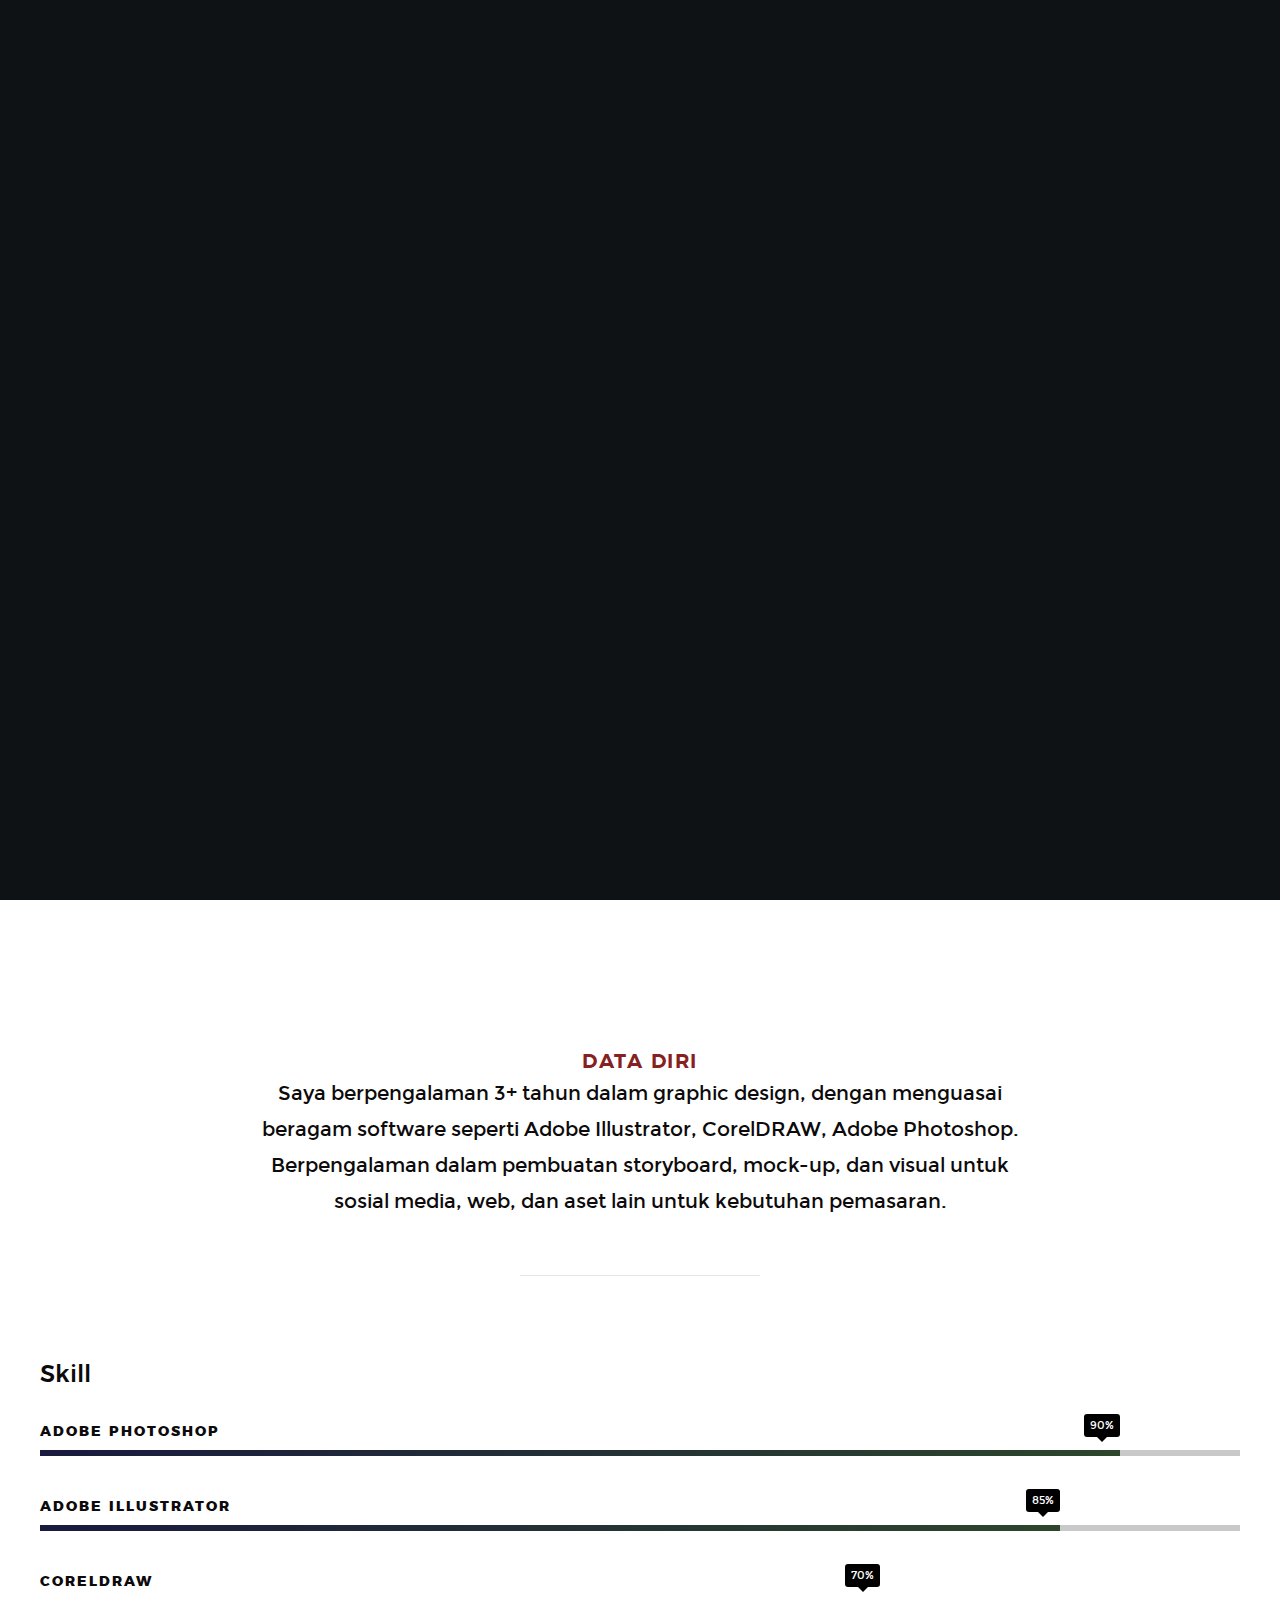
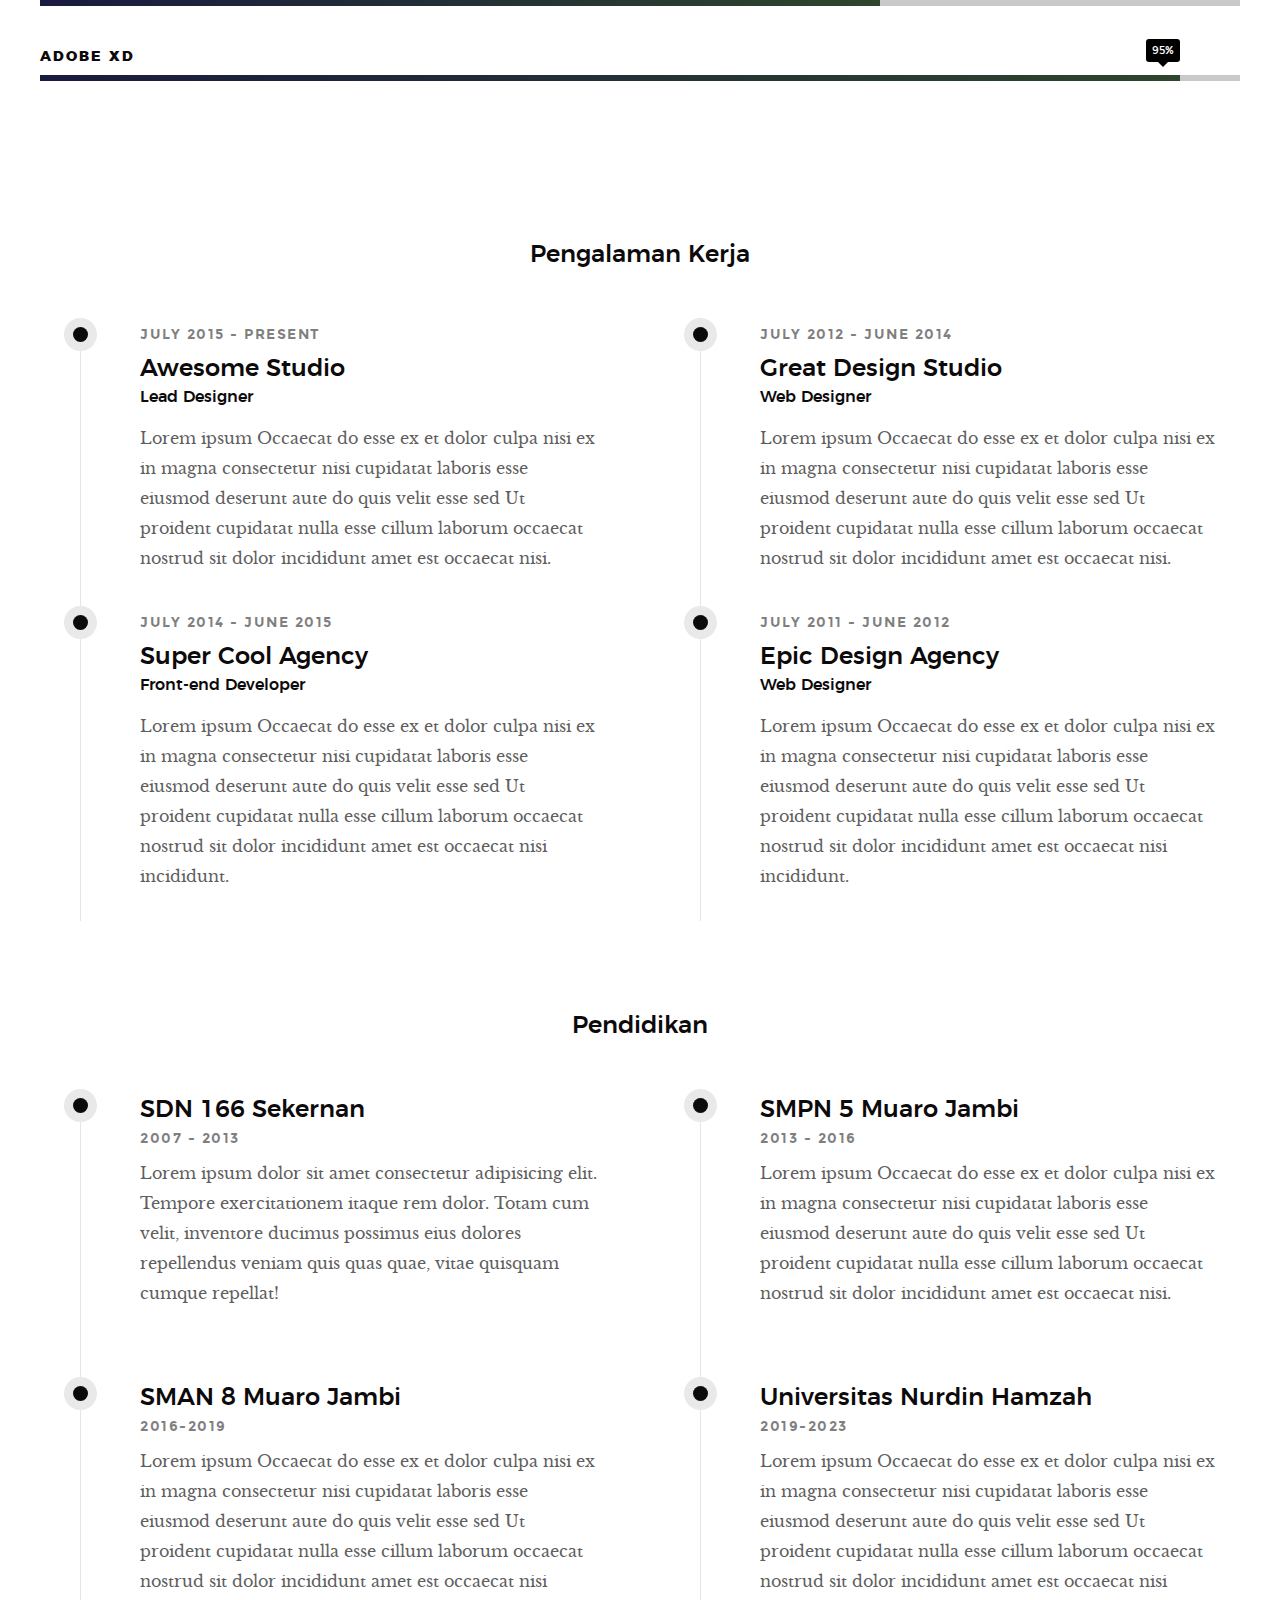
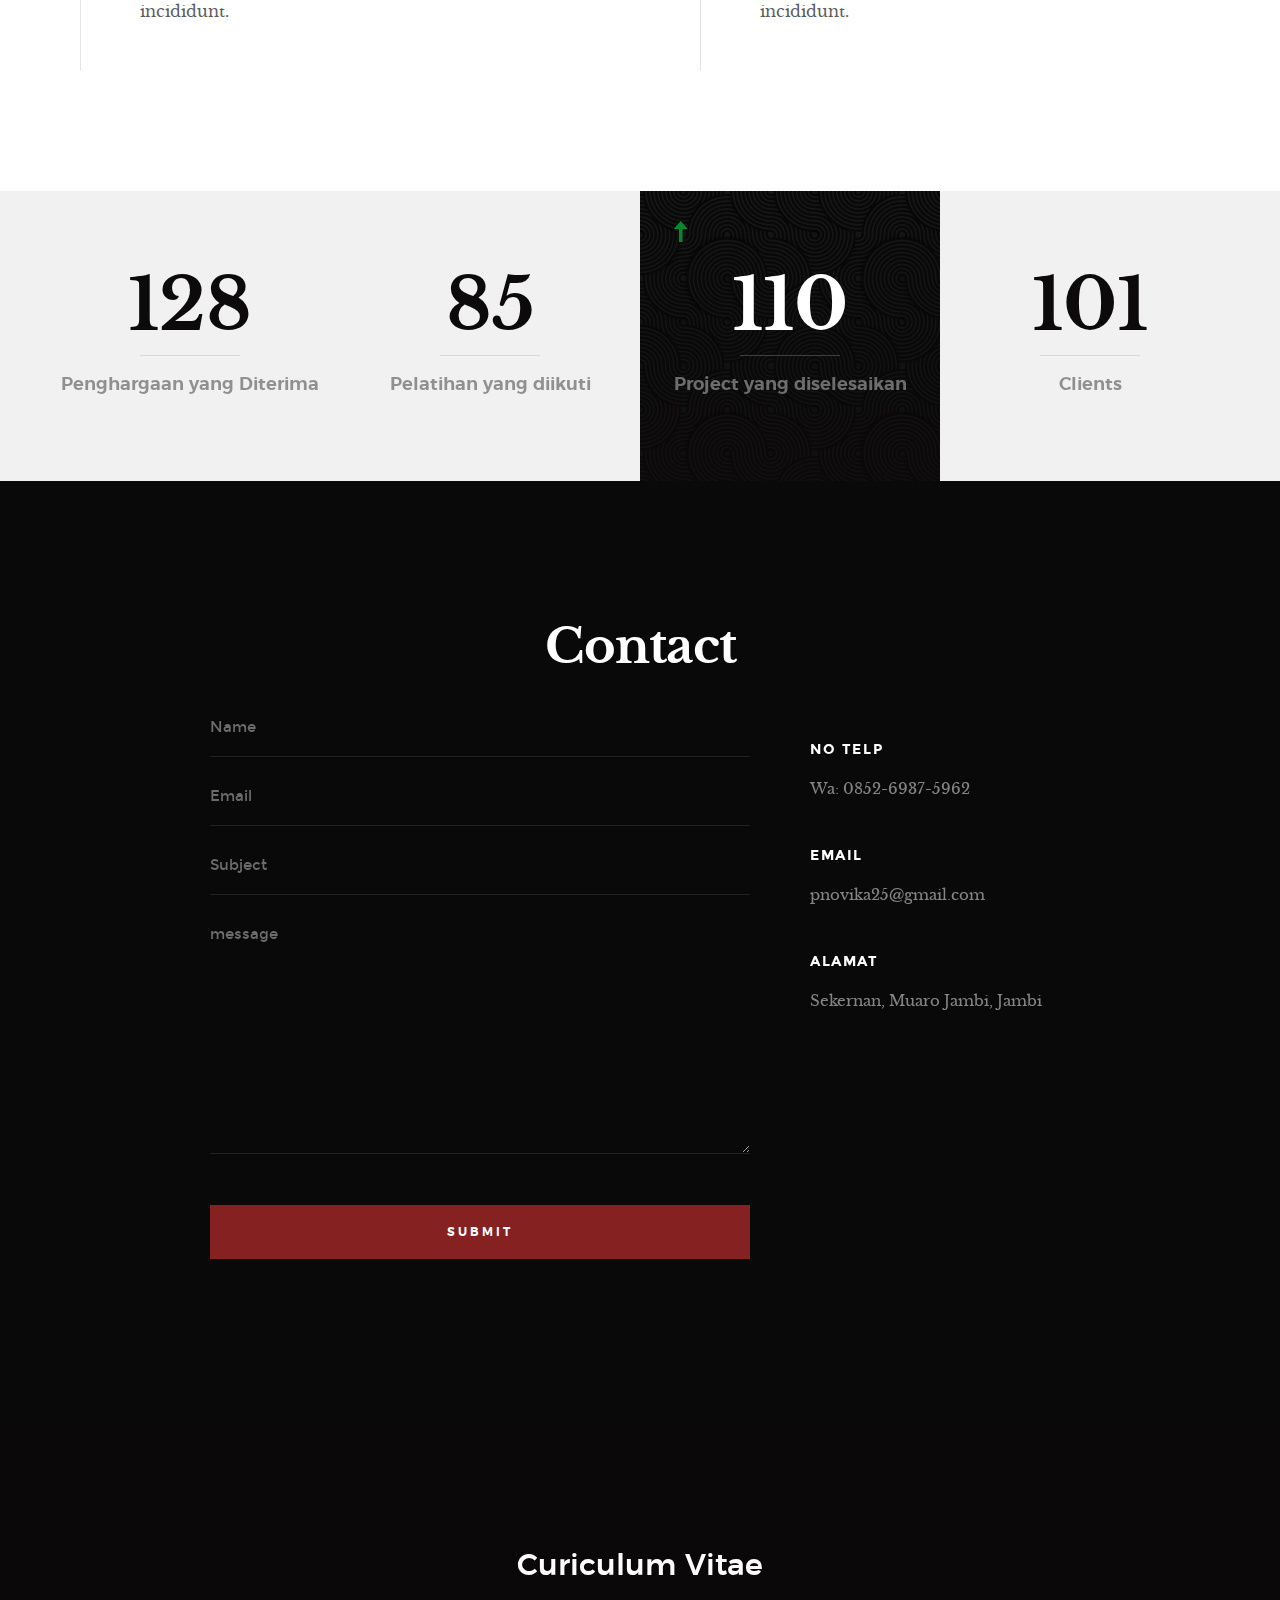
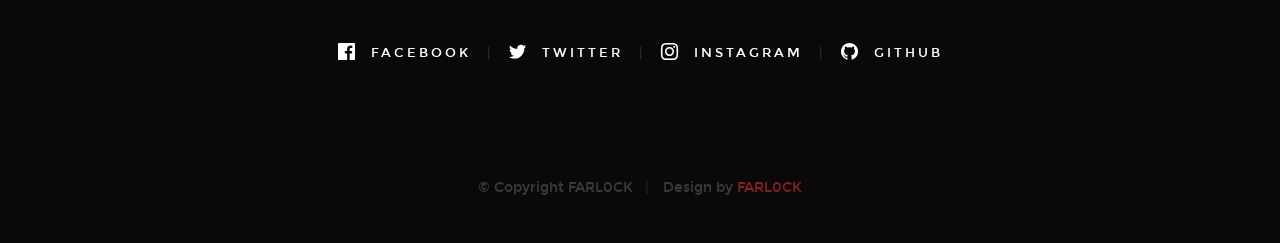
<file: cv/index.html>
<!DOCTYPE html>
<!--[if lt IE 9 ]><html class="no-js oldie" lang="en"> <![endif]-->
<!--[if IE 9 ]><html class="no-js oldie ie9" lang="en"> <![endif]-->
<!--[if (gte IE 9)|!(IE)]><!-->
<html class="no-js" lang="en">
<!--<![endif]-->

<head>

    <!--- basic page needs
    ================================================== -->
    <meta charset="utf-8">
    <title>Curiculum Vitae</title>
    <meta name="description" content="">
    <meta name="author" content="">

    <!-- mobile specific metas
    ================================================== -->
    <meta name="viewport" content="width=device-width, initial-scale=1">

    <!-- CSS
    ================================================== -->
    <link rel="stylesheet" href="css/base.css">
    <link rel="stylesheet" href="css/vendor.css">
    <link rel="stylesheet" href="css/main.css">

    <!-- script
    ================================================== -->
    <script src="js/modernizr.js"></script>
    <script src="js/pace.min.js"></script>

    <!-- favicons
    ================================================== -->
    <link rel="shortcut icon" href="favicon.ico" type="image/x-icon">
    <link rel="icon" href="favicon.ico" type="image/x-icon">

</head>

<body id="top">

    <!-- header
    ================================================== -->
    <header class="s-header">

        <nav class="header-nav-wrap">
            <ul class="header-nav">
                <li class="current"><a class="smoothscroll"  href="#home" title="home">Home</a></li>
                <li><a class="smoothscroll"  href="#about" title="about">Data Diri</a></li>
                <li><a class="smoothscroll"  href="#works" title="works">Pengalaman Kerja</a></li>
                <li><a class="smoothscroll"  href="#contact" title="contact">Contact</a></li>
            </ul>
        </nav>

        <a class="header-menu-toggle" href="#0"><span>Menu</span></a>

    </header> <!-- end s-header -->


   <!-- home
   ================================================== -->
   <section id="home" class="s-home page-hero target-section" data-parallax="scroll" data-image-src="images/hero-bg.jpeg" data-natural-width=828 data-natural-height=1472 data-position-y=center>

        <div class="overlay"></div>
        <div class="shadow-overlay"></div>

        <div class="home-content">

            <div class="row home-content__main">

                <h3 style="color: white;">Assalammualaikum</h3>

                <h1>
                   Saya Novika Putri <br>
                Saya bekerja di bidang graphic & UI/UX 
                </h1>

                <div class="home-content__buttons">
                    <a href="#works" class="smoothscroll btn btn--stroke">
                        My Project
                    </a>
                    <a href="#about" class="smoothscroll btn btn--stroke">
                        More About Me
                    </a>
                </div>

                <div class="home-content__scroll">
                    <a href="#about" class="scroll-link smoothscroll">
                        <span>Scroll Down</span>
                    </a>
                </div>

            </div>

        </div> <!-- end home-content -->

        <ul class="home-social">
            <li>
                <a href="#"><i class="im im-facebook" aria-hidden="true"></i><span>Facebook</span></a>
            </li>
            <li>
                <a href="#"><i class="im im-twitter" aria-hidden="true"></i><span>Twiiter</span></a>
            </li>
            <li>
                <a href="#"><i class="im im-instagram" aria-hidden="true"></i><span>Instagram</span></a>
            </li>
            <li>
                <a href="#"><i class="im im-behance" aria-hidden="true"></i><span>Behance</span></a>
            </li>
            <li>
                <a href="#"><i class="im im-pinterest" aria-hidden="true"></i><span>Pinterest</span></a>
            </li>
        </ul> 
        <!-- end home-social -->

    </section> <!-- end s-home -->


    <!-- about
    ================================================== -->
    <section id="about" class="s-about target-section">
        
        <div class="row narrow section-intro has-bottom-sep">
            <div class="col-full text-center">
                <h3>Data Diri</h3>
                <p class="lead">Saya berpengalaman 3+ tahun dalam graphic design, dengan menguasai beragam 
                    software seperti Adobe Illustrator, CorelDRAW, Adobe Photoshop. Berpengalaman dalam 
                    pembuatan storyboard, mock-up, dan visual untuk sosial media, web, dan aset lain untuk kebutuhan pemasaran.</p>
            </div>
        </div>

        <div class="row about-content">


            <div >
                <h3>Skill</h3>

                <ul class="skill-bars">
                    <li>
                    <div class="progress percent90"><span>90%</span></div>
                    <strong>Adobe Photoshop</strong>
                    </li>
                    <li>
                    <div class="progress percent85"><span>85%</span></div>
                    <strong>Adobe Illustrator</strong>
                    </li>
                    <li>
                    <div class="progress percent70"><span>70%</span></div>
                    <strong>CorelDRAW</strong>
                    </li>
                    <li>
                    <div class="progress percent95"><span>95%</span></div>
                    <strong>Adobe XD</strong>
                    </li>
                    
                </ul>
            </div>

        </div>
        <div id="works" class="row about-content about-content--timeline">

            <div class="col-full text-center">
                <h3>Pengalaman Kerja</h3>
            </div>

            <div class="col-six tab-full left">
                <div class="timeline">

                    <div class="timeline__block">
                        <div class="timeline__bullet"></div>
                        <div class="timeline__header">
                            <p class="timeline__timeframe">July 2015 - Present</p>
                            <h3>Awesome Studio</h3>
                            <h5>Lead Designer</h5>
                        </div>
                        <div class="timeline__desc">
                            <p>Lorem ipsum Occaecat do esse ex et dolor culpa nisi ex in magna consectetur nisi cupidatat laboris esse eiusmod deserunt aute do quis velit esse sed Ut proident cupidatat nulla esse cillum laborum occaecat nostrud sit dolor incididunt amet est occaecat nisi.</p>
                        </div>
                    </div> <!-- end timeline__block -->

                    <div class="timeline__block">
                        <div class="timeline__bullet"></div>
                        <div class="timeline__header">
                            <p class="timeline__timeframe">July 2014 - June 2015</p>
                            <h3>Super Cool Agency</h3>
                            <h5>Front-end Developer</h5>
                        </div>
                        <div class="timeline__desc">	
                            <p>Lorem ipsum Occaecat do esse ex et dolor culpa nisi ex in magna consectetur nisi cupidatat laboris esse eiusmod deserunt aute do quis velit esse sed Ut proident cupidatat nulla esse cillum laborum occaecat nostrud sit dolor incididunt amet est occaecat nisi incididunt.</p>
                        </div>
                    </div> <!-- end timeline__block -->

                </div> <!-- end timeline -->
            </div> <!-- end left -->

            <div class="col-six tab-full right">
                <div class="timeline">

                    <div class="timeline__block">
                        <div class="timeline__bullet"></div>
                        <div class="timeline__header">
                            <p class="timeline__timeframe">July 2012 - June 2014</p>
                            <h3>Great Design Studio</h3>
                            <h5>Web Designer</h5>
                        </div>
                        <div class="timeline__desc">
                            <p>Lorem ipsum Occaecat do esse ex et dolor culpa nisi ex in magna consectetur nisi cupidatat laboris esse eiusmod deserunt aute do quis velit esse sed Ut proident cupidatat nulla esse cillum laborum occaecat nostrud sit dolor incididunt amet est occaecat nisi.</p>
                        </div>
                    </div> <!-- end timeline__block -->

                    <div class="timeline__block">
                        <div class="timeline__bullet"></div>
                        <div class="timeline__header">
                            <p class="timeline__timeframe">July 2011 - June 2012</p>
                            <h3>Epic Design Agency</h3>
                            <h5>Web Designer</h5>
                        </div>
                        <div class="timeline__desc">
                            <p>Lorem ipsum Occaecat do esse ex et dolor culpa nisi ex in magna consectetur nisi cupidatat laboris esse eiusmod deserunt aute do quis velit esse sed Ut proident cupidatat nulla esse cillum laborum occaecat nostrud sit dolor incididunt amet est occaecat nisi incididunt.</p>
                        </div>
                    </div> <!-- end timeline__block -->

                </div> <!-- end timeline -->
            </div> <!-- end right -->

        </div> 
        
        <div id="works" class="row about-content about-content--timeline">

            <div class="col-full text-center">
                <h3>Pendidikan</h3>
            </div>

            <div class="col-six tab-full left">
                <div class="timeline">

                    <div class="timeline__block">
                        <div class="timeline__bullet"></div>
                        <div class="timeline__header">
                            
                            <h3>SDN 166 Sekernan</h3>
                            <p class="timeline__timeframe">2007 - 2013</p>
                        </div>
                        <div class="timeline__desc">
                            <p>Lorem ipsum dolor sit amet consectetur adipisicing elit. Tempore exercitationem itaque rem dolor. Totam cum velit, inventore ducimus possimus eius dolores repellendus veniam quis quas quae, vitae quisquam cumque repellat!</p>
                        </div>
                    </div> <!-- end timeline__block -->

                    <div class="timeline__block">
                        <div class="timeline__bullet"></div>
                        <div class="timeline__header">
                            <h3>SMAN 8 Muaro Jambi</h3>
                            <p class="timeline__timeframe">2016-2019</p>

                        </div>
                        <div class="timeline__desc">	
                            <p>Lorem ipsum Occaecat do esse ex et dolor culpa nisi ex in magna consectetur nisi cupidatat laboris esse eiusmod deserunt aute do quis velit esse sed Ut proident cupidatat nulla esse cillum laborum occaecat nostrud sit dolor incididunt amet est occaecat nisi incididunt.</p>
                        </div>
                    </div> <!-- end timeline__block -->

                </div> <!-- end timeline -->
            </div> <!-- end left -->

            <div class="col-six tab-full right">
                <div class="timeline">

                    <div class="timeline__block">
                        <div class="timeline__bullet"></div>
                        <div class="timeline__header">
                            <h3>SMPN 5 Muaro Jambi</h3>
                            <p class="timeline__timeframe">2013 - 2016</p>
                        </div>
                        <div class="timeline__desc">
                            <p>Lorem ipsum Occaecat do esse ex et dolor culpa nisi ex in magna consectetur nisi cupidatat laboris esse eiusmod deserunt aute do quis velit esse sed Ut proident cupidatat nulla esse cillum laborum occaecat nostrud sit dolor incididunt amet est occaecat nisi.</p>
                        </div>
                    </div> <!-- end timeline__block -->

                    <div class="timeline__block">
                        <div class="timeline__bullet"></div>
                        <div class="timeline__header">
                            <h3>Universitas Nurdin Hamzah</h3>
                            <p class="timeline__timeframe">2019-2023</p>
                        </div>
                        <div class="timeline__desc">
                            <p>Lorem ipsum Occaecat do esse ex et dolor culpa nisi ex in magna consectetur nisi cupidatat laboris esse eiusmod deserunt aute do quis velit esse sed Ut proident cupidatat nulla esse cillum laborum occaecat nostrud sit dolor incididunt amet est occaecat nisi incididunt.</p>
                        </div>
                    </div> <!-- end timeline__block -->

                </div> <!-- end timeline -->
            </div> <!-- end right -->

        </div>
        <!-- end about-content timeline -->

    </section> <!-- end about -->
    

    <!-- works
    ================================================== -->


    <!-- testimonials
    ================================================== -->


    <!-- blog
    ================================================== -->


    <!-- s-cta
    ================================================== -->


    <!-- s-stats
    ================================================== -->
    <section id="stats" class="s-stats">
        <div class="row block-1-4 block-tab-1-2 block-mob-full stats">

            <div class="col-block stats__col ">
                <div class="stats__count">
                    128
                </div>
                <h4>
                    Penghargaan yang Diterima</h4>
            </div>
            <div class="col-block stats__col">
                <div class="stats__count">
                    85
                </div>
                <h4>Pelatihan yang diikuti</h4>
            </div>
            <div class="col-block stats__col stats__col--highlight">
                <div class="stats__upsign">
                    <a href="#"><i class="im im-arrow-up" aria-hidden="true"></i></a>
                </div>
                <div class="stats__count">
                    110
                </div>
                <h4>Project yang diselesaikan</h4>
            </div>
            <div class="col-block stats__col">
                <div class="stats__count">
                    101
                </div>
                <h4>Clients</h4> 
            </div>

        </div>
    </section> <!-- end s-stats -->


    <!-- s-stats
    ================================================== -->
    <section id="contact" class="s-contact target-section">

        <div class="overlay"></div>

        <div class="row narrow section-intro">
            <div class="col-full">
                <h1>Contact</h1>

            </div>
        </div>

        <div class="row contact__main">
            <div class="col-eight tab-full contact__form">
                <form name="contactForm" id="contactForm" method="post" action="">
                    <fieldset>
    
                    <div class="form-field">
                        <input name="contactName" type="text" id="contactName" placeholder="Name" value="" minlength="2" required="" aria-required="true" class="full-width">
                    </div>
                    <div class="form-field">
                        <input name="contactEmail" type="email" id="contactEmail" placeholder="Email" value="" required="" aria-required="true" class="full-width">
                    </div>
                    <div class="form-field">
                        <input name="contactSubject" type="text" id="contactSubject" placeholder="Subject" value="" class="full-width">
                    </div>
                    <div class="form-field">
                        <textarea name="contactMessage" id="contactMessage" placeholder="message" rows="10" cols="50" required="" aria-required="true" class="full-width"></textarea>
                    </div>
                    <div class="form-field">
                        <button class="full-width btn--primary">Submit</button>
                        <div class="submit-loader">
                            <div class="text-loader">Sending...</div>
                            <div class="s-loader">
                                <div class="bounce1"></div>
                                <div class="bounce2"></div>
                                <div class="bounce3"></div>
                            </div>
                        </div>
                    </div>
    
                    </fieldset>
                </form>
                        
            </div>
            <div class="col-four tab-full contact__infos">
                <h4 class="h06">No Telp</h4>
                <p>Wa: 0852-6937-5962
                </p>

                <h4 class="h06">Email</h4>
                <p>pnovika25@gmail.com
                </p>

                <h4 class="h06">Alamat</h4>
                <p>
                Sekernan, Muaro Jambi, Jambi
                </p>
            </div>

        </div>

    </section> <!-- end s-contact -->


    <!-- footer
    ================================================== -->
    <footer>
        <div class="row">
            <div class="col-full">

                <div class="footer-logo">
                    <h2 style="color: white;">Curiculum Vitae</h2>
                </div>

                <ul class="footer-social">
                    <li><a href="#0">
                        <i class="im im-facebook" aria-hidden="true"></i>
                        <span>Facebook</span>
                    </a></li>
                    <li><a href="#0">
                        <i class="im im-twitter" aria-hidden="true"></i>
                        <span>Twitter</span>
                    </a></li>
                    <li><a href="#0">
                        <i class="im im-instagram" aria-hidden="true"></i>
                        <span>Instagram</span>
                    </a></li>
                    <li><a href="#0">
                        <i class="im im-github" aria-hidden="true"></i>
                        <span>Github</span>
                    </a></li>
                </ul>
                    
            </div>
        </div>

        <div class="row footer-bottom">

            <div class="col-twelve">
                <div class="copyright">
                    <span>© Copyright FARL0CK</span> 
                    <span>Design by <a href="https://github.com/FARL0CK">FARL0CK</a></span>	
                </div>

                <div class="go-top">
                <a class="smoothscroll" title="Back to Top" href="#top"><i class="im im-arrow-up" aria-hidden="true"></i></a>
                </div>
            </div>

        </div> <!-- end footer-bottom -->

    </footer> <!-- end footer -->


    <!-- photoswipe background
    ================================================== -->
    <div aria-hidden="true" class="pswp" role="dialog" tabindex="-1">

        <div class="pswp__bg"></div>
        <div class="pswp__scroll-wrap">

            <div class="pswp__container">
                <div class="pswp__item"></div>
                <div class="pswp__item"></div>
                <div class="pswp__item"></div>
            </div>

            <div class="pswp__ui pswp__ui--hidden">
                <div class="pswp__top-bar">
                    <div class="pswp__counter"></div><button class="pswp__button pswp__button--close" title="Close (Esc)"></button> <button class="pswp__button pswp__button--share" title=
                    "Share"></button> <button class="pswp__button pswp__button--fs" title="Toggle fullscreen"></button> <button class="pswp__button pswp__button--zoom" title=
                    "Zoom in/out"></button>
                    <div class="pswp__preloader">
                        <div class="pswp__preloader__icn">
                            <div class="pswp__preloader__cut">
                                <div class="pswp__preloader__donut"></div>
                            </div>
                        </div>
                    </div>
                </div>
                <div class="pswp__share-modal pswp__share-modal--hidden pswp__single-tap">
                    <div class="pswp__share-tooltip"></div>
                </div><button class="pswp__button pswp__button--arrow--left" title="Previous (arrow left)"></button> <button class="pswp__button pswp__button--arrow--right" title=
                "Next (arrow right)"></button>
                <div class="pswp__caption">
                    <div class="pswp__caption__center"></div>
                </div>
            </div>

        </div>

    </div><!-- end photoSwipe background -->

    <div id="preloader">
        <div id="loader"></div>
    </div>


    <!-- Java Script
    ================================================== -->
    <script src="js/jquery-3.2.1.min.js"></script>
    <script src="js/plugins.js"></script>
    <script src="js/main.js"></script>

</body>

</html>
</file>
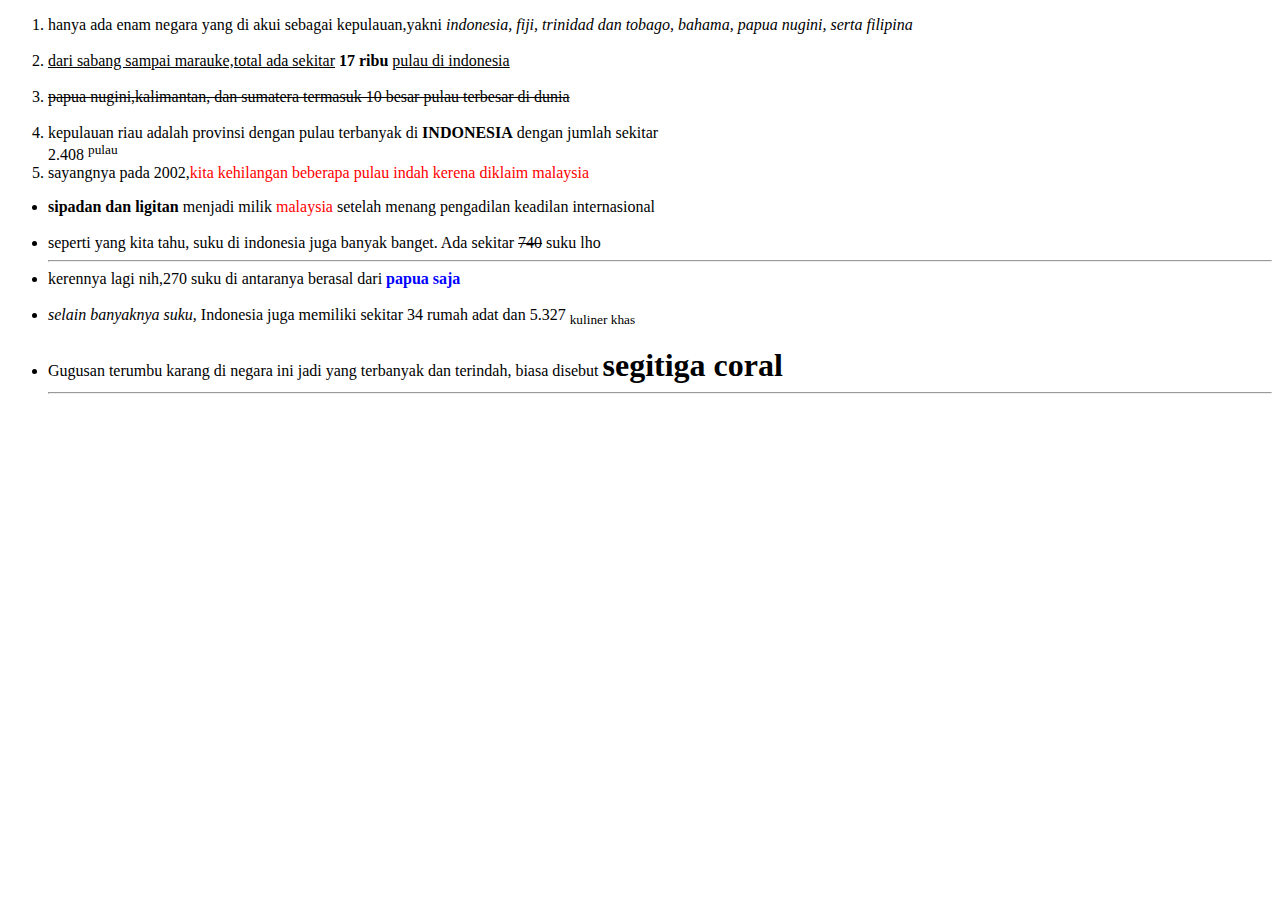
<file: pertemuan 3 _ latihan 1/index.html>
<!DOCTYPE html>
<html lang="en">
<head>
    <meta charset="UTF-8">
    <meta http-equiv="X-UA-Compatible" content="IE=edge">
    <meta name="viewport" content="width=device-width, initial-scale=1.0">
    <title>Document</title>
</head>
<body>
    <ol>
        <li>hanya ada enam negara yang di akui sebagai kepulauan,yakni <i>indonesia, fiji, trinidad dan tobago, bahama, papua nugini, serta filipina</i></li>
    <br>
        <li><u>dari sabang sampai marauke,total ada sekitar</u> <b>17 ribu</b> <u>pulau di indonesia</u></li>
    <br>
        <li><strike>papua nugini,kalimantan, dan sumatera termasuk 10 besar pulau terbesar di dunia</strike></li>
    <br>
        <li>kepulauan riau adalah provinsi dengan pulau terbanyak di <b>INDONESIA</b> dengan jumlah sekitar</li>2.408 <sup>pulau</sup>
    <br>
        <li>sayangnya pada 2002,<font color ="red">kita kehilangan beberapa pulau indah kerena diklaim malaysia</font></li>
    </ol>
    <ul>
        <li> <b>sipadan dan ligitan </b> menjadi milik <font color="#ff0000"> malaysia</font> setelah menang pengadilan keadilan internasional</li>
    <br>
        <li>seperti yang kita tahu, suku di indonesia juga banyak banget. Ada sekitar <strike> 740</strike> suku lho</li>
    <hr>
        <li>kerennya lagi nih,270 suku di antaranya berasal dari <font color="blue"><b>papua saja</b></font></li>
    <br>
        <li><i>selain banyaknya suku,</i> Indonesia juga memiliki sekitar 34 rumah adat dan 5.327 <sub>kuliner khas</sub></li>
    <br>
        <li>Gugusan terumbu karang di negara ini jadi yang terbanyak dan terindah, biasa disebut <font size="6"> <b>segitiga coral</b></font></li>
    <hr>
    </ul>
</body>
</html>
</file>
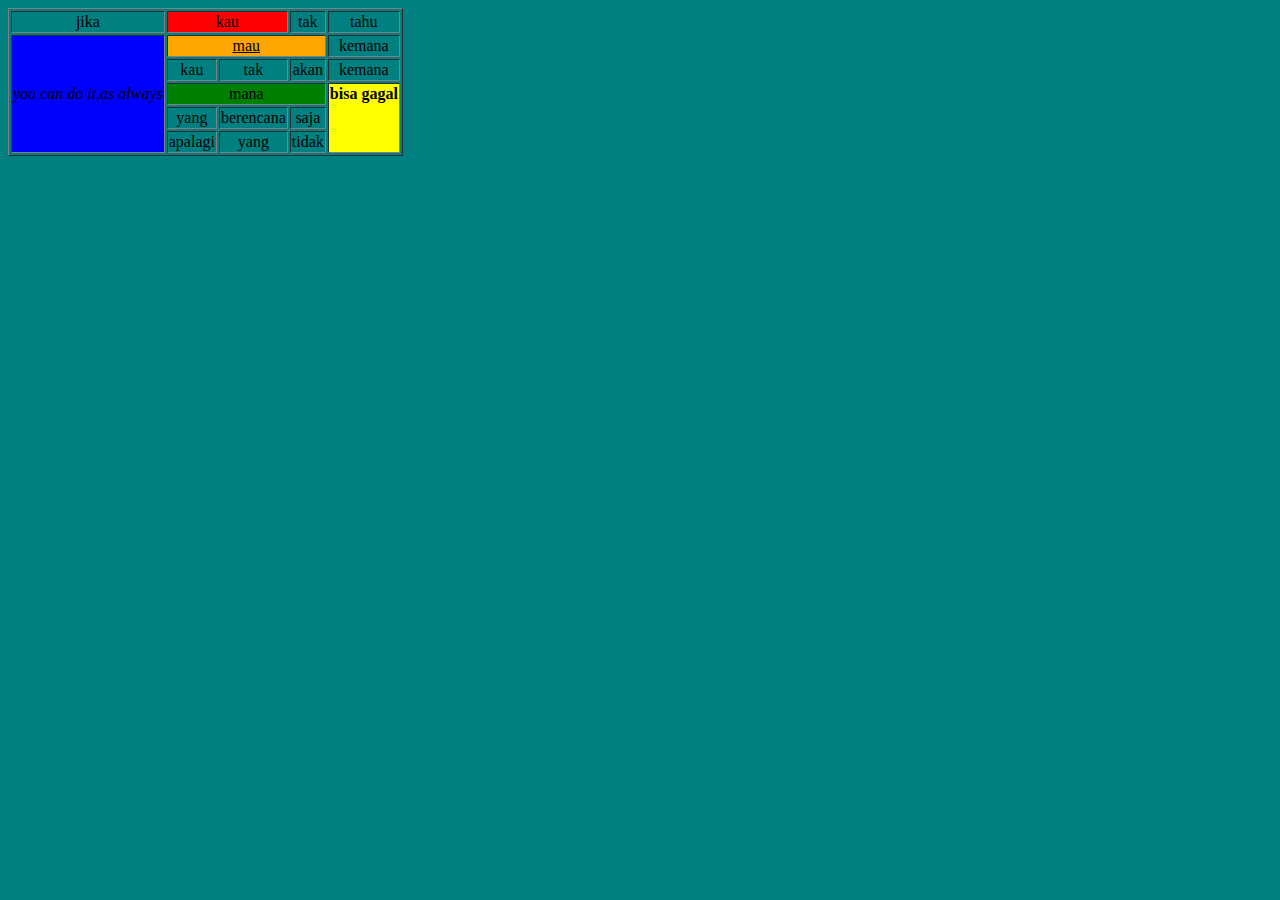
<file: pertemuan 4 _ latihan 2/index.html>
<!DOCTYPE html>
<html lang="en">
<head>
    <meta charset="UTF-8">
    <meta http-equiv="X-UA-Compatible" content="IE=edge">
    <meta name="viewport" content="width=device-width, initial-scale=1.0">
    <title>tabel </title>
</head>
<body>
    <style type="text/css">
  td{ 
        text-align:center;
        color:black
    </style>
    <body bgcolor="#008080">
        <table border="1">
            <tr>
                <td>jika</td>
                <td colspan="2" bgcolor="red">kau</td>
                <td>tak</td>
                <td>tahu</td>
            </tr> 
            <tr>
                <td rowspan="5" bgcolor="blue"><i>you can do it,as always </i></td>
                <td colspan="3" bgcolor="orange"><u>mau</u></td>
                <td>kemana</td>
            </tr>
            <tr>
                <td>kau</td>
                <td>tak</td>
                <td>akan</td>
                <td>kemana</td>    
            </tr>
            <tr>
             <td colspan="3" bgcolor="green">mana</td>
             <td style="color: black;" rowspan="3" bgcolor="yellow" valign="top"><b>bisa gagal</b></td>   
            </tr>
            <tr>
                <td>yang</td>
                <td>berencana</td>    
                <td>saja</td>
            </tr>
            <tr>
                <td>apalagi</td>
                <td>yang </td>
                <td>tidak</td>
            </tr>
        
    </body>
  
</body>
</html>
</file>
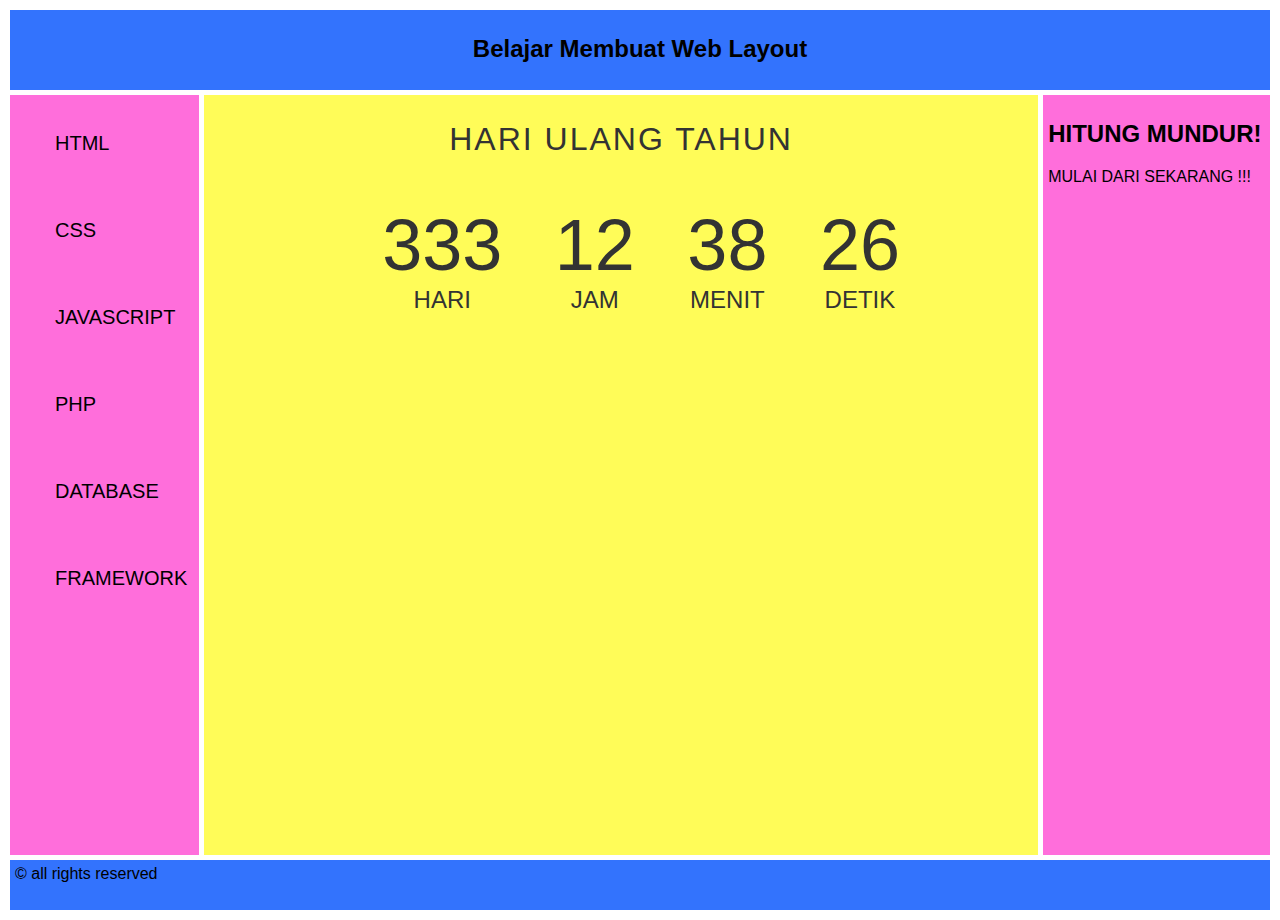
<file: pertemuan 7 _ Web Layout/index.html>
<!DOCTYPE html>
<html lang="en">

<head>
    <meta charset="UTF-8">
    <meta http-equiv="X-UA-Compatible" content="IE=edge">
    <meta name="viewport" content="width=device-width, initial-scale=1.0">
    <link rel="stylesheet" href="style.css">
    <title>Document</title>
</head>

<body>
    <header>
        <center>
            <h2>Belajar Membuat Web Layout</h2>
        </center>
    </header>

    <nav>
        <ul>
            <li><a href="#">HTML</a></li>
            <li><a href="#">CSS</a></li>
            <li><a href="#">JAVASCRIPT</a></li>
            <li><a href="#">PHP</a></li>
            <li><a href="#">DATABASE</a></li>
            <li><a href="#">FRAMEWORK</a></li>
        </ul>
    </nav>

    <section>
        <div class="container">
            <h1 id="headline">HARI ULANG TAHUN</h1>
            <div id="countdown">
                <ol>
                    <li><span id="days"></span>Hari</li>
                    <li><span id="hours"></span>Jam</li>
                    <li><span id="minutes"></span>Menit</li>
                    <li><span id="seconds"></span>Detik</li>
                </ol>
            </div>
            <div id="content" class="emoji">
                <span>🥳</span>
                <span>🎉</span>
                <span>🎂</span>
            </div>
        </div>
    </section>

    <aside>
        <h2>HITUNG MUNDUR!</h2>
        <p>MULAI DARI SEKARANG !!!</p>
    </aside>
    <footer>
        <span> &copy; all rights reserved</span>
    </footer>
</body>

<script src="main.js"></script>

</html>
</file>
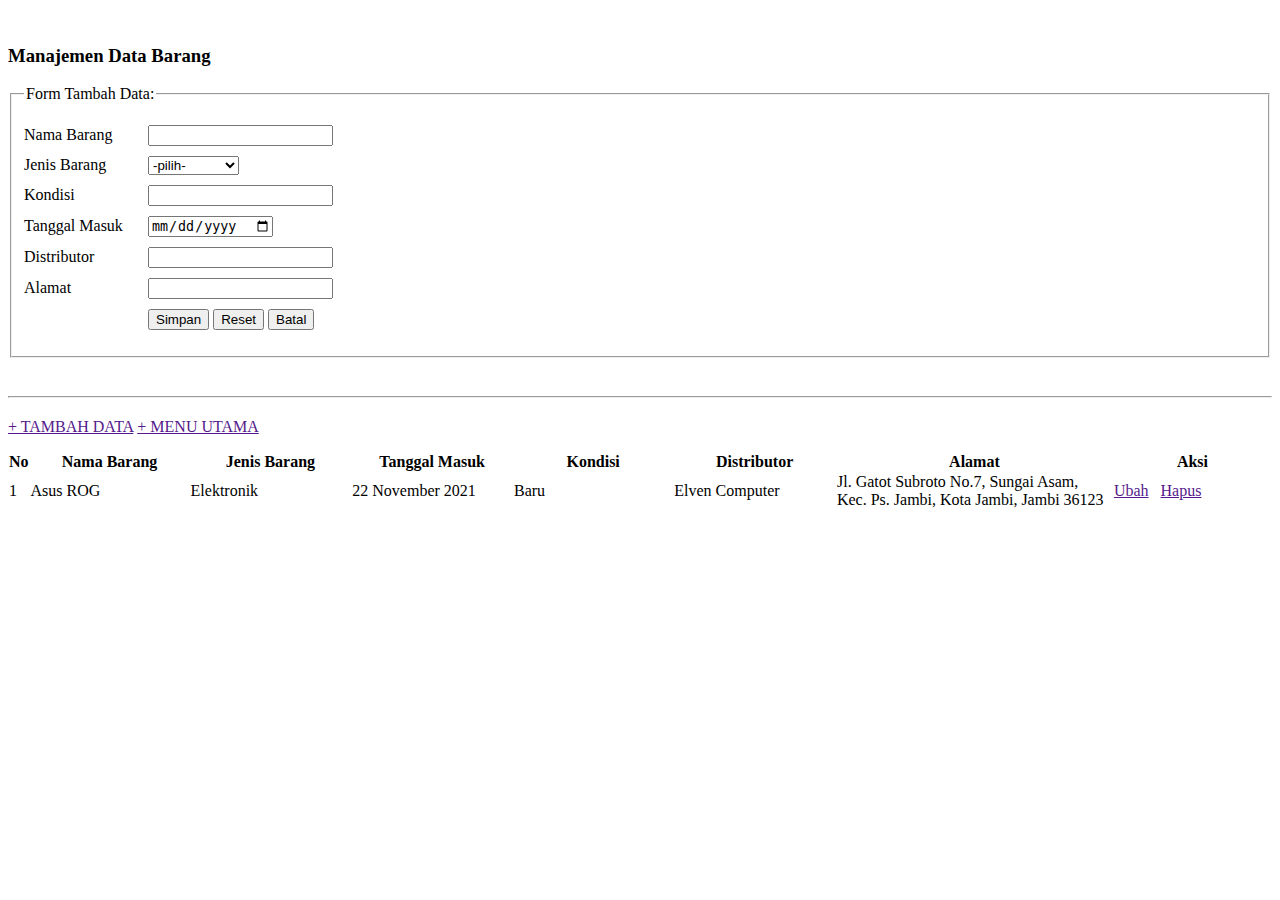
<file: pertemuan 8 _ tambah data/index.html>
<!doctype html>
<html lang="en">

<head>
    <meta charset="utf-8">
    <meta name="viewport" content="width=device-width, initial-scale=1">
    <link href="https://cdn.jsdelivr.net/npm/bootstrap@5.1.3/dist/css/bootstrap.min.css" rel="stylesheet"
        integrity="sha384-1BmE4kWBq78iYhFldvKuhfTAU6auU8tT94WrHftjDbrCEXSU1oBoqyl2QvZ6jIW3" crossorigin="anonymous">
    <link rel="stylesheet" href="style.css">
    <title>Form Barang</title>
</head>

<body>
    <br>
    <div class="container">
        <div class="row">
            <form>
                <section>
                    <h3>Manajemen Data Barang</h3>
                    <fieldset>
                        <legend>Form Tambah Data:</legend>
                        <ul>
                            <li>
                                <label for="nama_barang">
                                    <span>Nama Barang</span>
                                    <input type="text" id="nama_barang" />
                                </label>
                            </li>
                            <li>
                                <label for="jenis_barang">
                                    <span>Jenis Barang</span>
                                    <select name="pilih">
                                        <option value="buku">-pilih-</option>
                                        <option value="buku">Laptop</option>
                                        <option value="buku">Handphone</option>
                                        <option value="buku">PC</option>
                                    </select>
                                </label>
                            </li>
                            <li>
                                <label for="kondisi">
                                    <span>Kondisi</span>
                                    <input type="text" id="kondisi" />
                                </label>
                            </li>
                            <li>
                                <label for="tgl_masuk">
                                    <span>Tanggal Masuk</span>
                                    <input type="date" id="tgl_masuk" />
                                </label>
                            </li>
                            <li>
                                <label for="nama_distrbutor">
                                    <span>Distributor</span>
                                    <input type="text" id="nama_distributor" />
                                </label>
                            </li>
                            <li>
                                <label for="alamat">
                                    <span>Alamat</span>
                                    <input type="text" id="alamat" />
                                </label>
                            </li>
                            <li>
                                <label for="">
                                    <span></span>
                                    <input type="submit" value="Simpan" class="btn btn-success" />
                                    <input type="submit" value="Reset" class="btn btn-warning" />
                                    <input type="submit" value="Batal" class="btn btn-danger" />
                                </label>
                            </li>
                        </ul>
                    </fieldset>
                </section>
            </form>
            <br>
        </div>
    </div>
    <hr>
    <div class="container">
        <div class="row">
            <ul>
                <li>
                    <a href="" class="btn btn-info"> + TAMBAH DATA</a>
                    <a href="" class="btn btn-info"> + MENU UTAMA</a>
                </li>
            </ul>
            <table class="table table-bordered dataTable" id="dataTable" width="100%" cellspacing="0" role="grid"
                aria-describedby="dataTable_info" style="width: 100%;">
                <tr>
                    <th class="sorting" tabindex="0" aria-controls="dataTable" rowspan="1" colspan="1"
                        aria-label="Age: activate to sort column ascending" style="width: 10px;">No</th>
                    <th class="sorting" tabindex="0" aria-controls="dataTable" rowspan="1" colspan="1"
                        aria-label="Age: activate to sort column ascending" style="width: 170px;">Nama Barang</th>
                    <th class="sorting" tabindex="0" aria-controls="dataTable" rowspan="1" colspan="1"
                        aria-label="Age: activate to sort column ascending" style="width: 170px;">Jenis Barang</th>
                    <th class="sorting" tabindex="0" aria-controls="dataTable" rowspan="1" colspan="1"
                        aria-label="Age: activate to sort column ascending" style="width: 170px;">Tanggal Masuk</th>
                    <th class="sorting" tabindex="0" aria-controls="dataTable" rowspan="1" colspan="1"
                        aria-label="Age: activate to sort column ascending" style="width: 170px;">Kondisi</th>
                    <th class="sorting" tabindex="0" aria-controls="dataTable" rowspan="1" colspan="1"
                        aria-label="Age: activate to sort column ascending" style="width: 170px;">Distributor</th>
                    <th class="sorting" tabindex="0" aria-controls="dataTable" rowspan="1" colspan="1"
                        aria-label="Age: activate to sort column ascending" style="width: 300px;">Alamat</th>
                    <th class="sorting" tabindex="0" aria-controls="dataTable" rowspan="1" colspan="1"
                        aria-label="Age: activate to sort column ascending" style="width: 170px;">Aksi</th>
                </tr>
                <tr>
                    <td>1</td>
                    <td>Asus ROG</td>
                    <td>Elektronik</td>
                    <td>22 November 2021</td>
                    <td>Baru</td>
                    <td>Elven Computer</td>
                    <td>Jl. Gatot Subroto No.7, Sungai Asam, Kec. Ps. Jambi, Kota Jambi, Jambi 36123</td>
                    <td> <a href="" class="btn btn-info"> Ubah</a> &nbsp;
                        <a href="" class="btn btn-danger" onclick="return confirm('Anda yakin?')"> Hapus </a>
                    </td>
                </tr>
            </table>
        </div>
    </div>
    <script src="https://cdn.jsdelivr.net/npm/bootstrap@5.1.3/dist/js/bootstrap.bundle.min.js"
        integrity="sha384-ka7Sk0Gln4gmtz2MlQnikT1wXgYsOg+OMhuP+IlRH9sENBO0LRn5q+8nbTov4+1p" crossorigin="anonymous">
    </script>
</body>

</html>
</file>
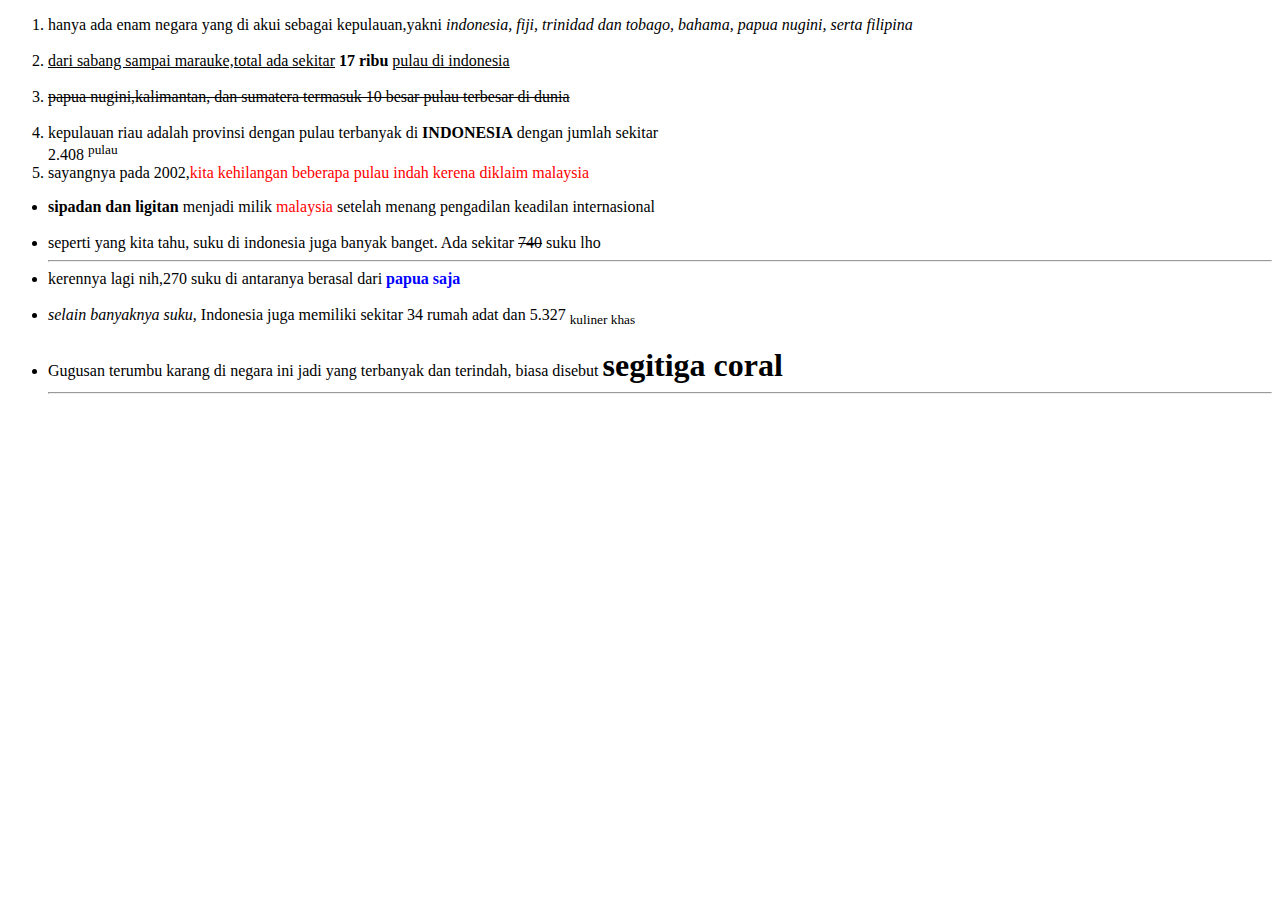
<file: latihanvika.html>
<!DOCTYPE html>
<html lang="en">
<head>
    <meta charset="UTF-8">
    <meta http-equiv="X-UA-Compatible" content="IE=edge">
    <meta name="viewport" content="width=device-width, initial-scale=1.0">
    <title>Document</title>
</head>
<body>
    <ol>
        <li>hanya ada enam negara yang di akui sebagai kepulauan,yakni <i>indonesia, fiji, trinidad dan tobago, bahama, papua nugini, serta filipina</i></li>
    <br>
        <li><u>dari sabang sampai marauke,total ada sekitar</u> <b>17 ribu</b> <u>pulau di indonesia</u></li>
    <br>
        <li><strike>papua nugini,kalimantan, dan sumatera termasuk 10 besar pulau terbesar di dunia</strike></li>
    <br>
        <li>kepulauan riau adalah provinsi dengan pulau terbanyak di <b>INDONESIA</b> dengan jumlah sekitar</li>2.408 <sup>pulau</sup>
    <br>
        <li>sayangnya pada 2002,<font color ="red">kita kehilangan beberapa pulau indah kerena diklaim malaysia</font></li>
    </ol>
    <ul>
        <li> <b>sipadan dan ligitan </b> menjadi milik <font color="#ff0000"> malaysia</font> setelah menang pengadilan keadilan internasional</li>
    <br>
        <li>seperti yang kita tahu, suku di indonesia juga banyak banget. Ada sekitar <strike> 740</strike> suku lho</li>
    <hr>
        <li>kerennya lagi nih,270 suku di antaranya berasal dari <font color="blue"><b>papua saja</b></font></li>
    <br>
        <li><i>selain banyaknya suku,</i> Indonesia juga memiliki sekitar 34 rumah adat dan 5.327 <sub>kuliner khas</sub></li>
    <br>
        <li>Gugusan terumbu karang di negara ini jadi yang terbanyak dan terindah, biasa disebut <font size="6"> <b>segitiga coral</b></font></li>
    <hr>
    </ul>
</body>
</html>
</file>
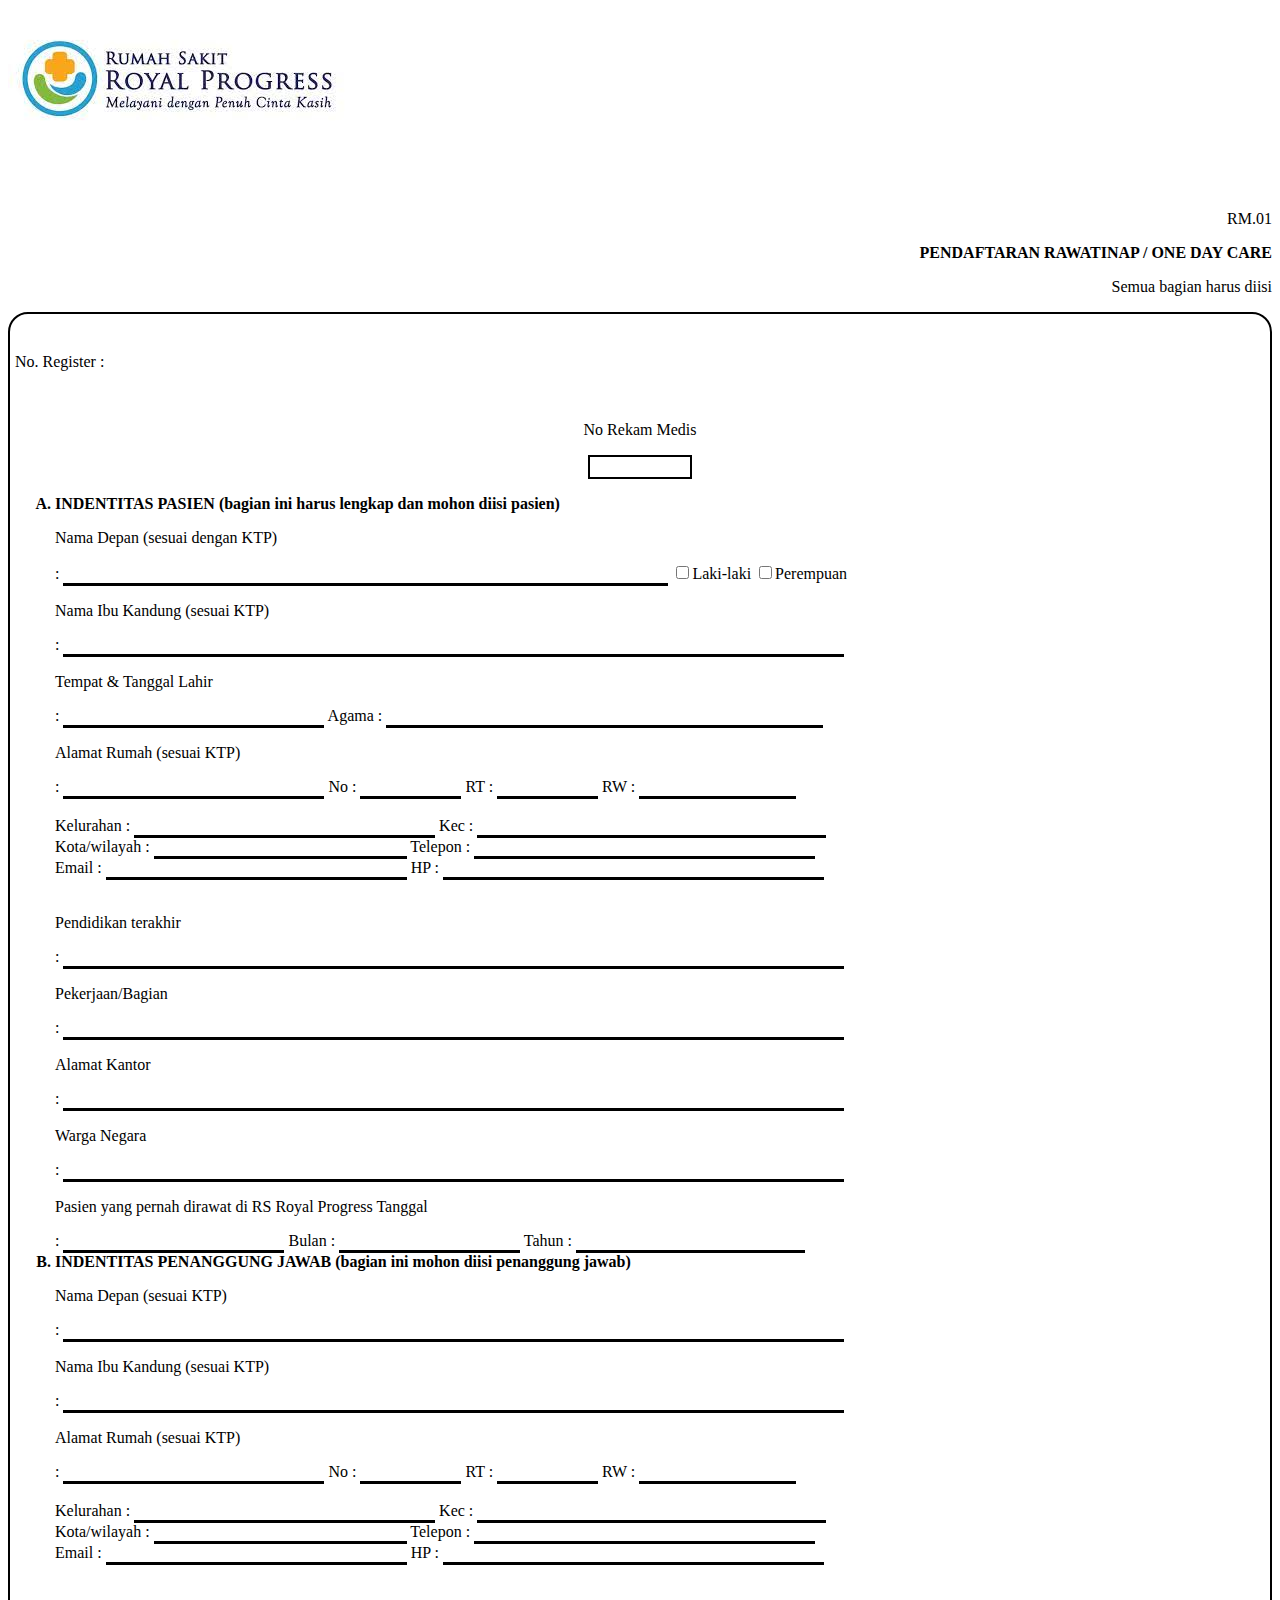
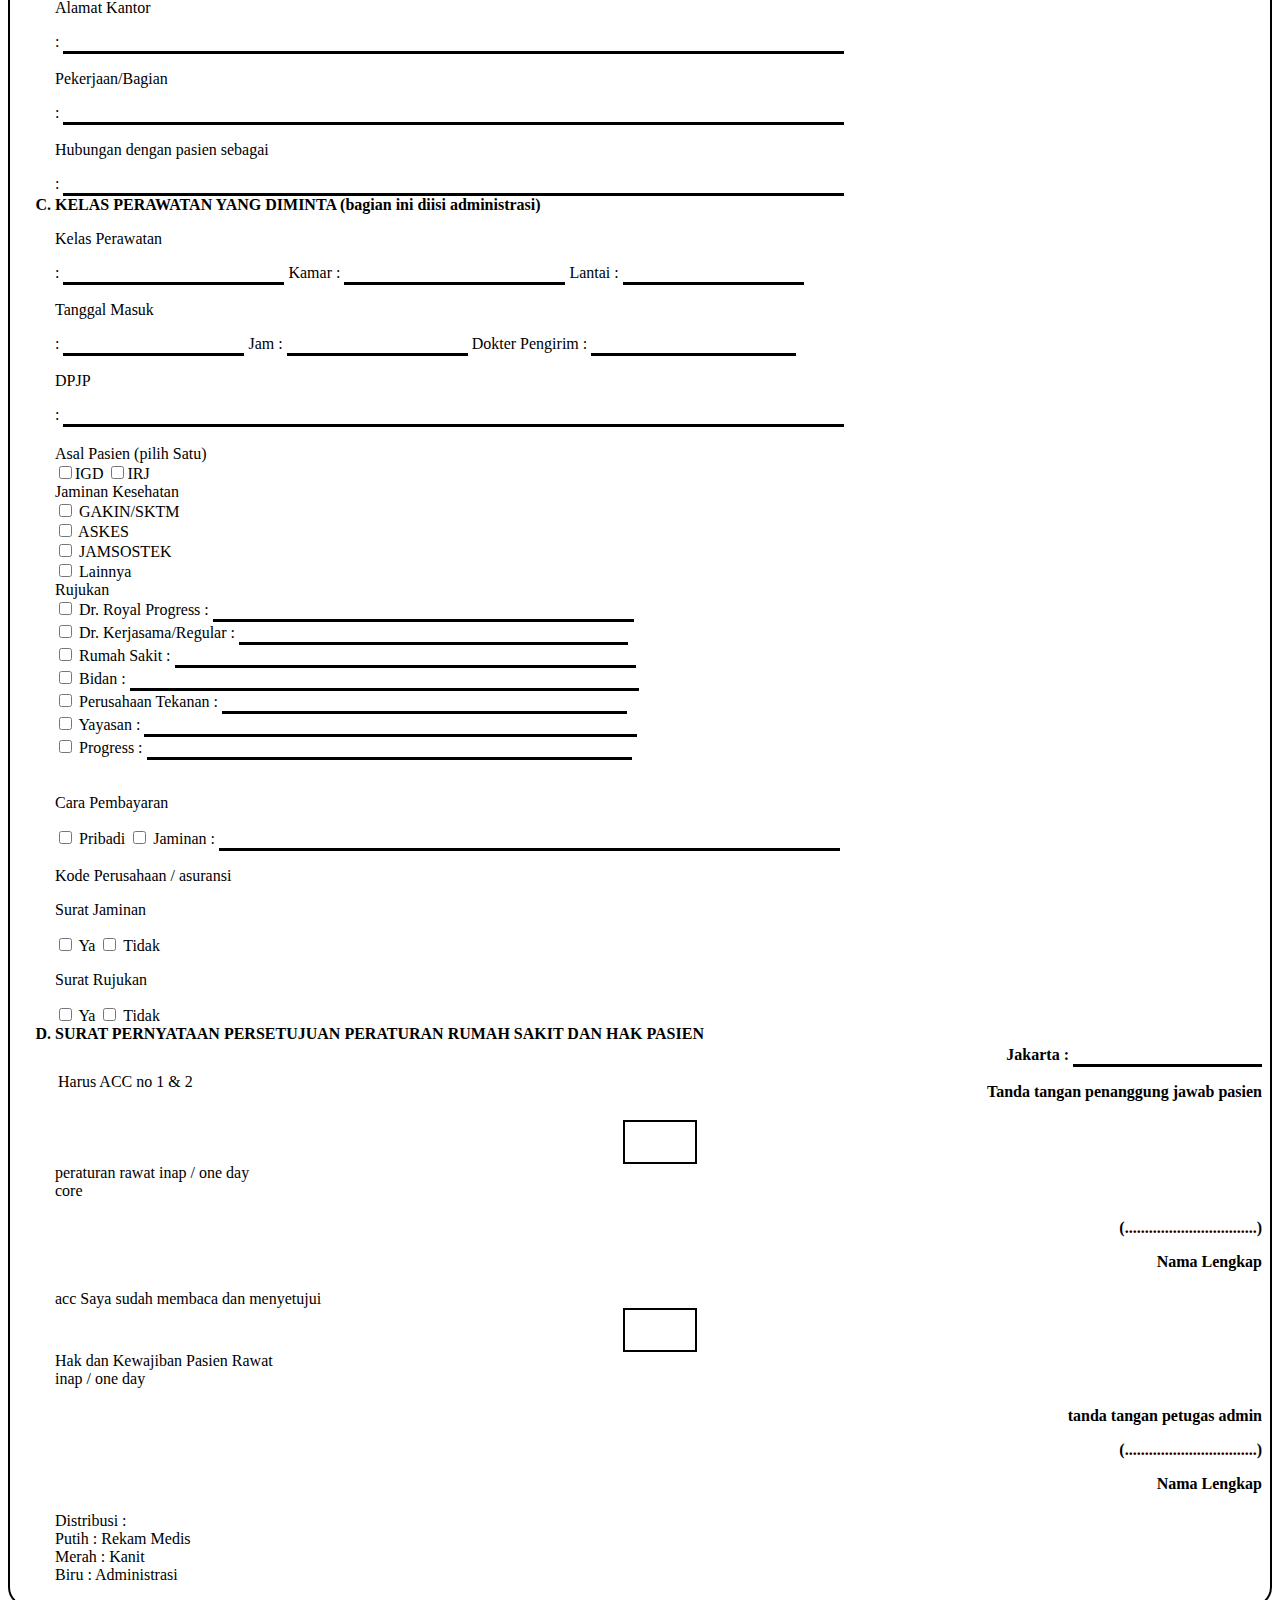
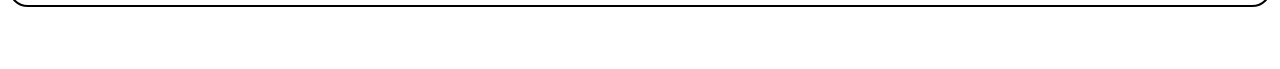
<file: quis.html>
<!doctype html>
<html lang="en">

<head>
    <meta charset="utf-8">
    <meta name="viewport" content="width=device-width, initial-scale=1">

    <link href="https://cdn.jsdelivr.net/npm/bootstrap@5.1.3/dist/css/bootstrap.min.css" rel="stylesheet"
        integrity="sha384-1BmE4kWBq78iYhFldvKuhfTAU6auU8tT94WrHftjDbrCEXSU1oBoqyl2QvZ6jIW3" crossorigin="anonymous">

    <title>Forumulir Pendaftaran Rawat Inap/ONE DAT CARE</title>
</head>

<style>
    .dalem {
        border: 2px solid rgb(0, 0, 0);
        border-radius: 20px;
        padding: 5px;
    }

    .kotak {
        width: 80px;
        padding: 10px;
        border: 2px solid rgb(0, 0, 0);
        margin: 0;
        position: right;
    }

    .kotak1 {
        width: 30px;
        padding: 20px;
        border: 2px solid rgb(0, 0, 0);
        margin: 0;
        position: right;
    }


    input.untukInput2 {
        border-bottom: 3px solid rgb(0, 0, 0);
        border-left: none;
        border-right: none;
        border-top: none;
        outline: none;
    }

    ol.a {
        list-style-type: upper-alpha;

    }

    th {
        text-align: right;
    }


    table {
        width: 100%;
    }
</style>

<body>

    <form action="" method="GET" enctype="multipart">

        <div class="container">
            <div class="row">
                <div class="col-sm-8">
                    <img src="download.jfif">
                </div>
                <div class="col-sm-4">
                    <br>
                    <br>
                    <p style="text-align: right;">RM.01</p>
                    <B>
                        <p style="text-align: right;">PENDAFTARAN RAWATINAP / ONE DAY CARE</p>
                    </B>
                    <P style="text-align: right;">Semua bagian harus diisi</P>
                </div>
            </div>
        </div>
        <div class="container ">
            <div class="row ">
                <div class="dalem">
                    <div class="container">
                        <div class="row">
                            <div class="col-sm-8">
                                <br>
                                <p> No. Register : </p>
                            </div>
                            <div class="col-sm-4">
                                <br>
                                <center>
                                    <p>No Rekam Medis</p>
                                </center>
                                <center>
                                    <p class="kotak"></p>
                                </center>
                            </div>
                        </div>
                    </div>

                    <ol class="a">
                        <b>
                            <li>INDENTITAS PASIEN (bagian ini harus lengkap dan mohon diisi pasien)</li>
                        </b>
                        <div class="container">
                            <div class="row">
                                <div class="col">
                                    <p> Nama Depan (sesuai dengan KTP)
                                    </p>
                                </div>
                                <div class="col-sm-8">
                                    : <input class="untukInput2" type="text" size="73" placeholder="" name="Input" />
                                    <input type="checkbox" name="Jenis kelamin">Laki-laki <input type="checkbox"
                                        name="Jenis Kelamin">Perempuan
                                </div>
                            </div>
                            <div class="row">
                                <div class="col">
                                    <p> Nama Ibu Kandung (sesuai KTP)
                                    </p>
                                </div>
                                <div class="col-sm-8">
                                    : <input class="untukInput2" type="text" size="95" placeholder="" name="Input" />
                                </div>
                            </div>

                            <div class="row">
                                <div class="col">
                                    <p> Tempat & Tanggal Lahir
                                    </p>
                                </div>
                                <div class="col-sm-8">
                                    : <input class="untukInput2" type="text" size="30" placeholder="" name="Input" />
                                    Agama
                                    : <input class="untukInput2" type="text" size="52" placeholder="" name="Input" />
                                </div>
                            </div>

                            <div class="row">
                                <div class="col">
                                    <p> Alamat Rumah (sesuai KTP)
                                    </p>
                                </div>
                                <div class="col-sm-8">
                                    : <input class="untukInput2" type="text" size="30" placeholder="" name="Input" />
                                    No
                                    : <input class="untukInput2" type="text" size="10" placeholder="" name="Input" />
                                    RT
                                    : <input class="untukInput2" type="text" size="10" placeholder="" name="Input" />
                                    RW
                                    : <input class="untukInput2" type="text" size="17" placeholder="" name="Input" />
                                </div>
                            </div>
                            <br>
                            <div class="row">
                                <div class="col">
                                </div>
                                <div class="col-sm-8">
                                    Kelurahan
                                    : <input class="untukInput2" type="text" size="35" placeholder="" name="Input" />
                                    Kec
                                    : <input class="untukInput2" type="text" size="41" placeholder="" name="Input" />
                                </div>
                            </div>

                            <div class="row">
                                <div class="col">
                                </div>
                                <div class="col-sm-8">
                                    Kota/wilayah
                                    : <input class="untukInput2" type="text" size="29" placeholder="" name="Input" />
                                    Telepon
                                    : <input class="untukInput2" type="text" size="40" placeholder="" name="Input" />
                                </div>
                            </div>

                            <div class="row">
                                <div class="col">
                                </div>
                                <div class="col-sm-8">
                                    Email
                                    : <input class="untukInput2" type="text" size="35" placeholder="" name="Input" />
                                    HP
                                    : <input class="untukInput2" type="text" size="45" placeholder="" name="Input" />
                                </div>
                            </div>
                            <br>
                            <div class="row">
                                <div class="col">
                                    <p>Pendidikan terakhir </p>
                                </div>
                                <div class="col-sm-8">
                                    : <input class="untukInput2" type="text" size="95" placeholder="" name="Input" />
                                </div>
                            </div>

                            <div class="row">
                                <div class="col">
                                    <p>Pekerjaan/Bagian </p>
                                </div>
                                <div class="col-sm-8">
                                    : <input class="untukInput2" type="text" size="95" placeholder="" name="Input" />
                                </div>
                            </div>

                            <div class="row">
                                <div class="col">
                                    <p>Alamat Kantor </p>
                                </div>
                                <div class="col-sm-8">
                                    : <input class="untukInput2" type="text" size="95" placeholder="" name="Input" />
                                </div>
                            </div>

                            <div class="row">
                                <div class="col">
                                    <p>Warga Negara </p>
                                </div>
                                <div class="col-sm-8">
                                    : <input class="untukInput2" type="text" size="95" placeholder="" name="Input" />
                                </div>
                            </div>

                            <div class="row">
                                <div class="col">
                                    <p>Pasien yang pernah dirawat di RS Royal Progress Tanggal </p>
                                </div>
                                <div class="col-sm-8">
                                    : <input class="untukInput2" type="text" size="25" placeholder="" name="Input" />
                                    Bulan
                                    : <input class="untukInput2" type="text" size="20" placeholder="" name="Input" />
                                    Tahun
                                    : <input class="untukInput2" type="text" size="26" placeholder="" name="Input" />
                                </div>
                            </div>

                        </div>

                        <b>
                            <li>INDENTITAS PENANGGUNG JAWAB (bagian ini mohon diisi penanggung jawab)</li>
                        </b>
                        <div class="container">
                            <div class="row">
                                <div class="col">
                                    <p> Nama Depan (sesuai KTP)
                                    </p>
                                </div>
                                <div class="col-sm-8">
                                    : <input class="untukInput2" type="text" size="95" placeholder="" name="Input" />
                                </div>
                            </div>

                            <div class="row">
                                <div class="col">
                                    <p> Nama Ibu Kandung (sesuai KTP)
                                    </p>
                                </div>
                                <div class="col-sm-8">
                                    : <input class="untukInput2" type="text" size="95" placeholder="" name="Input" />
                                </div>
                            </div>

                            <div class="row">
                                <div class="col">
                                    <p> Alamat Rumah (sesuai KTP)
                                    </p>
                                </div>
                                <div class="col-sm-8">
                                    : <input class="untukInput2" type="text" size="30" placeholder="" name="Input" />
                                    No
                                    : <input class="untukInput2" type="text" size="10" placeholder="" name="Input" />
                                    RT
                                    : <input class="untukInput2" type="text" size="10" placeholder="" name="Input" />
                                    RW
                                    : <input class="untukInput2" type="text" size="17" placeholder="" name="Input" />
                                </div>
                            </div>
                            <br>
                            <div class="row">
                                <div class="col">
                                </div>
                                <div class="col-sm-8">
                                    Kelurahan
                                    : <input class="untukInput2" type="text" size="35" placeholder="" name="Input" />
                                    Kec
                                    : <input class="untukInput2" type="text" size="41" placeholder="" name="Input" />
                                </div>
                            </div>

                            <div class="row">
                                <div class="col">
                                </div>
                                <div class="col-sm-8">
                                    Kota/wilayah
                                    : <input class="untukInput2" type="text" size="29" placeholder="" name="Input" />
                                    Telepon
                                    : <input class="untukInput2" type="text" size="40" placeholder="" name="Input" />
                                </div>
                            </div>

                            <div class="row">
                                <div class="col">
                                </div>
                                <div class="col-sm-8">
                                    Email
                                    : <input class="untukInput2" type="text" size="35" placeholder="" name="Input" />
                                    HP
                                    : <input class="untukInput2" type="text" size="45" placeholder="" name="Input" />
                                </div>
                            </div>
                            <br>
                            <div class="row">
                                <div class="col">
                                    <p> Alamat Kantor
                                    </p>
                                </div>
                                <div class="col-sm-8">
                                    : <input class="untukInput2" type="text" size="95" placeholder="" name="Input" />
                                </div>
                            </div>

                            <div class="row">
                                <div class="col">
                                    <p> Pekerjaan/Bagian
                                    </p>
                                </div>
                                <div class="col-sm-8">
                                    : <input class="untukInput2" type="text" size="95" placeholder="" name="Input" />
                                </div>
                            </div>

                            <div class="row">
                                <div class="col">
                                    <p> Hubungan dengan pasien sebagai
                                    </p>
                                </div>
                                <div class="col-sm-8">
                                    : <input class="untukInput2" type="text" size="95" placeholder="" name="Input" />
                                </div>
                            </div>

                        </div>
                        <b>
                            <li>KELAS PERAWATAN YANG DIMINTA (bagian ini diisi administrasi)</li>
                        </b>
                        <div class="container">
                            <div class="row">
                                <div class="col">
                                    <p> Kelas Perawatan
                                    </p>
                                </div>
                                <div class="col-sm-8">
                                    : <input class="untukInput2" type="text" size="25" placeholder="" name="Input" />
                                    Kamar
                                    : <input class="untukInput2" type="text" size="25" placeholder="" name="Input" />
                                    Lantai
                                    : <input class="untukInput2" type="text" size="20" placeholder="" name="Input" />
                                </div>
                            </div>

                            <div class="row">
                                <div class="col">
                                    <p> Tanggal Masuk
                                    </p>
                                </div>
                                <div class="col-sm-8">
                                    : <input class="untukInput2" type="text" size="20" placeholder="" name="Input" />
                                    Jam
                                    : <input class="untukInput2" type="text" size="20" placeholder="" name="Input" />
                                    Dokter Pengirim
                                    : <input class="untukInput2" type="text" size="23" placeholder="" name="Input" />
                                </div>
                            </div>

                            <div class="row">
                                <div class="col">
                                    <p> DPJP
                                    </p>
                                </div>
                                <div class="col-sm-8">
                                    : <input class="untukInput2" type="text" size="95" placeholder="" name="Input" />
                                </div>
                            </div>
                            <br>
                            <div class="row">
                                <div class="col-sm-2">
                                    Asal Pasien (pilih Satu)
                                    <br>
                                    <input type="checkbox" name="Jenis kelamin">IGD <input type="checkbox"
                                        name="Jenis Kelamin">IRJ
                                </div>
                                <div class="col-sm-4">
                                    Jaminan Kesehatan
                                    <br>
                                    <input type="checkbox" name="Jenis kelamin"> GAKIN/SKTM
                                    <br>
                                    <input type="checkbox" name="Jenis Kelamin"> ASKES
                                    <br>
                                    <input type="checkbox" name="Jenis Kelamin"> JAMSOSTEK
                                    <br>
                                    <input type="checkbox" name="Jenis Kelamin"> Lainnya
                                </div>
                                <div class="col-sm-6">
                                    Rujukan
                                    <br>
                                    <input type="checkbox" name="Jenis kelamin"> Dr. Royal Progress
                                    : <input class="untukInput2" type="text" size="50" placeholder="" name="Input" />
                                    <br>
                                    <input type="checkbox" name="Jenis Kelamin"> Dr. Kerjasama/Regular
                                    : <input class="untukInput2" type="text" size="46" placeholder="" name="Input" />
                                    <br>
                                    <input type="checkbox" name="Jenis Kelamin"> Rumah Sakit
                                    : <input class="untukInput2" type="text" size="55" placeholder="" name="Input" />
                                    <br>
                                    <input type="checkbox" name="Jenis Kelamin"> Bidan
                                    : <input class="untukInput2" type="text" size="61" placeholder="" name="Input" />
                                    <br>
                                    <input type="checkbox" name="Jenis Kelamin"> Perusahaan Tekanan
                                    : <input class="untukInput2" type="text" size="48" placeholder="" name="Input" />
                                    <br>
                                    <input type="checkbox" name="Jenis Kelamin"> Yayasan
                                    : <input class="untukInput2" type="text" size="59" placeholder="" name="Input" />
                                    <br>
                                    <input type="checkbox" name="Jenis Kelamin"> Progress
                                    : <input class="untukInput2" type="text" size="58" placeholder="" name="Input" />
                                </div>
                            </div>
                            <br>
                            <div class="row">
                                <div class="col">
                                    <p> Cara Pembayaran
                                    </p>
                                </div>
                                <div class="col-sm-8">
                                    <input type="checkbox" name="Jenis Kelamin"> Pribadi
                                    <input type="checkbox" name="Jenis Kelamin"> Jaminan
                                    : <input class="untukInput2" type="text" size="75" placeholder="" name="Input" />
                                </div>
                            </div>

                            <div class="row">
                                <div class="col">
                                    <p> Kode Perusahaan / asuransi
                                    </p>
                                </div>
                            </div>

                            <div class="row">
                                <div class="col">
                                    <p> Surat Jaminan
                                    </p>
                                </div>
                                <div class="col-sm-8">
                                    <input type="checkbox" name="Jenis Kelamin"> Ya
                                    <input type="checkbox" name="Jenis Kelamin"> Tidak
                                </div>
                            </div>

                            <div class="row">
                                <div class="col">
                                    <p> Surat Rujukan
                                    </p>
                                </div>
                                <div class="col-sm-8">
                                    <input type="checkbox" name="Jenis Kelamin"> Ya
                                    <input type="checkbox" name="Jenis Kelamin"> Tidak
                                </div>
                            </div>
                        </div>
                        <b>
                            <li>SURAT PERNYATAAN PERSETUJUAN PERATURAN RUMAH SAKIT DAN HAK PASIEN</li>
                        </b>
                        <div class="container">
                            <table>
                                <tr>
                                    <td>Harus ACC no 1 & 2</td>
                                    <th>
                                        Jakarta
                                        : <input class="untukInput2" type="text" size="21" placeholder=""
                                            name="Input" />
                                        <p>Tanda tangan penanggung jawab pasien</p>
                                    </th>
                                </tr>
                            </table>
                            <div class="row">
                                <div class="col">
                                    <center>
                                        <p class="kotak1"></p>
                                    </center>
                                </div>
                                <div class="col-11">
                                    peraturan rawat inap / one day
                                    <br>
                                    core
                                    <table>
                                        <tr>
                                            <th>
                                                <p>(.................................)</p>
                                                <p>Nama Lengkap</p>
                                            </th>
                                        </tr>
                                    </table>
                                </div>
                            </div>

                            <div class="row">
                                <div class="col">
                                    acc Saya sudah membaca dan menyetujui
                                </div>
                            </div>

                            <div class="row">
                                <div class="col">
                                    <center>
                                        <p class="kotak1"></p>
                                    </center>
                                </div>
                                <div class="col-11">
                                    Hak dan Kewajiban Pasien Rawat
                                    <br>
                                    inap / one day
                                    <table>
                                        <tr>
                                            <th>
                                                <p>tanda tangan petugas admin</p>
                                                <p>(.................................)</p>
                                                <p>Nama Lengkap</p>
                                            </th>
                                        </tr>
                                    </table>

                                </div>
                                <div class="row">
                                    <div class="col">
                                        Distribusi :
                                    </div>
                                    <div class="col-10">
                                        Putih : Rekam Medis
                                    </div>
                                </div>
                                <div class="row">
                                    <div class="col">
                                    </div>
                                    <div class="col-10">
                                        Merah : Kanit
                                    </div>
                                </div>
                                <div class="row">
                                    <div class="col">
                                    </div>
                                    <div class="col-10">
                                        Biru : Administrasi
                                    </div>
                                </div>
                            </div>
                        </div>
                    </ol>
                </div>
            </div>
        </div>
        <br>
        <br>
        <br>
    </form>
    <script src="https://cdn.jsdelivr.net/npm/bootstrap@5.1.3/dist/js/bootstrap.bundle.min.js"
        integrity="sha384-ka7Sk0Gln4gmtz2MlQnikT1wXgYsOg+OMhuP+IlRH9sENBO0LRn5q+8nbTov4+1p" crossorigin="anonymous">
    </script>
</body>
</html>
</file>
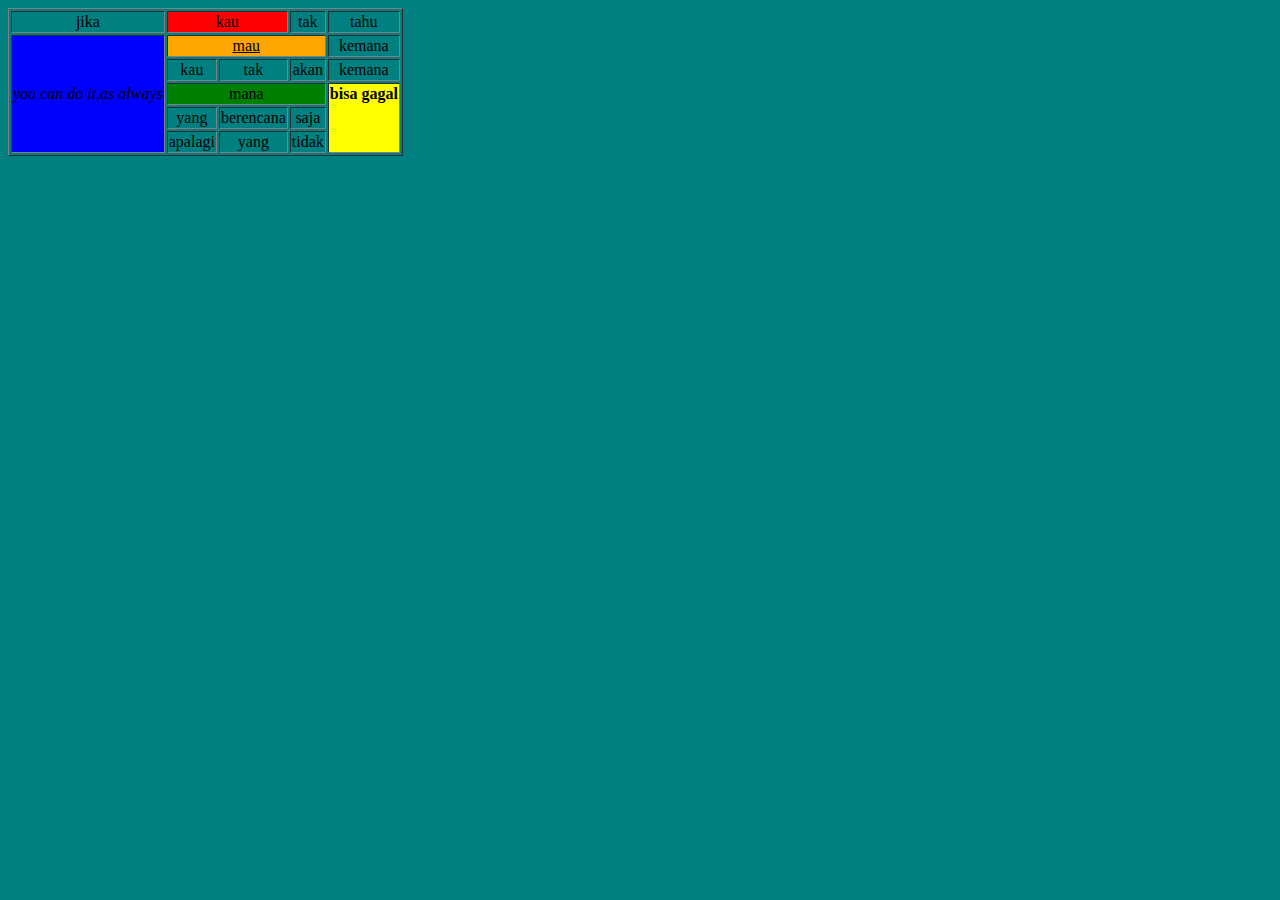
<file: table3.vika.html>
<!DOCTYPE html>
<html lang="en">
<head>
    <meta charset="UTF-8">
    <meta http-equiv="X-UA-Compatible" content="IE=edge">
    <meta name="viewport" content="width=device-width, initial-scale=1.0">
    <title>tabel </title>
</head>
<body>
    <style type="text/css">
  td{ 
        text-align:center;
        color:black
    </style>
    <body bgcolor="#008080">
        <table border="1">
            <tr>
                <td>jika</td>
                <td colspan="2" bgcolor="red">kau</td>
                <td>tak</td>
                <td>tahu</td>
            </tr> 
            <tr>
                <td rowspan="5" bgcolor="blue"><i>you can do it,as always </i></td>
                <td colspan="3" bgcolor="orange"><u>mau</u></td>
                <td>kemana</td>
            </tr>
            <tr>
                <td>kau</td>
                <td>tak</td>
                <td>akan</td>
                <td>kemana</td>    
            </tr>
            <tr>
             <td colspan="3" bgcolor="green">mana</td>
             <td style="color: black;" rowspan="3" bgcolor="yellow" valign="top"><b>bisa gagal</b></td>   
            </tr>
            <tr>
                <td>yang</td>
                <td>berencana</td>    
                <td>saja</td>
            </tr>
            <tr>
                <td>apalagi</td>
                <td>yang </td>
                <td>tidak</td>
            </tr>
        
    </body>
    
</body>
</html>
</file>
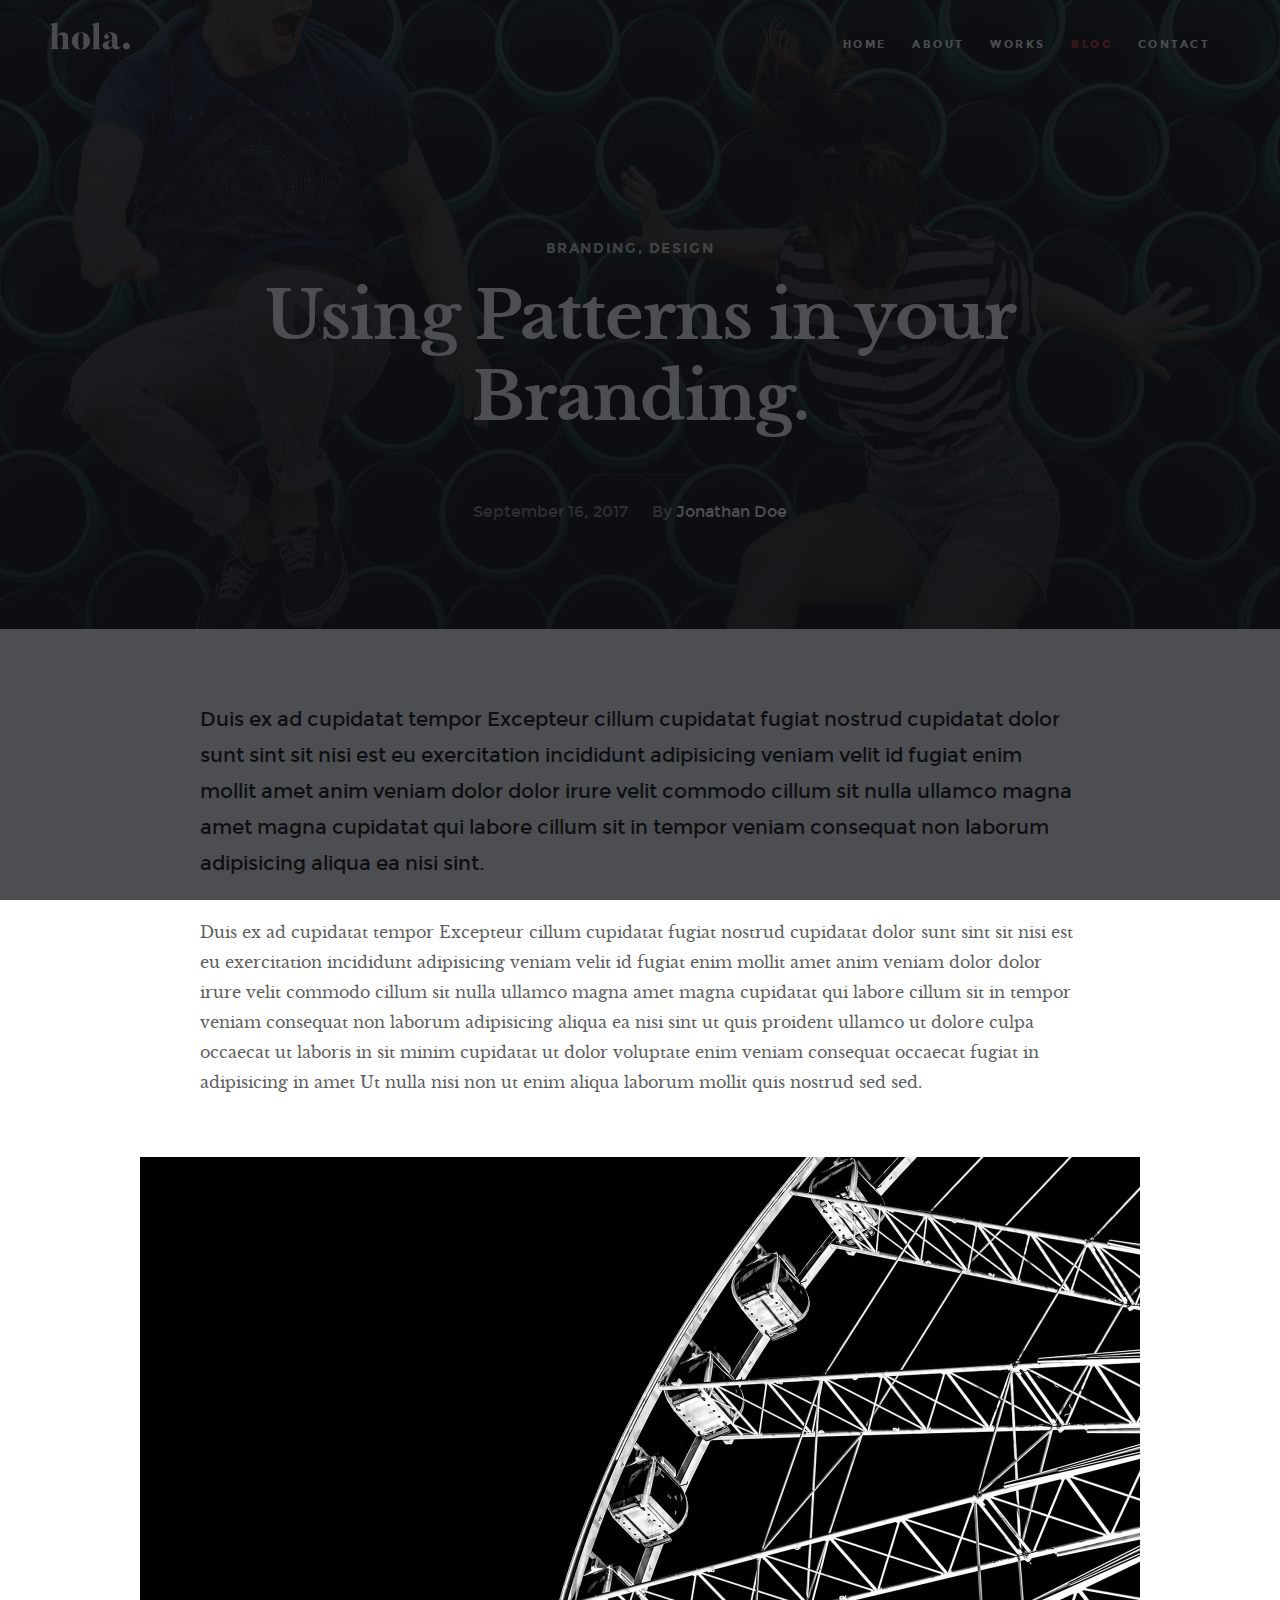
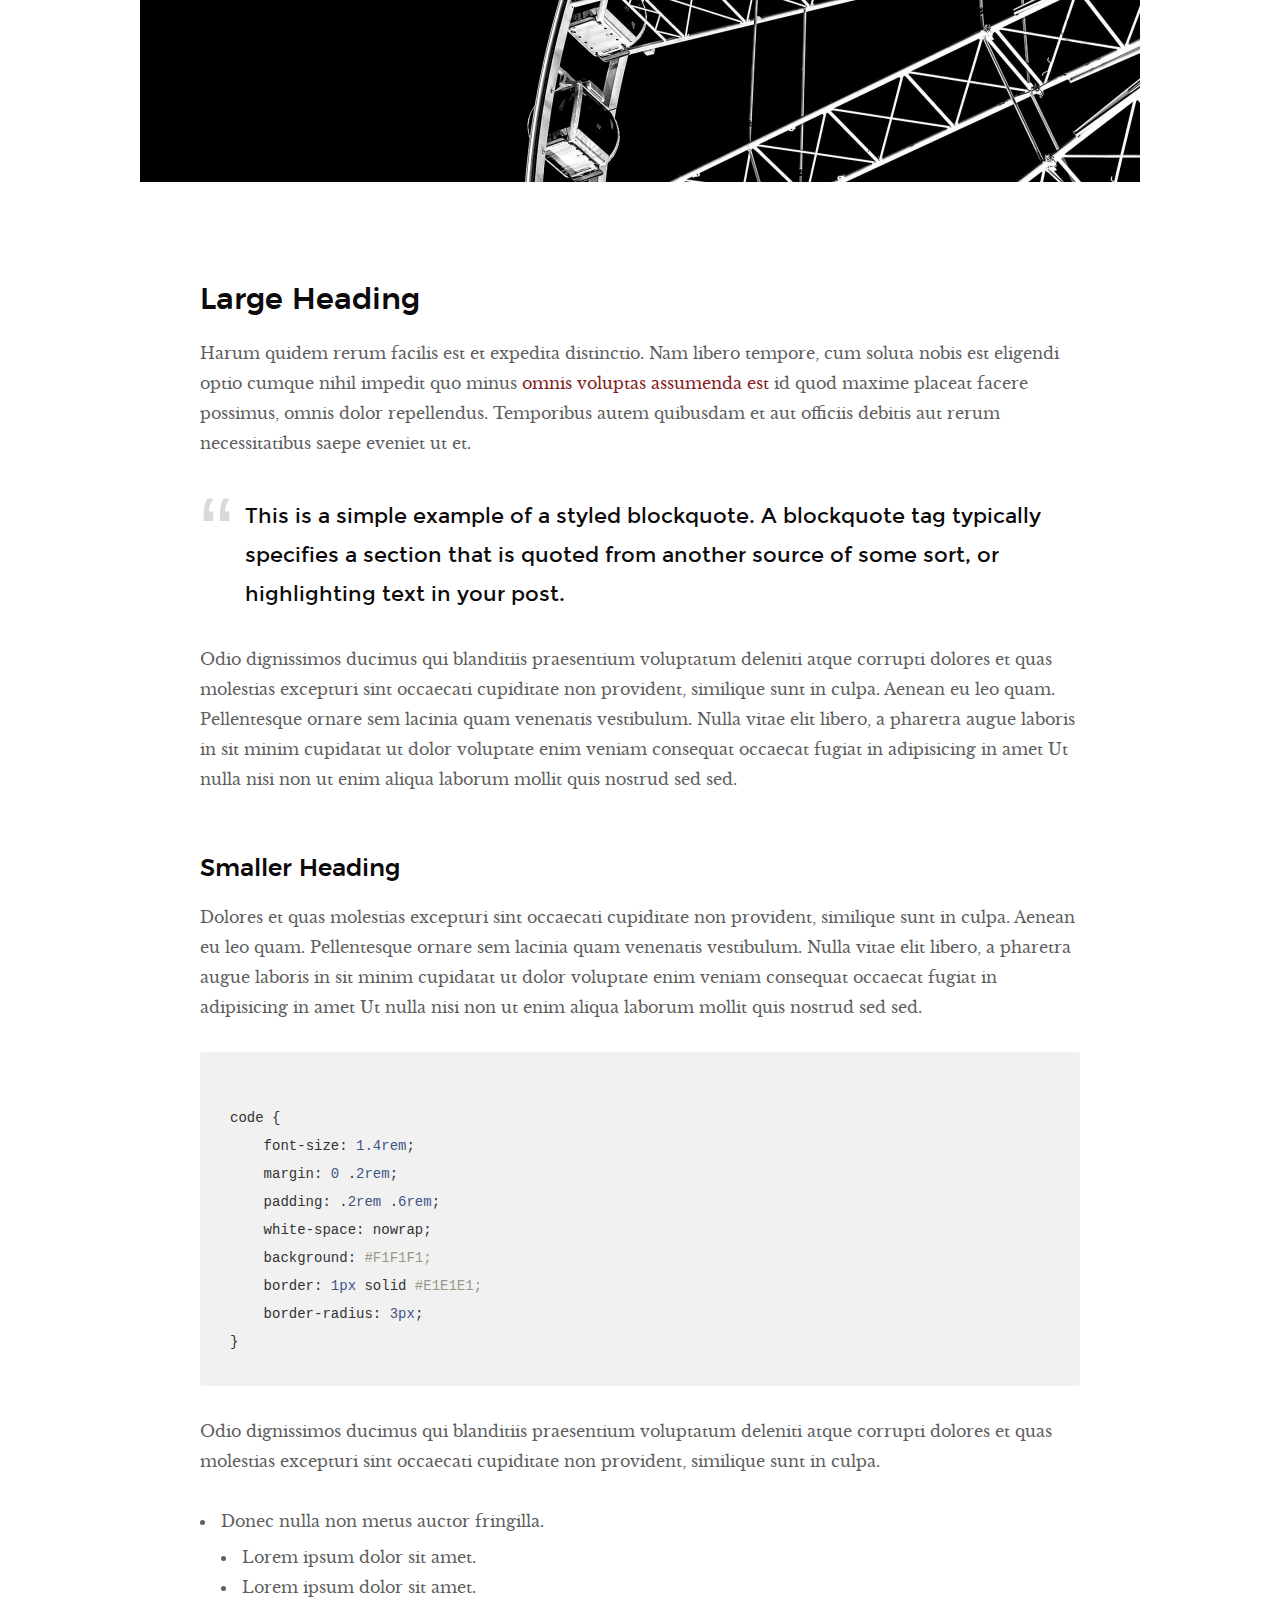
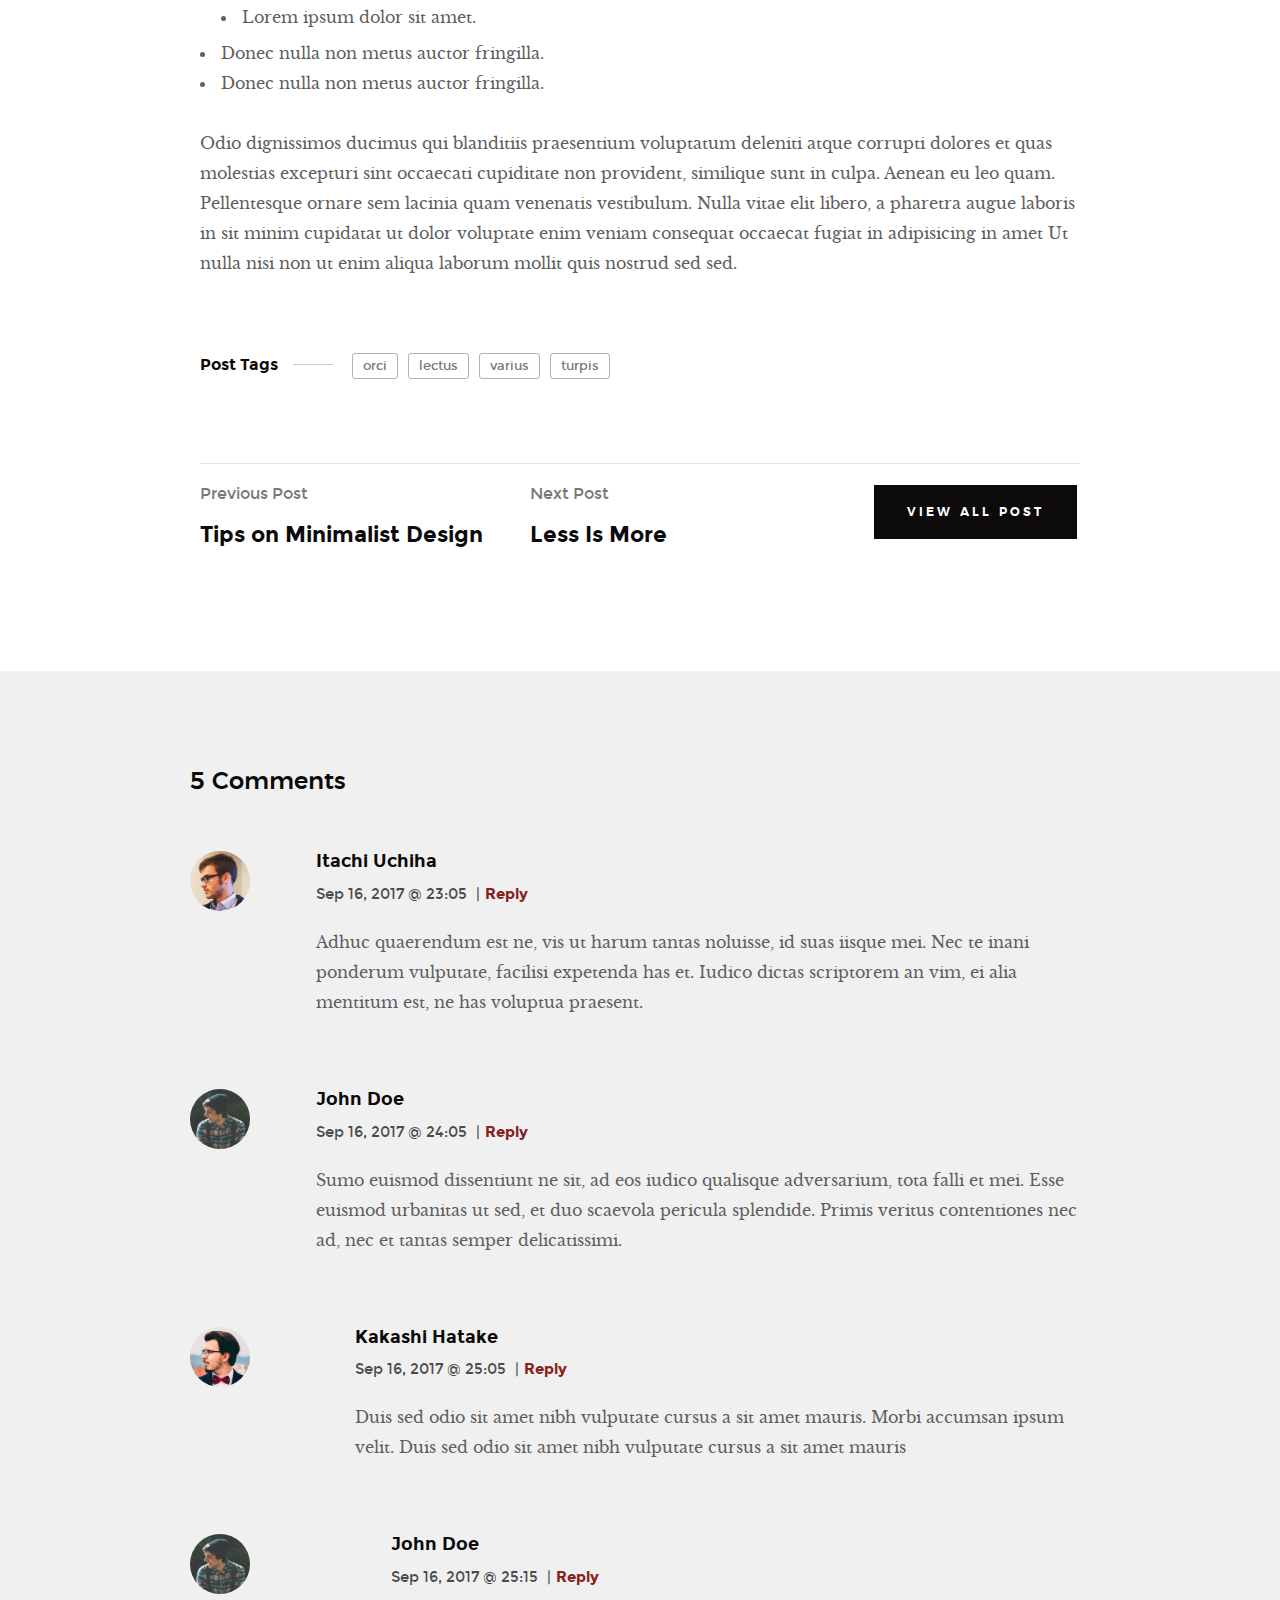
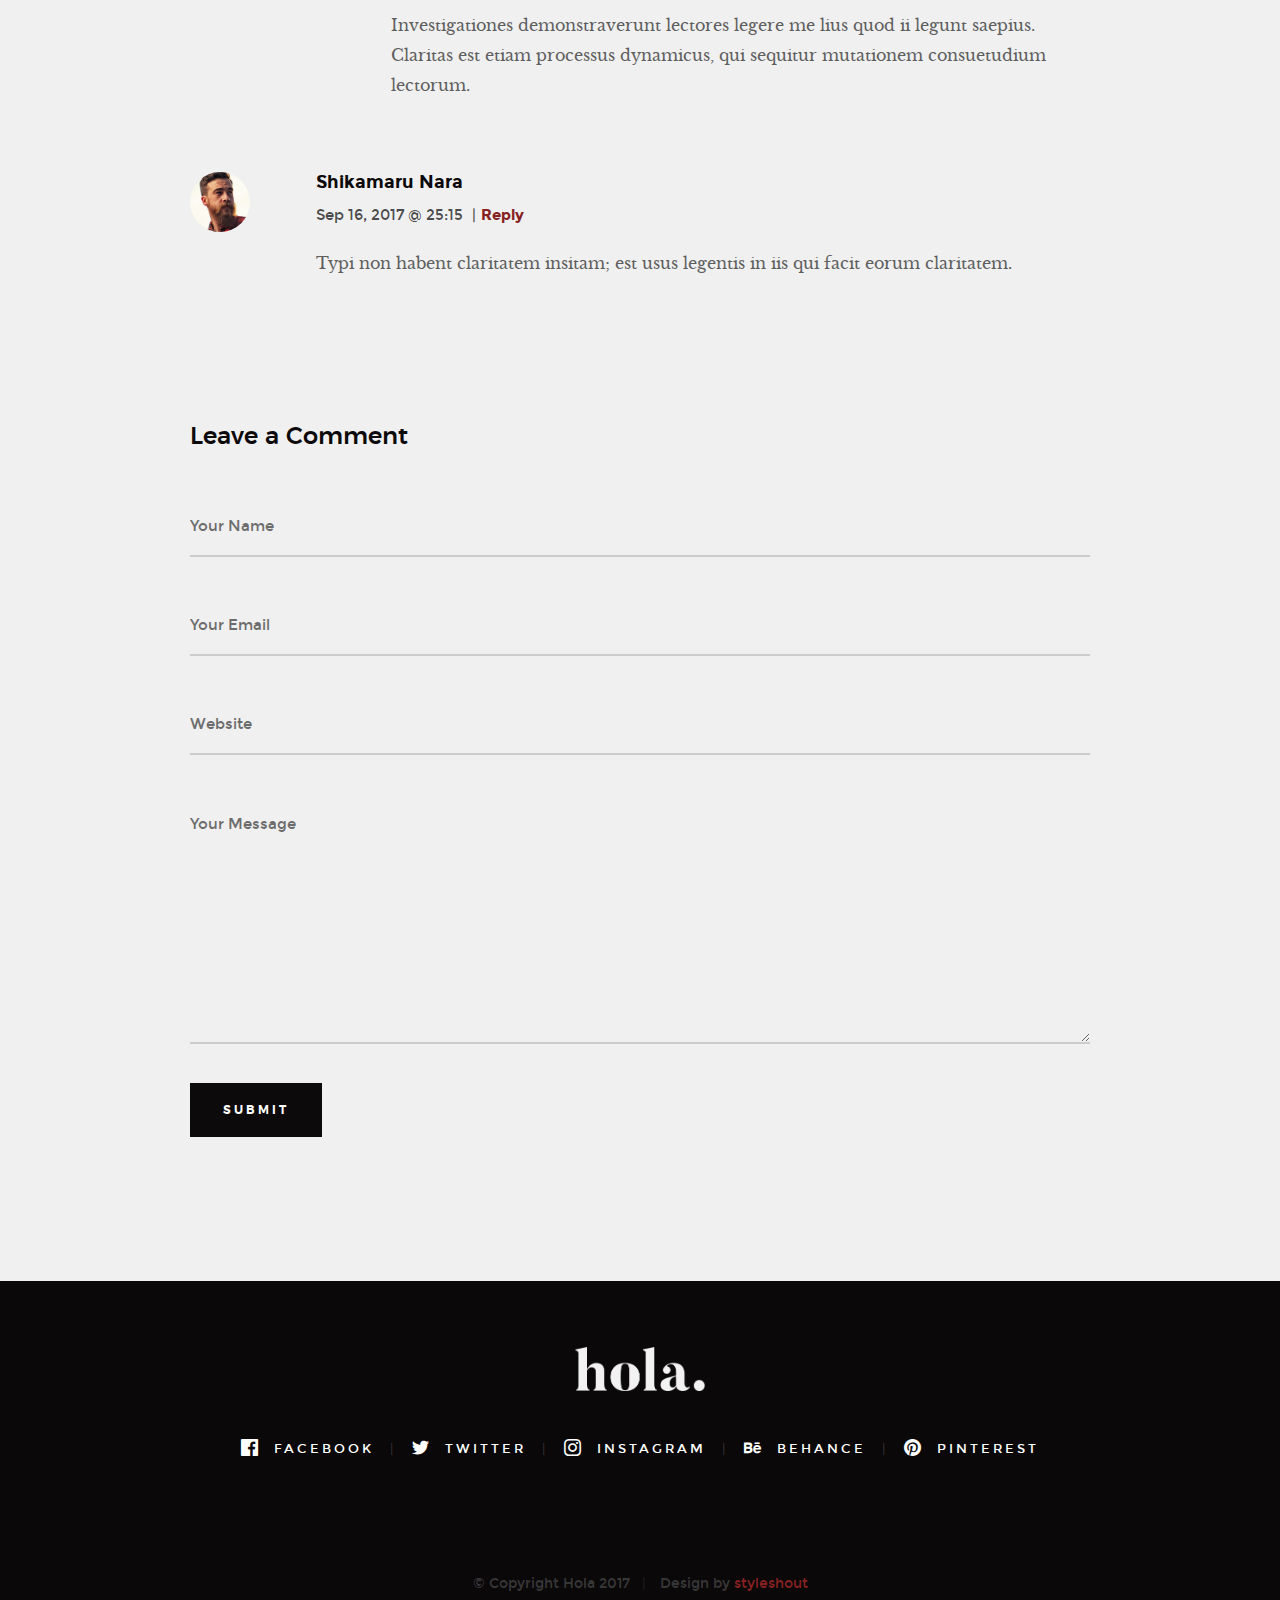
<file: cv/blog-single.html>
<!DOCTYPE html>
<!--[if lt IE 9 ]><html class="no-js oldie" lang="en"> <![endif]-->
<!--[if IE 9 ]><html class="no-js oldie ie9" lang="en"> <![endif]-->
<!--[if (gte IE 9)|!(IE)]><!-->
<html class="no-js" lang="en">
<!--<![endif]-->

<head>

    <!--- basic page needs
    ================================================== -->
    <meta charset="utf-8">
    <title>Blog Single - Hola</title>
    <meta name="description" content="">
    <meta name="author" content="">

    <!-- mobile specific metas
    ================================================== -->
    <meta name="viewport" content="width=device-width, initial-scale=1">

    <!-- CSS
    ================================================== -->
    <link rel="stylesheet" href="css/base.css">
    <link rel="stylesheet" href="css/vendor.css">
    <link rel="stylesheet" href="css/main.css">

    <!-- script
    ================================================== -->
    <script src="js/modernizr.js"></script>
    <script src="js/pace.min.js"></script>

    <!-- favicons
    ================================================== -->
    <link rel="shortcut icon" href="favicon.ico" type="image/x-icon">
    <link rel="icon" href="favicon.ico" type="image/x-icon">

</head>


<body id="top">

    <!-- header
    ================================================== -->
    <header class="s-header">
            
        <div class="header-logo">
            <a class="site-logo" href="index.html"><img src="images/logo.png" alt="Homepage"></a>
        </div>

        <nav class="header-nav-wrap">
            <ul class="header-nav">
                <li><a href="index.html#home" title="home">Home</a></li>
                <li><a href="index.html#about" title="about">About</a></li>
                <li><a href="index.html#works" title="works">Works</a></li>
                <li class="current"><a href="blog.html" title="blog">Blog</a></li>
                <li><a href="index.html#contact" title="contact">Contact</a></li>	
            </ul>
        </nav>

        <a class="header-menu-toggle" href="#0"><span>Menu</span></a>

    </header> <!-- end s-header -->


    <article class="blog-single">

        <!-- page header/blog hero
        ================================================== -->
        <div class="page-header page-header--single page-hero" style="background-image:url(images/blog/blog-bg-02.jpg)">
        
            <div class="row page-header__content narrow">
                <article class="col-full">
                    <div class="page-header__info">
                        <div class="page-header__cat">
                            <a href="#0">Branding</a><a href="#0">Design</a>
                        </div>
                    </div>
                    <h1 class="page-header__title">
                        <a href="#0" title="">
                            Using Patterns in your Branding.
                        </a>
                    </h1>
                    <ul class="page-header__meta">
                        <li class="date">September 16, 2017</li>
                        <li class="author">
                            By
                            <span>Jonathan Doe</span>
                        </li>
                    </ul>
                    
                </article>
            </div>
    
        </div> <!-- end page-header -->

        <div class="row blog-content">
            <div class="col-full blog-content__main">

                <p class="lead">Duis ex ad cupidatat tempor Excepteur cillum cupidatat fugiat nostrud cupidatat dolor sunt sint sit nisi est eu exercitation incididunt adipisicing veniam velit id fugiat enim mollit amet anim veniam dolor dolor irure velit commodo cillum sit nulla ullamco magna amet magna cupidatat qui labore cillum sit in tempor veniam consequat non laborum adipisicing aliqua ea nisi sint.</p>
                
                <p>Duis ex ad cupidatat tempor Excepteur cillum cupidatat fugiat nostrud cupidatat dolor sunt sint sit nisi est eu exercitation incididunt adipisicing veniam velit id fugiat enim mollit amet anim veniam dolor dolor irure velit commodo cillum sit nulla ullamco magna amet magna cupidatat qui labore cillum sit in tempor veniam consequat non laborum adipisicing aliqua ea nisi sint ut quis proident ullamco ut dolore culpa occaecat ut laboris in sit minim cupidatat ut dolor voluptate enim veniam consequat occaecat fugiat in adipisicing in amet Ut nulla nisi non ut enim aliqua laborum mollit quis nostrud sed sed.
                </p>

                <p>
                <img src="images/wheel-1000.jpg" 
                     srcset="images/wheel-2000.jpg 2000w, 
                        images/wheel-1000.jpg 1000w, 
                        images/wheel-500.jpg 500w" 
                     sizes="(max-width: 2000px) 100vw, 2000px" alt="">
                </p>

                <h2>Large Heading</h2>

                <p>Harum quidem rerum facilis est et expedita distinctio. Nam libero tempore, cum soluta nobis est eligendi optio cumque nihil impedit quo minus <a href="http://#">omnis voluptas assumenda est</a> id quod maxime placeat facere possimus, omnis dolor repellendus. Temporibus autem quibusdam et aut officiis debitis aut rerum necessitatibus saepe eveniet ut et.</p>

                <blockquote><p>This is a simple example of a styled blockquote. A blockquote tag typically specifies a section that is quoted from another source of some sort, or highlighting text in your post.</p></blockquote>

                <p>Odio dignissimos ducimus qui blanditiis praesentium voluptatum deleniti atque corrupti dolores et quas molestias excepturi sint occaecati cupiditate non provident, similique sunt in culpa. Aenean eu leo quam. Pellentesque ornare sem lacinia quam venenatis vestibulum. Nulla vitae elit libero, a pharetra augue laboris in sit minim cupidatat ut dolor voluptate enim veniam consequat occaecat fugiat in adipisicing in amet Ut nulla nisi non ut enim aliqua laborum mollit quis nostrud sed sed.</p>

                <h3>Smaller Heading</h3>

                <p>Dolores et quas molestias excepturi sint occaecati cupiditate non provident, similique sunt in culpa. Aenean eu leo quam. Pellentesque ornare sem lacinia quam venenatis vestibulum. Nulla vitae elit libero, a pharetra augue laboris in sit minim cupidatat ut dolor voluptate enim veniam consequat occaecat fugiat in adipisicing in amet Ut nulla nisi non ut enim aliqua laborum mollit quis nostrud sed sed.

<pre><code>
code {
    font-size: 1.4rem;
    margin: 0 .2rem;
    padding: .2rem .6rem;
    white-space: nowrap;
    background: #F1F1F1;
    border: 1px solid #E1E1E1;	
    border-radius: 3px;
}
</code></pre>

                <p>Odio dignissimos ducimus qui blanditiis praesentium voluptatum deleniti atque corrupti dolores et quas molestias excepturi sint occaecati cupiditate non provident, similique sunt in culpa.</p>

                <ul>
                    <li>Donec nulla non metus auctor fringilla.
                        <ul>
                            <li>Lorem ipsum dolor sit amet.</li>
                            <li>Lorem ipsum dolor sit amet.</li>
                            <li>Lorem ipsum dolor sit amet.</li>
                        </ul>
                    </li>
                    <li>Donec nulla non metus auctor fringilla.</li>
                    <li>Donec nulla non metus auctor fringilla.</li>
                </ul>

                <p>Odio dignissimos ducimus qui blanditiis praesentium voluptatum deleniti atque corrupti dolores et quas molestias excepturi sint occaecati cupiditate non provident, similique sunt in culpa. Aenean eu leo quam. Pellentesque ornare sem lacinia quam venenatis vestibulum. Nulla vitae elit libero, a pharetra augue laboris in sit minim cupidatat ut dolor voluptate enim veniam consequat occaecat fugiat in adipisicing in amet Ut nulla nisi non ut enim aliqua laborum mollit quis nostrud sed sed.</p>

                <p class="blog-content__tags">
                    <span>Post Tags</span>

                    <span class="blog-content__tag-list">
                        <a href="#0">orci</a>
                        <a href="#0">lectus</a>
                        <a href="#0">varius</a>
                        <a href="#0">turpis</a>
                    </span>

                </p>

                <div class="blog-content__pagenav">
                    <div class="blog-content__nav">
                        <div class="blog-content__prev">
                            <a href="#0" rel="prev">
                                <span>Previous Post</span>
                                Tips on Minimalist Design 
                            </a>
                        </div>
                        <div class="blog-content__next">
                            <a href="#0" rel="next">
                                <span>Next Post</span>
                                Less Is More 
                            </a>
                        </div>
                    </div>

                    <div class="blog-content__all">
                        <a href="blog.html" class="btn btn--primary">
                            View All Post
                        </a>
                    </div>
                </div>

            </div><!-- end blog-content__main -->
        </div> <!-- end blog-content -->

    </article>


    <!-- comments
    ================================================== -->
    <div class="comments-wrap">

        <div id="comments" class="row">
            <div class="col-full">

               <h3>5 Comments</h3>

               <!-- commentlist -->
               <ol class="commentlist">

                    <li class="depth-1 comment">

                        <div class="comment__avatar">
                            <img width="50" height="50" class="avatar" src="images/avatars/user-01.jpg" alt="">
                        </div>

                        <div class="comment__content">

                            <div class="comment__info">
                                <cite>Itachi Uchiha</cite>

                                <div class="comment__meta">
                                    <time class="comment__time">Sep 16, 2017 @ 23:05</time>
                                    <span class="sep">|</span><a class="reply" href="#">Reply</a>
                                </div>
                            </div>

                            <div class="comment__text">
                            <p>Adhuc quaerendum est ne, vis ut harum tantas noluisse, id suas iisque mei. Nec te inani ponderum vulputate,
                            facilisi expetenda has et. Iudico dictas scriptorem an vim, ei alia mentitum est, ne has voluptua praesent.</p>
                            </div>

                        </div>

                    </li>

                    <li class="thread-alt depth-1 comment">

                        <div class="comment__avatar">
                            <img width="50" height="50" class="avatar" src="images/avatars/user-04.jpg" alt="">
                        </div>

                        <div class="comment__content">

                            <div class="comment__info">
                            <cite>John Doe</cite>

                            <div class="comment__meta">
                                <time class="comment__time">Sep 16, 2017 @ 24:05</time>
                                <span class="sep">|</span><a class="reply" href="#">Reply</a>
                            </div>
                            </div>

                            <div class="comment__text">
                            <p>Sumo euismod dissentiunt ne sit, ad eos iudico qualisque adversarium, tota falli et mei. Esse euismod
                            urbanitas ut sed, et duo scaevola pericula splendide. Primis veritus contentiones nec ad, nec et
                            tantas semper delicatissimi.</p>
                            </div>

                        </div>

                        <ul class="children">

                            <li class="depth-2 comment">

                                <div class="comment__avatar">
                                    <img width="50" height="50" class="avatar" src="images/avatars/user-03.jpg" alt="">
                                </div>

                                <div class="comment__content">

                                    <div class="comment__info">
                                        <cite>Kakashi Hatake</cite>

                                        <div class="comment__meta">
                                            <time class="comment__time">Sep 16, 2017 @ 25:05</time>
                                            <span class="sep">|</span><a class="reply" href="#">Reply</a>
                                        </div>
                                    </div>

                                    <div class="comment__text">
                                        <p>Duis sed odio sit amet nibh vulputate
                                        cursus a sit amet mauris. Morbi accumsan ipsum velit. Duis sed odio sit amet nibh vulputate
                                        cursus a sit amet mauris</p>
                                    </div>

                                </div>

                                <ul class="children">

                                    <li class="depth-3 comment">

                                        <div class="comment__avatar">
                                            <img width="50" height="50" class="avatar" src="images/avatars/user-04.jpg" alt="">
                                        </div>

                                        <div class="comment__content">

                                            <div class="comment__info">
                                            <cite>John Doe</cite>

                                            <div class="comment__meta">
                                                <time class="comment__time">Sep 16, 2017 @ 25:15</time>
                                                <span class="sep">|</span><a class="reply" href="#">Reply</a>
                                            </div>
                                            </div>

                                            <div class="comment__text">
                                            <p>Investigationes demonstraverunt lectores legere me lius quod ii legunt saepius. Claritas est
                                            etiam processus dynamicus, qui sequitur mutationem consuetudium lectorum.</p>
                                            </div>

                                        </div>

                                    </li>

                                </ul>

                            </li>

                        </ul>

                    </li>

                    <li class="depth-1 comment">

                        <div class="comment__avatar">
                            <img width="50" height="50" class="avatar" src="images/avatars/user-02.jpg" alt="">
                        </div>

                        <div class="comment__content">

                            <div class="comment__info">
                            <cite>Shikamaru Nara</cite>

                            <div class="comment__meta">
                                <time class="comment-time">Sep 16, 2017 @ 25:15</time>
                                <span class="sep">|</span><a class="reply" href="#">Reply</a>
                            </div>
                            </div>

                            <div class="comment__text">
                            <p>Typi non habent claritatem insitam; est usus legentis in iis qui facit eorum claritatem.</p>
                            </div>

                        </div>

                    </li>

                </ol> <!-- Commentlist End -->	

               <!-- respond -->
               <div class="respond">

                    <h3>Leave a Comment</h3>

                    <form name="contactForm" id="contactForm" method="post" action="">
                        <fieldset>

                        <div class="form-field">
                                <input name="cName" type="text" id="cName" class="full-width" placeholder="Your Name" value="">
                        </div>

                        <div class="form-field">
                                <input name="cEmail" type="text" id="cEmail" class="full-width" placeholder="Your Email" value="">
                        </div>

                        <div class="form-field">
                                <input name="cWebsite" type="text" id="cWebsite" class="full-width" placeholder="Website" value="">
                        </div>

                        <div class="message form-field">
                            <textarea name="cMessage" id="cMessage" class="full-width" placeholder="Your Message"></textarea>
                        </div>

                        <button type="submit" class="submit btn--primary">Submit</button>

                        </fieldset>
                    </form> <!-- Form End -->

                </div> <!-- Respond End -->

            </div> <!-- end col-full -->
        </div> <!-- end row comments -->
    </div> <!-- end comments-wrap -->


    <!-- footer
    ================================================== -->
    <footer>
            <div class="row">
                <div class="col-full">
    
                    <div class="footer-logo">
                        <a class="footer-site-logo" href="#0"><img src="images/logo.png" alt="Homepage"></a>
                    </div>
    
                    <ul class="footer-social">
                        <li><a href="#0">
                            <i class="im im-facebook" aria-hidden="true"></i>
                            <span>Facebook</span>
                        </a></li>
                        <li><a href="#0">
                            <i class="im im-twitter" aria-hidden="true"></i>
                            <span>Twitter</span>
                        </a></li>
                        <li><a href="#0">
                            <i class="im im-instagram" aria-hidden="true"></i>
                            <span>Instagram</span>
                        </a></li>
                        <li><a href="#0">
                            <i class="im im-behance" aria-hidden="true"></i>
                            <span>Behance</span>
                        </a></li>
                        <li><a href="#0">
                            <i class="im im-pinterest" aria-hidden="true"></i>
                            <span>Pinterest</span>
                        </a></li>
                    </ul>
                        
                </div>
            </div>
    
            <div class="row footer-bottom">
    
                <div class="col-twelve">
                    <div class="copyright">
                        <span>© Copyright Hola 2017</span> 
                        <span>Design by <a href="https://www.styleshout.com/">styleshout</a></span>	
                    </div>
    
                    <div class="go-top">
                    <a class="smoothscroll" title="Back to Top" href="#top"><i class="im im-arrow-up" aria-hidden="true"></i></a>
                    </div>
                </div>
    
            </div> <!-- end footer-bottom -->
    
        </footer> <!-- end footer -->
    
    
        <div id="preloader"> 
            <div id="loader"></div>
        </div>
    
    
        <!-- Java Script
        ================================================== -->
        <script src="js/jquery-3.2.1.min.js"></script>
        <script src="js/plugins.js"></script>
        <script src="js/main.js"></script>

</body>

</html>
</file>
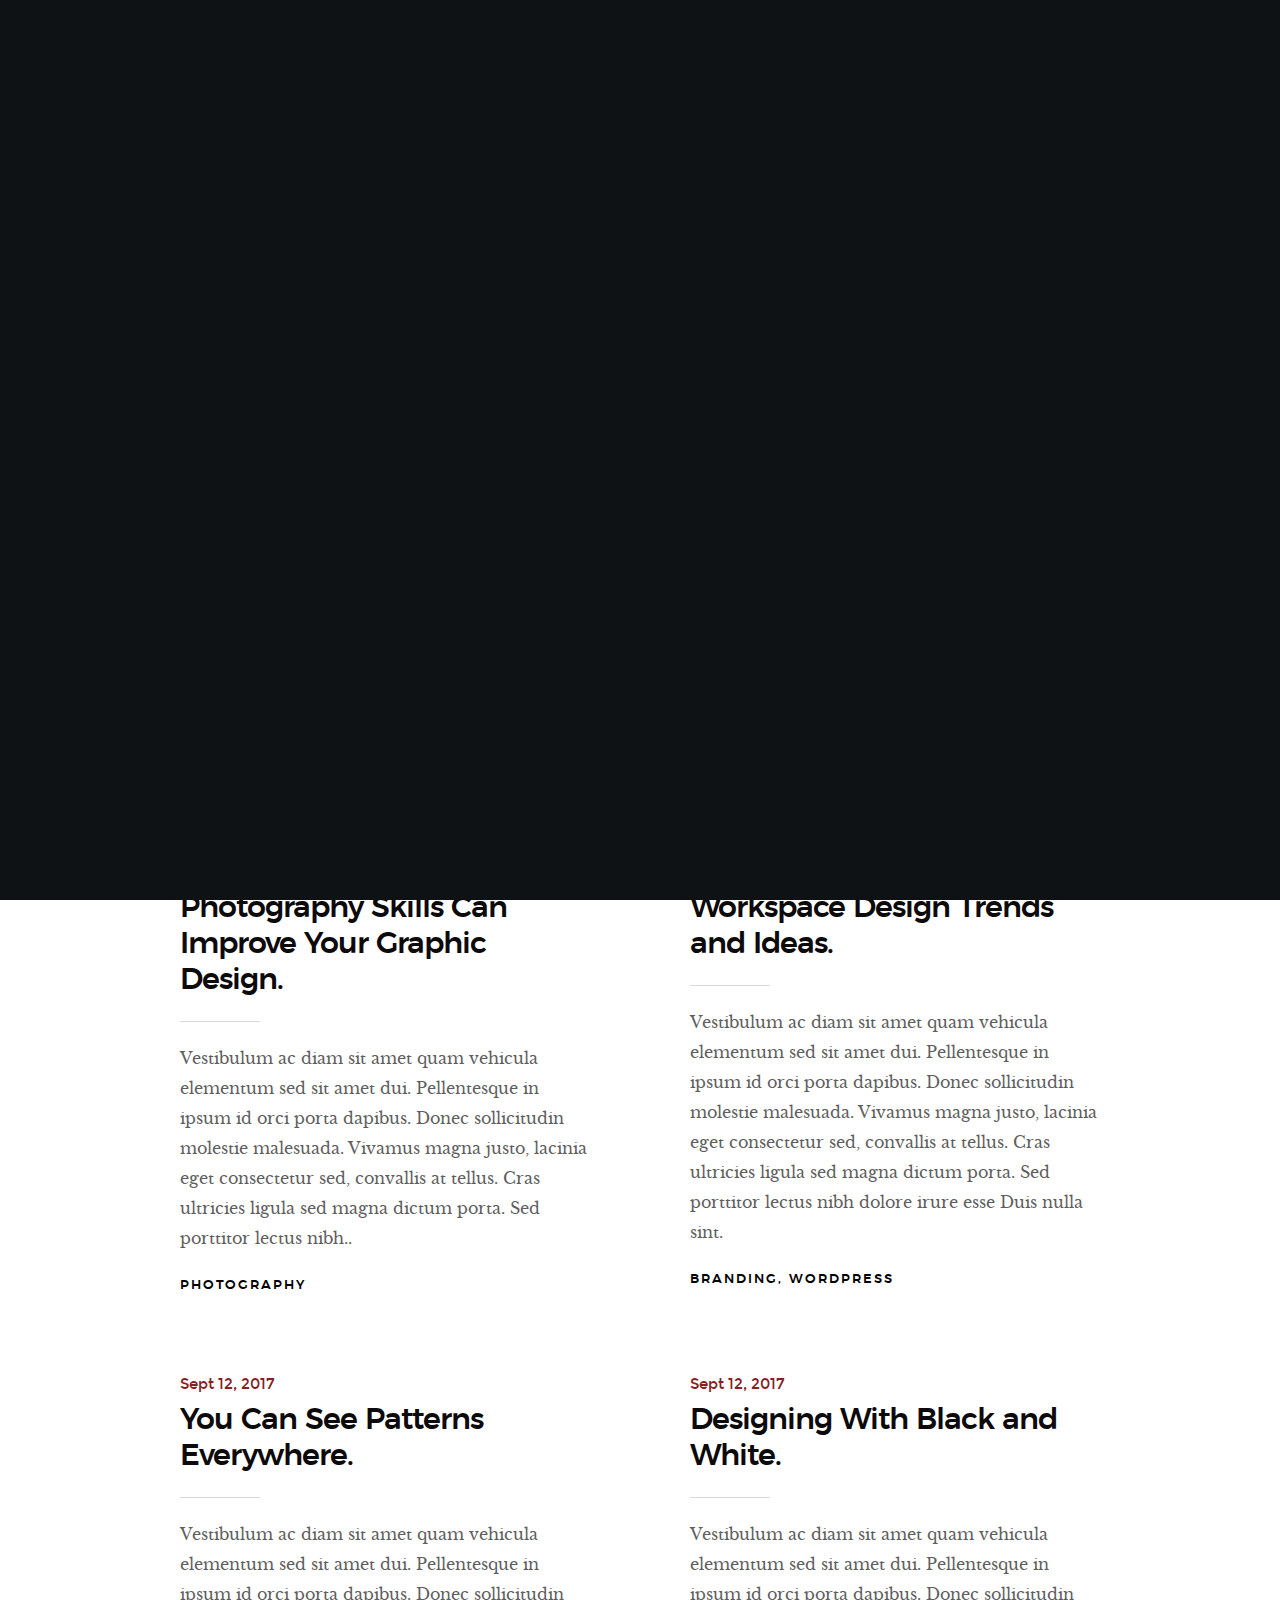
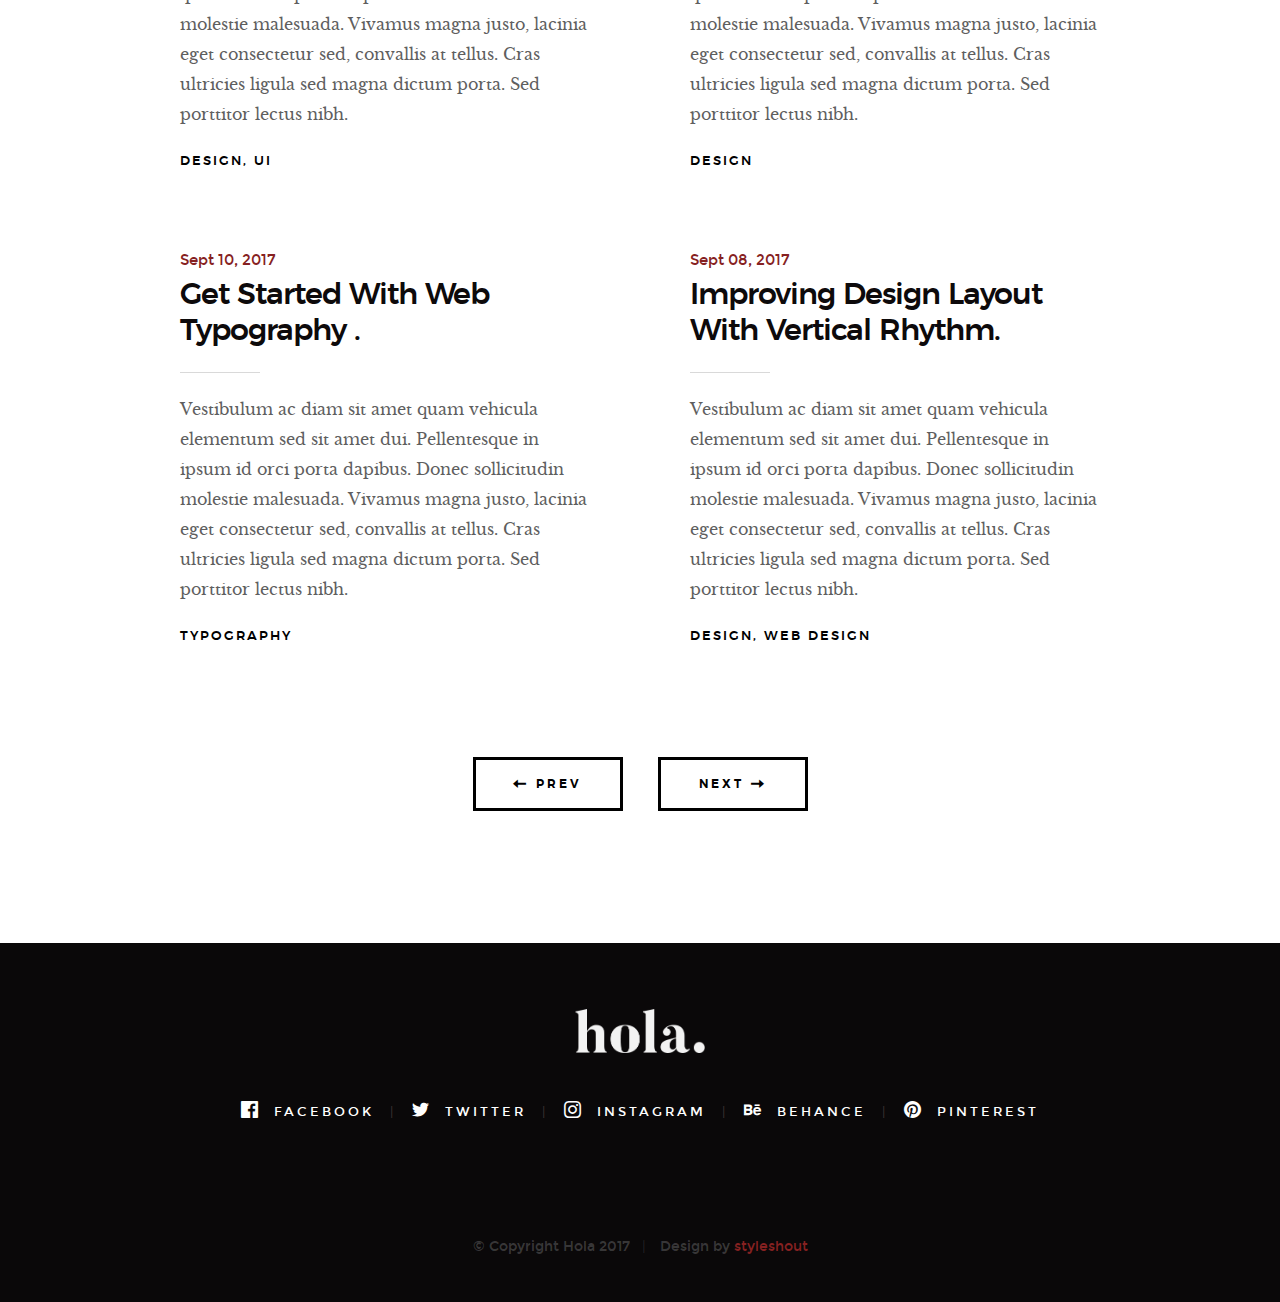
<file: cv/blog.html>
<!DOCTYPE html>
<!--[if lt IE 9 ]><html class="no-js oldie" lang="en"> <![endif]-->
<!--[if IE 9 ]><html class="no-js oldie ie9" lang="en"> <![endif]-->
<!--[if (gte IE 9)|!(IE)]><!-->
<html class="no-js" lang="en">
<!--<![endif]-->

<head>

    <!--- basic page needs
    ================================================== -->
    <meta charset="utf-8">
    <title>Blog - Hola</title>
    <meta name="description" content="">
    <meta name="author" content="">

    <!-- mobile specific metas
    ================================================== -->
    <meta name="viewport" content="width=device-width, initial-scale=1">

    <!-- CSS
    ================================================== -->
    <link rel="stylesheet" href="css/base.css">
    <link rel="stylesheet" href="css/vendor.css">
    <link rel="stylesheet" href="css/main.css">

    <!-- script
    ================================================== -->
    <script src="js/modernizr.js"></script>
    <script src="js/pace.min.js"></script>

    <!-- favicons
    ================================================== -->
    <link rel="shortcut icon" href="favicon.ico" type="image/x-icon">
    <link rel="icon" href="favicon.ico" type="image/x-icon">

</head>


<body id="top">

    <!-- header
    ================================================== -->
    <header class="s-header">

        <div class="header-logo">
            <a class="site-logo" href="index.html"><img src="images/logo.png" alt="Homepage"></a>
        </div>

        <nav class="header-nav-wrap">
            <ul class="header-nav">
                <li><a href="index.html#home" title="home">Home</a></li>
                <li><a href="index.html#about" title="about">About</a></li>
                <li><a href="index.html#works" title="works">Works</a></li>
                <li class="current"><a href="blog.html" title="blog">Blog</a></li>
                <li><a href="index.html#contact" title="contact">Contact</a></li>	
            </ul>
        </nav>

        <a class="header-menu-toggle" href="#0"><span>Menu</span></a>

    </header> <!-- end s-header -->


    <!-- page header
    ================================================== -->
    <section class="page-header page-hero" style="background-image:url(images/blog/blog-bg-01.jpg)">

        <div class="row page-header__content">
            <article class="col-full">

                <div class="page-header__info">
                    <div class="page-header__cat">
                        <a href="#0">Branding</a><a href="#0">Design</a>
                    </div>
                    <div class="page-header__date">
                        Sept 16, 2017
                    </div>
                </div>
                
                <h1 class="page-header__title">
                    <a href="#0" title="">
                        The 10 Golden Rules of Clean Simple Design.
                    </a>
                </h1>
                <p>Pellentesque in ipsum id orci porta dapibus amet dui. Ad id deserunt ratione autem eius et minima ut et. Nihil sed quis velit aut enim aliquam. Quas non ad sint eveniet voluptatem est iure...</p>
                <p>
                    <a href="#0" class="btn btn--stroke page-header__btn">Read More</a>
                </p>
            </article>
        </div>

    </section> <!-- end page-header -->


    <!-- blog
    ================================================== -->
    <section class="blog-content-wrap">

        <div class="row blog-content">
            <div class="col-full">

                <div class="blog-list block-1-2 block-tab-full">

                    <article class="col-block">
                        
                        <div class="blog-date">
                            <a href="blog-single.html">Sept 15, 2017</a>
                        </div>  
                        
                        <h2 class="h01"><a href="blog-single.html">Photography Skills Can Improve Your Graphic Design.</a></h2>
                        <p>
                        Vestibulum ac diam sit amet quam vehicula elementum sed sit amet dui. Pellentesque in ipsum id orci porta dapibus. Donec sollicitudin molestie malesuada. Vivamus magna justo, lacinia eget consectetur sed, convallis at tellus. Cras ultricies ligula sed magna dictum porta. Sed porttitor lectus nibh..
                        </p>

                        <div class="blog-cat">
                            <a href="blog.html">Photography</a>
                        </div>

                    </article>

                    <article class="col-block">
                        
                        <div class="blog-date">
                            <a href="blog-single.html">Sept 14, 2017</a>
                        </div>

                        <h2 class="h01"><a href="blog-single.html">Workspace Design Trends and Ideas.</a></h2>
                        <p>
                        Vestibulum ac diam sit amet quam vehicula elementum sed sit amet dui. Pellentesque in ipsum id orci porta dapibus. Donec sollicitudin molestie malesuada. Vivamus magna justo, lacinia eget consectetur sed, convallis at tellus. Cras ultricies ligula sed magna dictum porta. Sed porttitor lectus nibh dolore irure esse Duis nulla sint.
                        </p>

                        <div class="blog-cat">
                            <a href="blog.html">Branding</a><a href="blog.html">Wordpress</a>
                        </div>
                    </article>

                    <article class="col-block">
                        
                        <div class="blog-date">
                            <a href="blog-single.html">Sept 12, 2017</a>
                        </div>    
                        <h2 class="h01"><a href="blog-single.html">You Can See Patterns Everywhere.</a></h2>
                        <p>
                        Vestibulum ac diam sit amet quam vehicula elementum sed sit amet dui. Pellentesque in ipsum id orci porta dapibus. Donec sollicitudin molestie malesuada. Vivamus magna justo, lacinia eget consectetur sed, convallis at tellus. Cras ultricies ligula sed magna dictum porta. Sed porttitor lectus nibh.
                        </p>

                        <div class="blog-cat">
                            <a href="blog.html">Design</a><a href="blog.html">UI</a>
                        </div>
                    </article>

                    <article class="col-block">
                        
                        <div class="blog-date">
                            <a href="blog-single.html">Sept 12, 2017</a>
                        </div>
                        <h2 class="h01"><a href="blog-single.html">Designing With Black and White.</a></h2>
                        <p>
                        Vestibulum ac diam sit amet quam vehicula elementum sed sit amet dui. Pellentesque in ipsum id orci porta dapibus. Donec sollicitudin molestie malesuada. Vivamus magna justo, lacinia eget consectetur sed, convallis at tellus. Cras ultricies ligula sed magna dictum porta. Sed porttitor lectus nibh.
                        </p>

                        <div class="blog-cat">
                            <a href="blog.html">Design</a>
                        </div>
                    </article>

                    <article class="col-block">
                        <div class="blog-date">
                            <a href="blog-single.html">Sept 10, 2017</a>
                        </div>
                        <h2 class="h01"><a href="blog-single.html">Get Started With Web Typography .</a></h2>
                        <p>
                        Vestibulum ac diam sit amet quam vehicula elementum sed sit amet dui. Pellentesque in ipsum id orci porta dapibus. Donec sollicitudin molestie malesuada. Vivamus magna justo, lacinia eget consectetur sed, convallis at tellus. Cras ultricies ligula sed magna dictum porta. Sed porttitor lectus nibh.
                        </p>

                        <div class="blog-cat">
                            <a href="blog.html">Typography</a>
                        </div>
                    </article>

                    <article class="col-block">
                        
                        <div class="blog-date">
                            <a href="blog-single.html">Sept 08, 2017</a>
                        </div>
                        <h2 class="h01"><a href="blog-single.html">Improving Design Layout With Vertical Rhythm.</a></h2>
                        <p>
                        Vestibulum ac diam sit amet quam vehicula elementum sed sit amet dui. Pellentesque in ipsum id orci porta dapibus. Donec sollicitudin molestie malesuada. Vivamus magna justo, lacinia eget consectetur sed, convallis at tellus. Cras ultricies ligula sed magna dictum porta. Sed porttitor lectus nibh.
                        </p>

                        <div class="blog-cat">
                            <a href="blog.html">Design</a><a href="#0">Web Design</a>
                        </div>
                    </article>

                </div> <!-- end blog-list -->

            </div> <!-- end col-full -->
        </div> <!-- end blog-content -->

        <div class="row blog-entries-nav">
            <div class="col-full">
                <a href="#0" class="btn btn--stroke">
                    <i class="im im-arrow-left"></i>
                    Prev
                </a>
                <a href="#0" class="btn btn--stroke">
                    Next
                    <i class="im im-arrow-right"></i>
                </a>
            </div>
        </div>

    </section> <!-- end blog-content-wrap -->


    <!-- footer
    ================================================== -->
    <footer>
        <div class="row">
            <div class="col-full">

                <div class="footer-logo">
                    <a class="footer-site-logo" href="#0"><img src="images/logo.png" alt="Homepage"></a>
                </div>

                <ul class="footer-social">
                    <li><a href="#0">
                        <i class="im im-facebook" aria-hidden="true"></i>
                        <span>Facebook</span>
                    </a></li>
                    <li><a href="#0">
                        <i class="im im-twitter" aria-hidden="true"></i>
                        <span>Twitter</span>
                    </a></li>
                    <li><a href="#0">
                        <i class="im im-instagram" aria-hidden="true"></i>
                        <span>Instagram</span>
                    </a></li>
                    <li><a href="#0">
                        <i class="im im-behance" aria-hidden="true"></i>
                        <span>Behance</span>
                    </a></li>
                    <li><a href="#0">
                        <i class="im im-pinterest" aria-hidden="true"></i>
                        <span>Pinterest</span>
                    </a></li>
                </ul>
                    
            </div>
        </div>

        <div class="row footer-bottom">

            <div class="col-twelve">
                <div class="copyright">
                    <span>© Copyright Hola 2017</span> 
                    <span>Design by <a href="https://www.styleshout.com/">styleshout</a></span>	
                </div>

                <div class="go-top">
                <a class="smoothscroll" title="Back to Top" href="#top"><i class="im im-arrow-up" aria-hidden="true"></i></a>
                </div>
            </div>

        </div> <!-- end footer-bottom -->

    </footer> <!-- end footer -->


    <div id="preloader"> 
        <div id="loader"></div>
    </div>


    <!-- Java Script
    ================================================== -->
    <script src="js/jquery-3.2.1.min.js"></script>
    <script src="js/plugins.js"></script>
    <script src="js/main.js"></script>

</body>

</html>
</file>
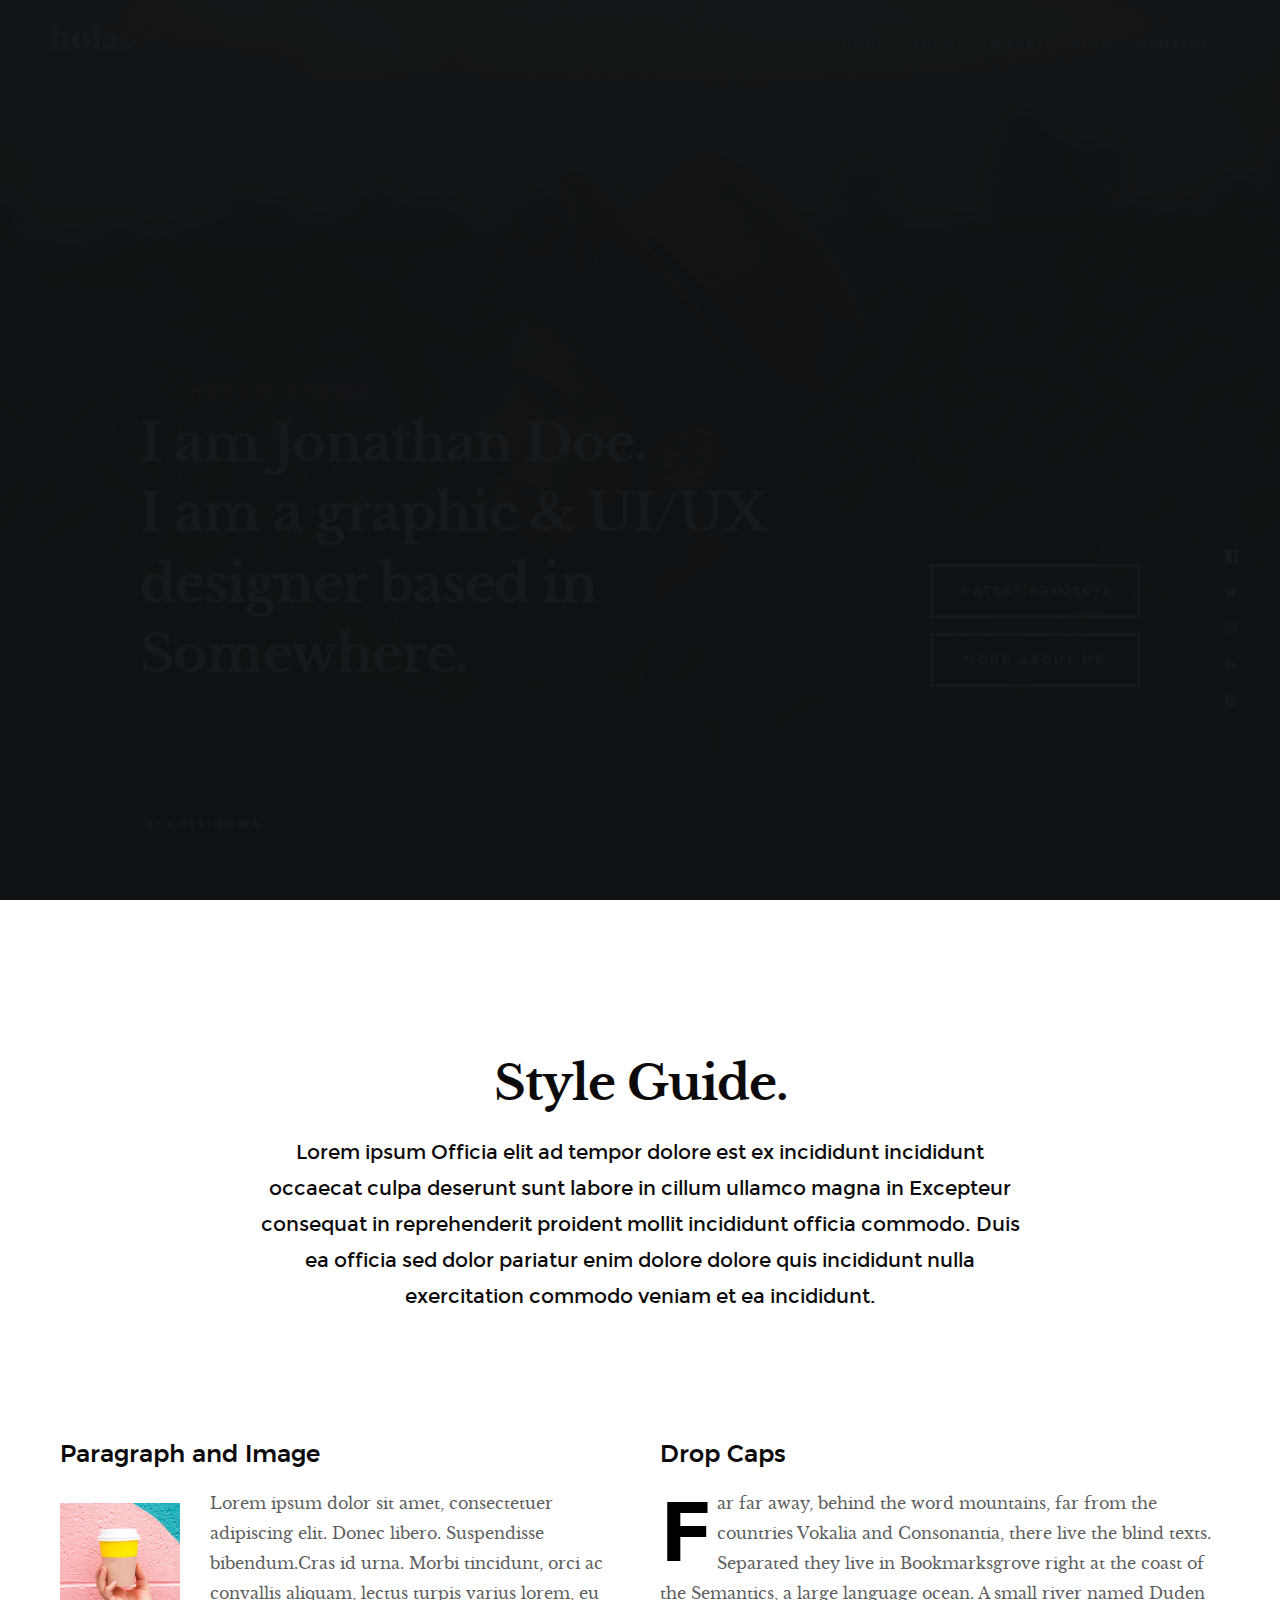
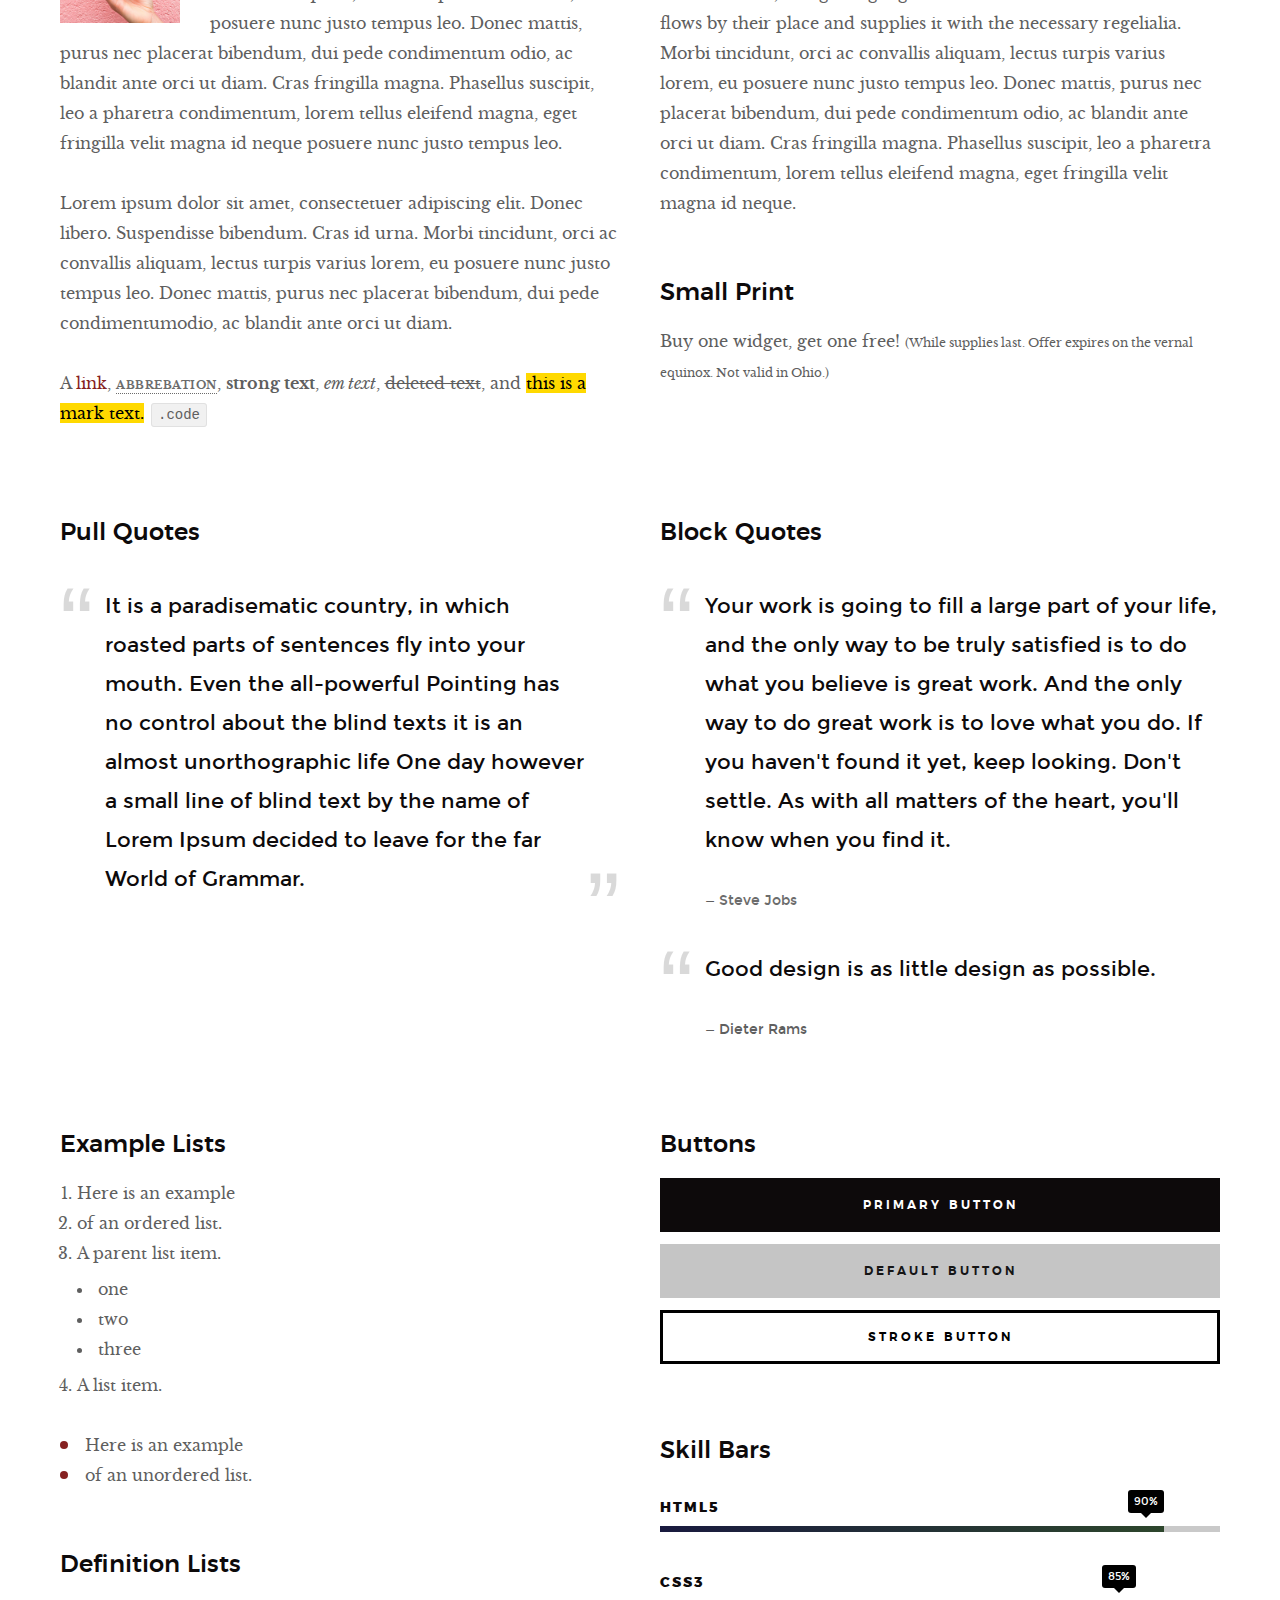
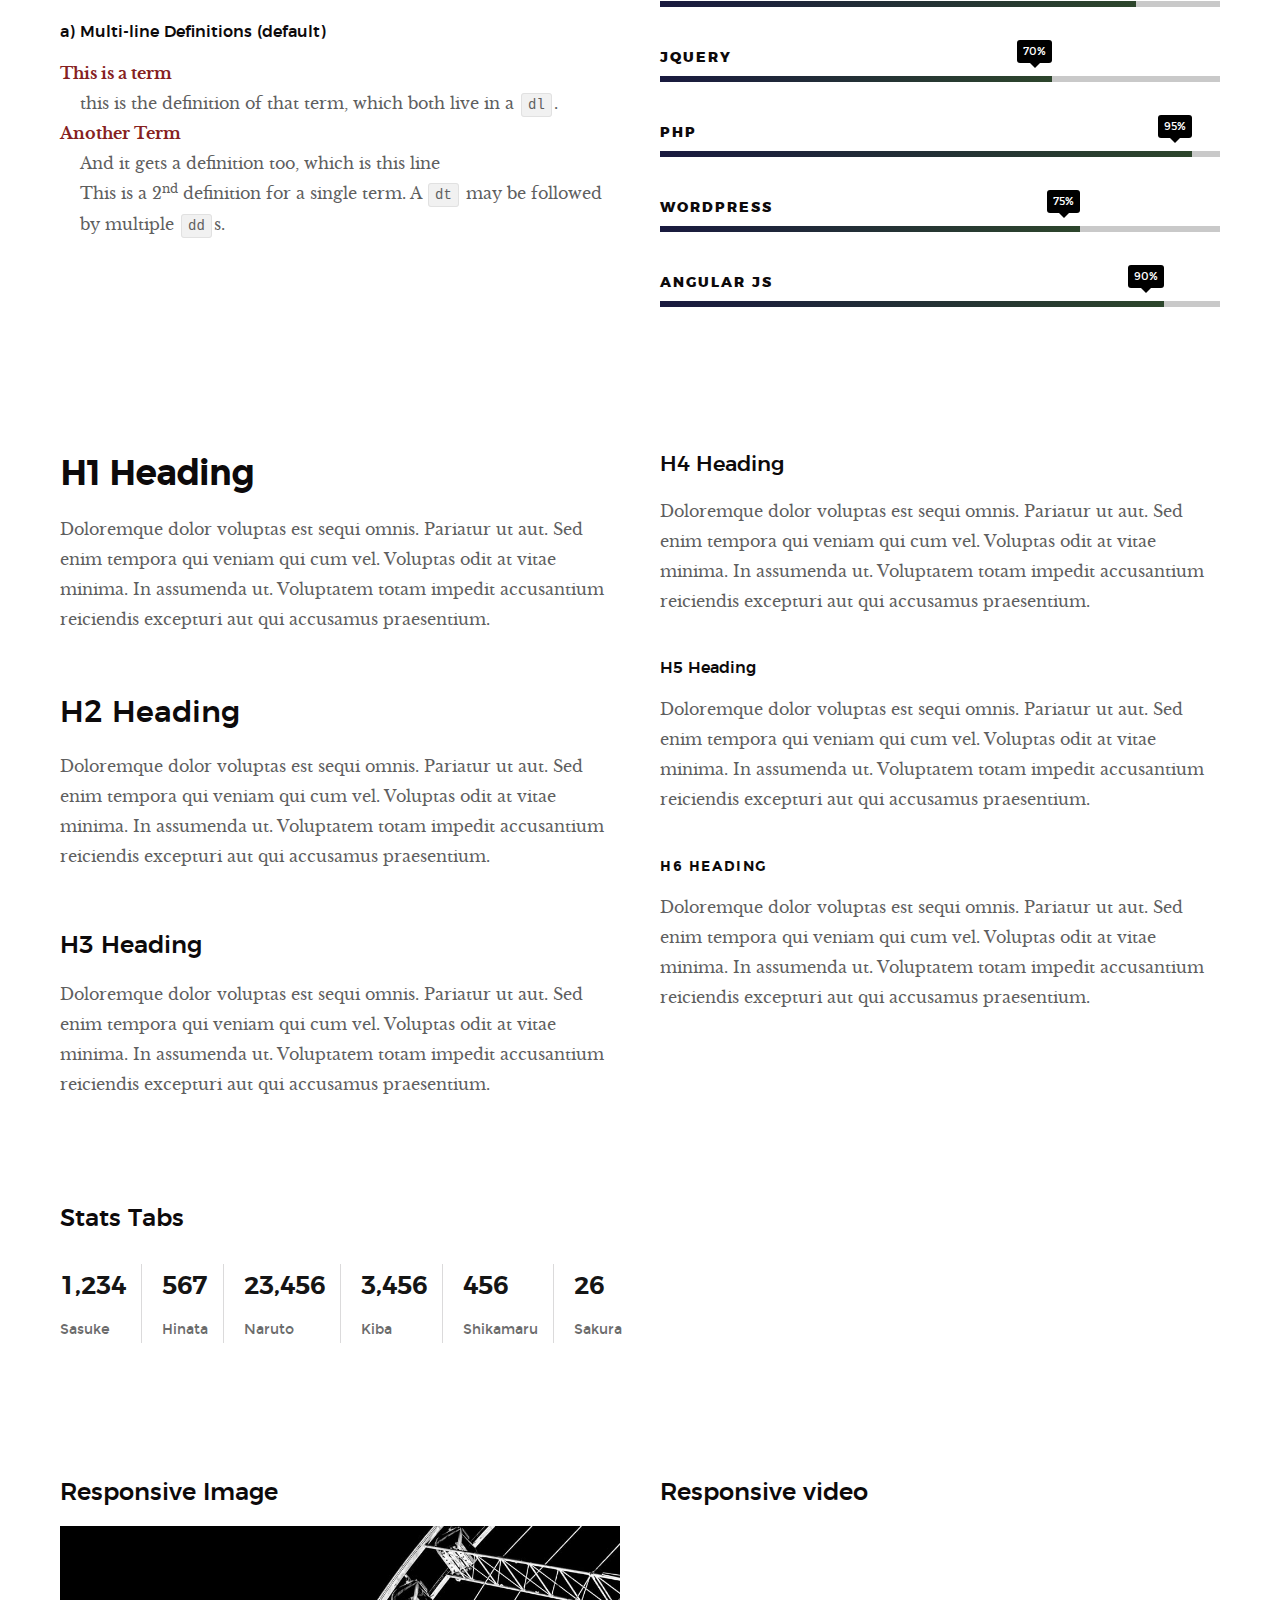
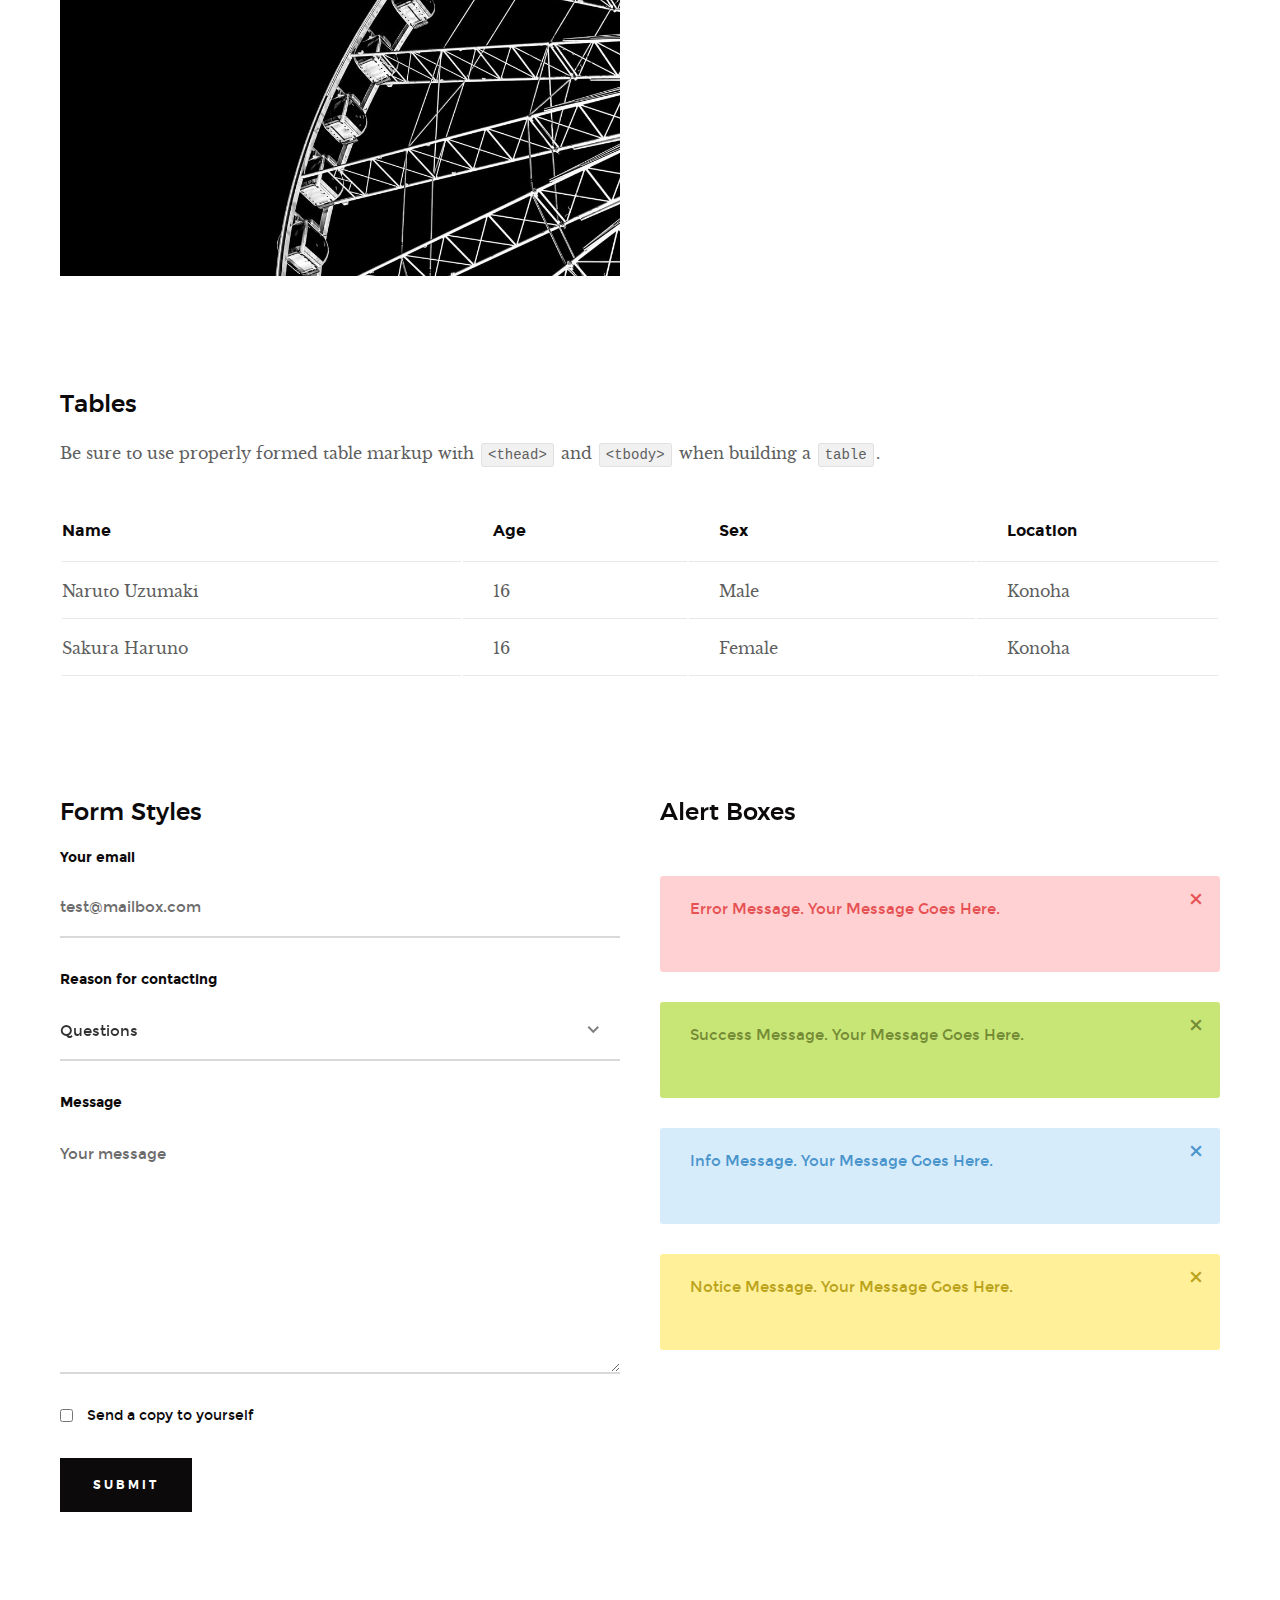
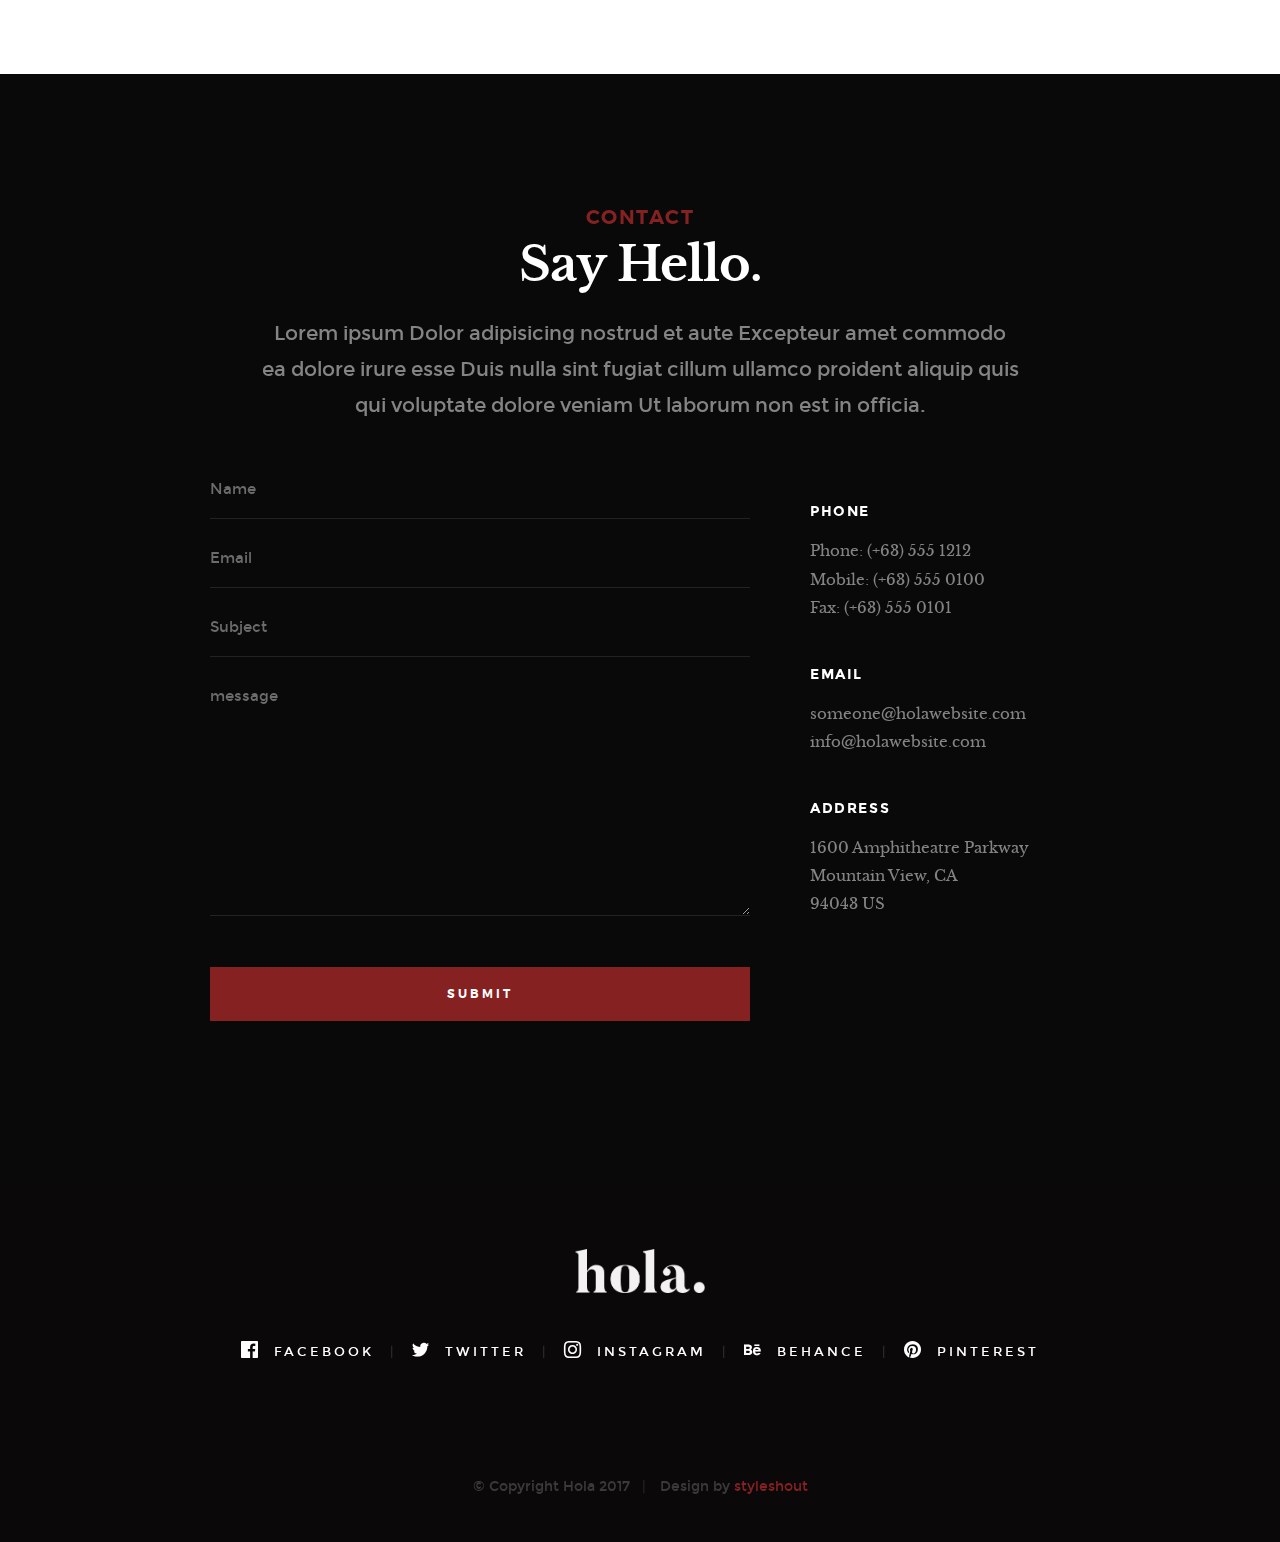
<file: cv/styles.html>
<!DOCTYPE html>
<!--[if lt IE 9 ]><html class="no-js oldie" lang="en"> <![endif]-->
<!--[if IE 9 ]><html class="no-js oldie ie9" lang="en"> <![endif]-->
<!--[if (gte IE 9)|!(IE)]><!-->
<html class="no-js" lang="en">
<!--<![endif]-->

<head>

    <!--- basic page needs
   ================================================== -->
    <meta charset="utf-8">
    <title>Style Guide - Hola</title>
    <meta name="description" content="">
    <meta name="author" content="">

    <!-- mobile specific metas
   ================================================== -->
    <meta name="viewport" content="width=device-width, initial-scale=1">

    <!-- CSS
   ================================================== -->
    <link rel="stylesheet" href="css/base.css">
    <link rel="stylesheet" href="css/vendor.css">
    <link rel="stylesheet" href="css/main.css">

    <style type="text/css" media="screen">
        .s-styles { 
             background: white;
              padding-top: 15rem;
              padding-bottom: 12rem;
        }
     </style> 

    <!-- script
   ================================================== -->
    <script src="js/modernizr.js"></script>
    <script src="js/pace.min.js"></script>

    <!-- favicons
	================================================== -->
    <link rel="shortcut icon" href="favicon.ico" type="image/x-icon">
    <link rel="icon" href="favicon.ico" type="image/x-icon">

</head>

<body id="top">

    <!-- header
    ================================================== -->
    <header class="s-header">

        <div class="header-logo">
            <a class="site-logo" href="index.html"><img src="images/logo.png" alt="Homepage"></a>
        </div>

        <nav class="header-nav-wrap">
            <ul class="header-nav">
                <li><a href="index.html#home" title="home">Home</a></li>
                <li><a href="index.html#about" title="about">About</a></li>
                <li><a href="index.html#works" title="works">Works</a></li>
                <li class="current"><a href="blog.html" title="blog">Blog</a></li>
                <li><a href="index.html#contact" title="contact">Contact</a></li>	
            </ul>
        </nav>

        <a class="header-menu-toggle" href="#0"><span>Menu</span></a>

   </header> <!-- end s-header -->


   <!-- home
   ================================================== -->
   <section id="home" class="s-home page-hero target-section" data-parallax="scroll" data-image-src="images/hero-bg.jpg" data-natural-width=3000 data-natural-height=2000 data-position-y=center>
    
        <div class="overlay"></div>
        <div class="shadow-overlay"></div>

        <div class="home-content">

            <div class="row home-content__main">

                <h3>Hello There</h3>

                <h1>
                    I am Jonathan Doe. <br>
                    I am a graphic & UI/UX <br>
                    designer based in Somewhere.
                </h1>

                <div class="home-content__buttons">
                    <a href="index.html#works" class="btn btn--stroke">
                        Latest Projects
                    </a>
                    <a href="index.html#about" class="btn btn--stroke">
                        More About Me
                    </a>
                </div>

                <div class="home-content__scroll">
                    <a href="#styles" class="smoothscroll scroll-link">
                        <span>Scroll Down</span>
                    </a>
                </div>

            </div>

        </div> <!-- end home-content -->

        <ul class="home-social">
            <li>
                <a href="#"><i class="im im-facebook" aria-hidden="true"></i><span>Facebook</span></a>
            </li>
            <li>
                <a href="#"><i class="im im-twitter" aria-hidden="true"></i><span>Twiiter</span></a>
            </li>
            <li>
                <a href="#"><i class="im im-instagram" aria-hidden="true"></i><span>Instagram</span></a>
            </li>
            <li>
                <a href="#"><i class="im im-behance" aria-hidden="true"></i><span>Behance</span></a>
            </li>
            <li>
                <a href="#"><i class="im im-pinterest" aria-hidden="true"></i><span>Pinterest</span></a>
            </li>
        </ul> 
        <!-- end home-social -->

    </section> <!-- end s-home -->


    <!-- styles
    ================================================== -->
    <section id="styles" class="s-styles">
    
        <div class="row narrow section-intro add-bottom text-center">

            <div class="col-twelve tab-full">

                <h1>Style Guide.</h1>

                <p class="lead">Lorem ipsum Officia elit ad tempor dolore est ex incididunt incididunt occaecat culpa deserunt sunt labore in cillum ullamco magna in Excepteur consequat in reprehenderit proident mollit incididunt officia commodo.
                Duis ea officia sed dolor pariatur enim dolore dolore quis incididunt nulla exercitation commodo veniam et ea incididunt.</p>

            </div>

        </div>

        <div class="row">

            <div class="col-six tab-full">

                <h3>Paragraph and Image</h3>

                <p><a href="#"><img width="120" height="120" class="pull-left" alt="sample-image" src="images/sample-image.jpg"></a>
                Lorem ipsum dolor sit amet, consectetuer adipiscing elit. Donec libero. Suspendisse bibendum.Cras id urna. Morbi tincidunt, orci ac convallis aliquam, lectus turpis varius lorem, eu posuere nunc justo tempus leo. Donec mattis, purus nec placerat bibendum, dui pede condimentum odio, ac blandit ante orci ut diam. Cras fringilla magna. Phasellus suscipit, leo a pharetra condimentum, lorem tellus eleifend magna, eget fringilla velit magna id neque posuere nunc justo tempus leo. </p>

                <p>
                Lorem ipsum dolor sit amet, consectetuer adipiscing elit. Donec libero. Suspendisse bibendum. Cras id urna. Morbi tincidunt, orci ac convallis aliquam, lectus turpis varius lorem, eu posuere nunc justo tempus leo. Donec mattis, purus nec placerat bibendum, dui pede condimentumodio, ac blandit ante orci ut diam.	
                </p>

                <p>A <a href="#">link</a>,
                <abbr title="this really isn't a very good description">abbrebation</abbr>,
                <strong>strong text</strong>,
                <em>em text</em>,
                <del>deleted text</del>, and
                <mark>this is a mark text.</mark>
                <code>.code</code>
                </p>

            </div>

            <div class="col-six tab-full">

                <h3>Drop Caps</h3>

                <p class="drop-cap">Far far away, behind the word mountains, far from the countries Vokalia and Consonantia,
                there live the blind texts. Separated they live in Bookmarksgrove right at the coast of the
                Semantics, a large language ocean. A small river named Duden flows by their place and supplies it with the necessary regelialia. Morbi tincidunt, orci ac convallis aliquam, lectus turpis varius lorem, eu	posuere nunc justo tempus leo. Donec mattis, purus nec placerat bibendum, dui pede condimentum odio, ac blandit ante orci ut diam. Cras fringilla magna. Phasellus suscipit, leo a pharetra condimentum, lorem tellus eleifend magna, eget fringilla velit magna id neque.
                </p>

                <h3>Small Print</h3>

                <p>Buy one widget, get one free!
                <small>(While supplies last. Offer expires on the vernal equinox. Not valid in Ohio.)</small>
                </p>

            </div>

        </div> <!-- end row -->

        <div class="row">

            <div class="col-six tab-full">

                <h3>Pull Quotes</h3>

                <aside class="pull-quote">
                    <blockquote>
                    <p>It is a paradisematic country, in which roasted parts of
                    sentences fly into your mouth. Even the all-powerful Pointing has no control about the blind
                    texts it is an almost unorthographic life One day however a small line of blind text by the name
                    of Lorem Ipsum decided to leave for the far World of Grammar.</p>
                    </blockquote>
                </aside>

            </div>

            <div class="col-six tab-full">

                <h3>Block Quotes</h3>

                <blockquote cite="http://where-i-got-my-info-from.com">
                <p>Your work is going to fill a large part of your life, and the only way to be truly satisfied is
                to do what you believe is great work. And the only way to do great work is to love what you do.
                If you haven't found it yet, keep looking. Don't settle. As with all matters of the heart, you'll know when you find it.
                </p>
                <cite>
                   <a href="#">Steve Jobs</a>
                </cite>
                </blockquote>

                <blockquote>
                <p>Good design is as little design as possible.</p>
                <cite>Dieter Rams</cite>
                </blockquote>

            </div>

        </div> <!-- end row -->


        <div class="row half-bottom">

            <div class="col-six tab-full">

                <h3>Example Lists</h3>

                <ol>
                    <li>Here is an example</li>
                    <li>of an ordered list.</li>
                    <li>A parent list item.
                            <ul>
                                <li>one</li>
                                <li>two</li>
                                <li>three</li>
                        </ul>
                        </li>
                        <li>A list item.</li>
                    </ol>

                <ul class="disc">
                    <li>Here is an example</li>
                    <li>of an unordered list.</li>
                </ul>

                <h3>Definition Lists</h3>

                <h5>a) Multi-line Definitions (default) </h5>

                <dl>
                    <dt><strong>This is a term</strong></dt>
                        <dd>this is the definition of that term, which both live in a <code>dl</code>.</dd>
                    <dt><strong>Another Term</strong></dt>
                        <dd>And it gets a definition too, which is this line</dd>
                        <dd>This is a 2<sup>nd</sup> definition for a single term. A <code>dt</code> may be followed by multiple <code>dd</code>s.</dd>
                </dl>

            </div>

            <div class="col-six tab-full">

                <h3>Buttons</h3>

                <p>
                    <a class="btn btn--primary full-width" href="#0">Primary Button</a>
                    <a class="btn full-width" href="#0">Default Button</a>
                    <a class="btn btn--stroke full-width" href="#0">Stroke Button</a>
                </p>

                <h3>Skill Bars</h3>
                
                <ul class="skill-bars">
                    <li>
                    <div class="progress percent90"><span>90%</span></div>
                    <strong>HTML5</strong>
                    </li>
                    <li>
                    <div class="progress percent85"><span>85%</span></div>
                    <strong>CSS3</strong>
                    </li>
                    <li>
                    <div class="progress percent70"><span>70%</span></div>
                    <strong>JQuery</strong>
                    </li>
                    <li>
                    <div class="progress percent95"><span>95%</span></div>
                    <strong>PHP</strong>
                    </li>
                    <li>
                    <div class="progress percent75"><span>75%</span></div>
                    <strong>Wordpress</strong>
                    </li>
                    <li>
                    <div class="progress percent90"><span>90%</span></div>
                    <strong>Angular JS</strong>
                    </li>
                </ul>

            </div>

        </div> <!-- end row -->

        <div class="row half-bottom">

            <div class="col-six tab-full">
                    
                <h1>H1 Heading</h1>
                <p>Doloremque dolor voluptas est sequi omnis. Pariatur ut aut. Sed enim tempora qui veniam qui cum vel. 
                Voluptas odit at vitae minima. In assumenda ut. Voluptatem totam impedit accusantium reiciendis excepturi aut qui accusamus praesentium.</p>

                <h2>H2 Heading</h2>
                <p>Doloremque dolor voluptas est sequi omnis. Pariatur ut aut. Sed enim tempora qui veniam qui cum vel. 
                Voluptas odit at vitae minima. In assumenda ut. Voluptatem totam impedit accusantium reiciendis excepturi aut qui accusamus praesentium.</p>

                <h3>H3 Heading</h3>
                <p>Doloremque dolor voluptas est sequi omnis. Pariatur ut aut. Sed enim tempora qui veniam qui cum vel. 
                Voluptas odit at vitae minima. In assumenda ut. Voluptatem totam impedit accusantium reiciendis excepturi aut qui accusamus praesentium.</p>

            </div>

            <div class="col-six tab-full">
                    
                <h4>H4 Heading</h4>
                <p>Doloremque dolor voluptas est sequi omnis. Pariatur ut aut. Sed enim tempora qui veniam qui cum vel. 
                Voluptas odit at vitae minima. In assumenda ut. Voluptatem totam impedit accusantium reiciendis excepturi aut qui accusamus praesentium.</p>

                <h5>H5 Heading</h5>
                <p>Doloremque dolor voluptas est sequi omnis. Pariatur ut aut. Sed enim tempora qui veniam qui cum vel. 
                Voluptas odit at vitae minima. In assumenda ut. Voluptatem totam impedit accusantium reiciendis excepturi aut qui accusamus praesentium.</p>

                <h6>H6 Heading</h6>
                <p>Doloremque dolor voluptas est sequi omnis. Pariatur ut aut. Sed enim tempora qui veniam qui cum vel. 
                Voluptas odit at vitae minima. In assumenda ut. Voluptatem totam impedit accusantium reiciendis excepturi aut qui accusamus praesentium.</p>

            </div>

        </div>


        <div class="row half-bottom">

            <div class="col-twelve">

                    <h3>Stats Tabs</h3>

                <ul class="stats-tabs">
                    <li><a href="#">1,234 <em>Sasuke</em></a></li>
                    <li><a href="#">567 <em>Hinata</em></a></li>
                    <li><a href="#">23,456 <em>Naruto</em></a></li>
                    <li><a href="#">3,456 <em>Kiba</em></a></li>
                    <li><a href="#">456 <em>Shikamaru</em></a></li>
                    <li><a href="#">26 <em>Sakura</em></a></li>
                    </ul>

            </div>

        </div> <!-- end row -->


        <div class="row half-bottom">

            <div class="col-six tab-full">

                <h3>Responsive Image</h3>
                <p><img src="images/wheel-500.jpg" 
                    srcset="images/wheel-1000.jpg 1000w, 
                    images/wheel-500.jpg 500w" 
                    sizes="(max-width: 1000px) 100vw, 1000px" alt=""></p>

            </div>

            <div class="col-six tab-full">

                <h3>Responsive video</h3>

                <div class="video-container">
                <iframe src="http://player.vimeo.com/video/14592941?title=0&amp;byline=0&amp;portrait=0&amp;color=F64B39" width="500" height="281" frameborder="0" webkitallowfullscreen mozallowfullscreen allowfullscreen></iframe> 
                </div>

            </div>
          
        </div> <!-- end row -->


        <div class="row add-bottom">

            <div class="col-twelve">

                <h3>Tables</h3>
                <p>Be sure to use properly formed table markup with <code>&lt;thead&gt;</code> and <code>&lt;tbody&gt;</code> when building a <code>table</code>.</p>

                <div class="table-responsive">

                    <table>
                            <thead>
                            <tr>
                                <th>Name</th>
                                <th>Age</th>
                                <th>Sex</th>
                                <th>Location</th>
                            </tr>
                            </thead>
                            <tbody>
                            <tr>
                                <td>Naruto Uzumaki</td>
                                <td>16</td>
                                <td>Male</td>
                                <td>Konoha</td>
                            </tr>
                            <tr>
                                <td>Sakura Haruno</td>
                                <td>16</td>
                                <td>Female</td>
                                <td>Konoha</td>
                            </tr>
                            </tbody>
                    </table>

                </div>

            </div>
          
        </div> <!-- end row -->
    

        <div class="row">

            <div class="col-six tab-full">

                <h3>Form Styles</h3>

                <form>
                        <div>
                            <label for="sampleInput">Your email</label>
                            <input class="full-width" type="email" placeholder="test@mailbox.com" id="sampleInput">
                    </div>
                    <div>
                            <label for="sampleRecipientInput">Reason for contacting</label>
                            <div class="ss-custom-select">
                                <select class="full-width" id="sampleRecipientInput">
                                    <option value="Option 1">Questions</option>
                                    <option value="Option 2">Report</option>
                                    <option value="Option 3">Others</option>
                                </select>
                            </div>
                    </div>
                    
                        <label for="exampleMessage">Message</label>
                        <textarea class="full-width" placeholder="Your message" id="exampleMessage"></textarea>

                        <label class="add-bottom">
                            <input type="checkbox">
                            <span class="label-text">Send a copy to yourself</span>
                        </label>
                    
                        <input class="btn--primary" type="submit" value="Submit">

                </form>

            </div>

            <div class="col-six tab-full">

                <h3>Alert Boxes</h3>

                <br>
                
                <div class="alert-box alert-box--error hideit">
                    <p>Error Message. Your Message Goes Here.</p>
                    <i class="im im-x-mark alert-box__close"></i>
                </div><!-- /error -->
                        
                <div class="alert-box alert-box--success hideit">
                    <p>Success Message. Your Message Goes Here.</p>
                    <i class="im im-x-mark alert-box__close"></i>
                </div><!-- /success -->
                        
                <div class="alert-box alert-box--info hideit">
                    <p>Info Message. Your Message Goes Here.</p>
                    <i class="im im-x-mark alert-box__close"></i>
                </div><!-- /info -->
                        
                <div class="alert-box alert-box--notice hideit">
                    <p>Notice Message. Your Message Goes Here.</p>
                    <i class="im im-x-mark alert-box__close"></i>
                </div><!-- /notice -->
            
            </div>

        </div> <!-- end row -->

    </section> <!-- end styles -->


    <!-- s-contact
    ================================================== -->
    <section id="contact" class="s-contact target-section">

        <div class="overlay"></div>

        <div class="row narrow section-intro">
            <div class="col-full">
                <h3>Contact</h3>
                <h1>Say Hello.</h1>
                
                <p class="lead">Lorem ipsum Dolor adipisicing nostrud et aute Excepteur amet commodo ea dolore irure esse Duis nulla sint fugiat cillum ullamco proident aliquip quis qui voluptate dolore veniam Ut laborum non est in officia.</p>
            </div>
        </div>

        <div class="row contact__main">
            <div class="col-eight tab-full contact__form">
                <form name="contactForm" id="contactForm" method="post" action="">
                    <fieldset>
    
                    <div class="form-field">
                        <input name="contactName" type="text" id="contactName" placeholder="Name" value="" minlength="2" required="" aria-required="true" class="full-width">
                    </div>
                    <div class="form-field">
                        <input name="contactEmail" type="email" id="contactEmail" placeholder="Email" value="" required="" aria-required="true" class="full-width">
                    </div>
                    <div class="form-field">
                        <input name="contactSubject" type="text" id="contactSubject" placeholder="Subject" value="" class="full-width">
                    </div>                       
                    <div class="form-field">
                            <textarea name="contactMessage" id="contactMessage" placeholder="message" rows="10" cols="50" required="" aria-required="true" class="full-width"></textarea>
                        </div>                      
                    <div class="form-field">
                        <button class="full-width btn--primary">Submit</button>
                        <div class="submit-loader">
                            <div class="text-loader">Sending...</div>
                            <div class="s-loader">
                                <div class="bounce1"></div>
                                <div class="bounce2"></div>
                                <div class="bounce3"></div>
                            </div>
                        </div>
                    </div>
    
                    </fieldset>
                </form>

                <!-- contact-warning -->
                <div class="message-warning">
                        Something went wrong. Please try again.
                </div> 
            
                <!-- contact-success -->
                <div class="message-success">
                        Your message was sent, thank you!<br>
                </div>
                        
            </div>
            <div class="col-four tab-full contact__infos">
                <h4 class="h06">Phone</h4>
                <p>Phone: (+63) 555 1212<br>
                Mobile: (+63) 555 0100<br>
                Fax: (+63) 555 0101
                </p>

                <h4 class="h06">Email</h4>
                <p>someone@holawebsite.com<br>
                info@holawebsite.com
                </p>

                <h4 class="h06">Address</h4>
                <p>
                1600 Amphitheatre Parkway<br>
                Mountain View, CA<br>
                94043 US
                </p>
            </div>

        </div>

    </section> <!-- end s-contact -->


    <!-- footer
    ================================================== -->
    <footer>
            <div class="row">
                <div class="col-full">
    
                    <div class="footer-logo">
                        <a class="footer-site-logo" href="#0"><img src="images/logo.png" alt="Homepage"></a>
                    </div>
    
                    <ul class="footer-social">
                        <li><a href="#0">
                            <i class="im im-facebook" aria-hidden="true"></i>
                            <span>Facebook</span>
                        </a></li>
                        <li><a href="#0">
                            <i class="im im-twitter" aria-hidden="true"></i>
                            <span>Twitter</span>
                        </a></li>
                        <li><a href="#0">
                            <i class="im im-instagram" aria-hidden="true"></i>
                            <span>Instagram</span>
                        </a></li>
                        <li><a href="#0">
                            <i class="im im-behance" aria-hidden="true"></i>
                            <span>Behance</span>
                        </a></li>
                        <li><a href="#0">
                            <i class="im im-pinterest" aria-hidden="true"></i>
                            <span>Pinterest</span>
                        </a></li>
                    </ul>
                        
                </div>
            </div>
    
            <div class="row footer-bottom">
    
                <div class="col-twelve">
                    <div class="copyright">
                        <span>© Copyright Hola 2017</span> 
                        <span>Design by <a href="https://www.styleshout.com/">styleshout</a></span>	
                    </div>
    
                    <div class="go-top">
                    <a class="smoothscroll" title="Back to Top" href="#top"><i class="im im-arrow-up" aria-hidden="true"></i></a>
                    </div>
                </div>
    
            </div> <!-- end footer-bottom -->
    
        </footer> <!-- end footer -->
    
    
        <div id="preloader"> 
            <div id="loader"></div>
        </div>
    
    
        <!-- Java Script
        ================================================== -->
        <script src="js/jquery-3.2.1.min.js"></script>
        <script src="js/plugins.js"></script>
        <script src="js/main.js"></script>

</body>

</html>
</file>
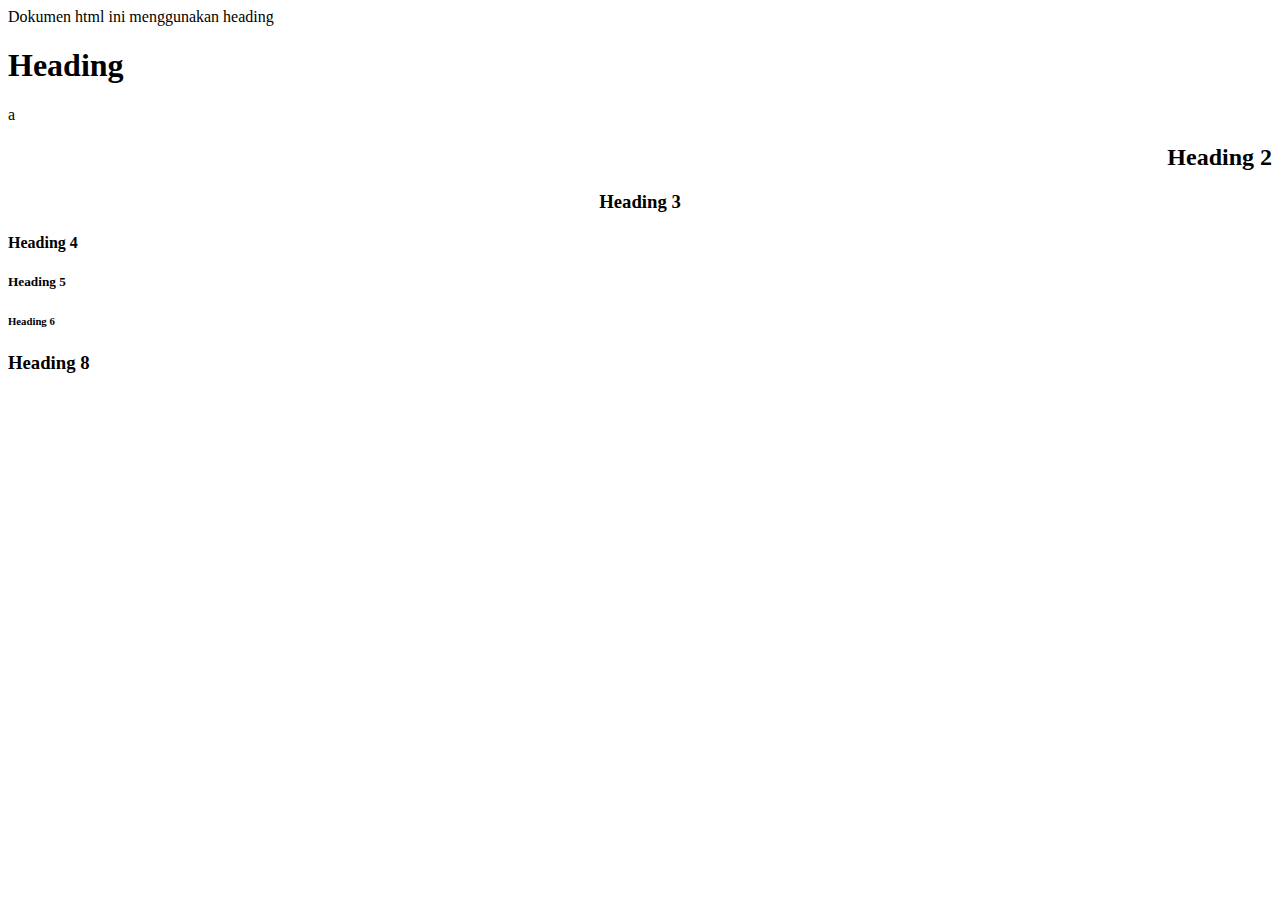
<file: pertemuan 1/tugas1.html>
<html>

<head>
	
	<title>
		Menggunakan heading
	</title>

<body>
	Dokumen html ini menggunakan heading
		<h1> Heading </h1>
			a<h2 align="right"> Heading 2 </h2>
				<h3 align="center"> Heading 3</h3>
					<h4> Heading 4 </h4>
						<h5> Heading 5 </h5>
							<h6> Heading 6 </h6>
								<h3 align="left"> Heading 8 </h3>
</body>
<head>
</html>
</file>
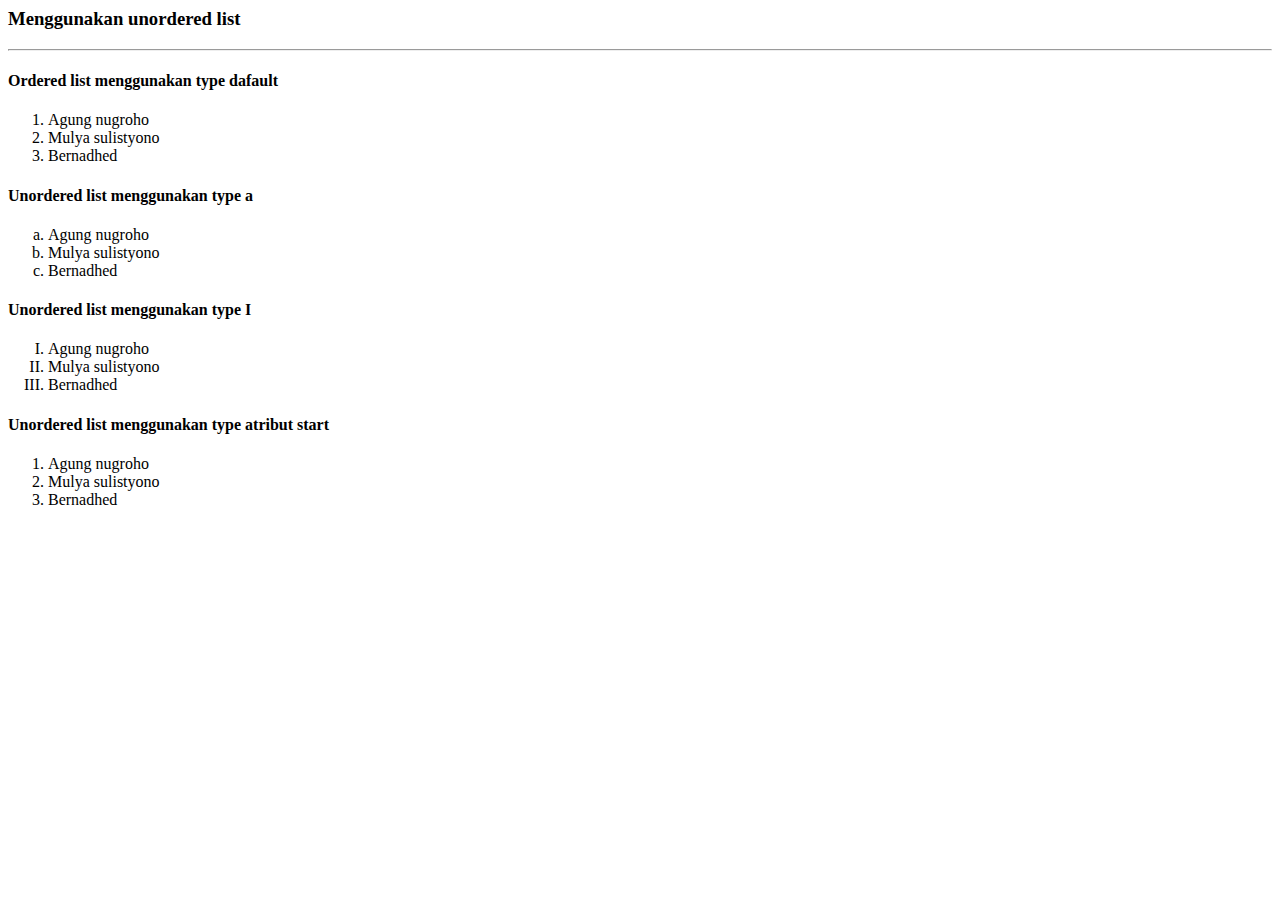
<file: pertemuan 1/Tugas10.html>
<html>
<head>
	<title> Penggunaan listing </title>
</head>
<body>
	<h3> Menggunakan unordered list </h3>
		<hr>
		<h4> Ordered list menggunakan type dafault </h4>
	<ol>
		<li> Agung nugroho </li>
			<li> Mulya sulistyono </li>
				<li> Bernadhed</li>
	</ol>
		<h4>Unordered list menggunakan type a </h4>
			<ol type="a">
				<li> Agung nugroho </li>
					<li> Mulya sulistyono </li>
						<li> Bernadhed</li>
	</ol>
		<h4>Unordered list menggunakan type I </h4>
			<ol type="I">
				<li> Agung nugroho </li>
					<li> Mulya sulistyono </li>
						<li> Bernadhed</li>
	</ol>
		<h4>Unordered list menggunakan type atribut start </h4>
			<ol type="14">
				<li> Agung nugroho </li>
					<li> Mulya sulistyono </li>
						<li> Bernadhed</li>
	</ol>

</body>
</html>
</file>
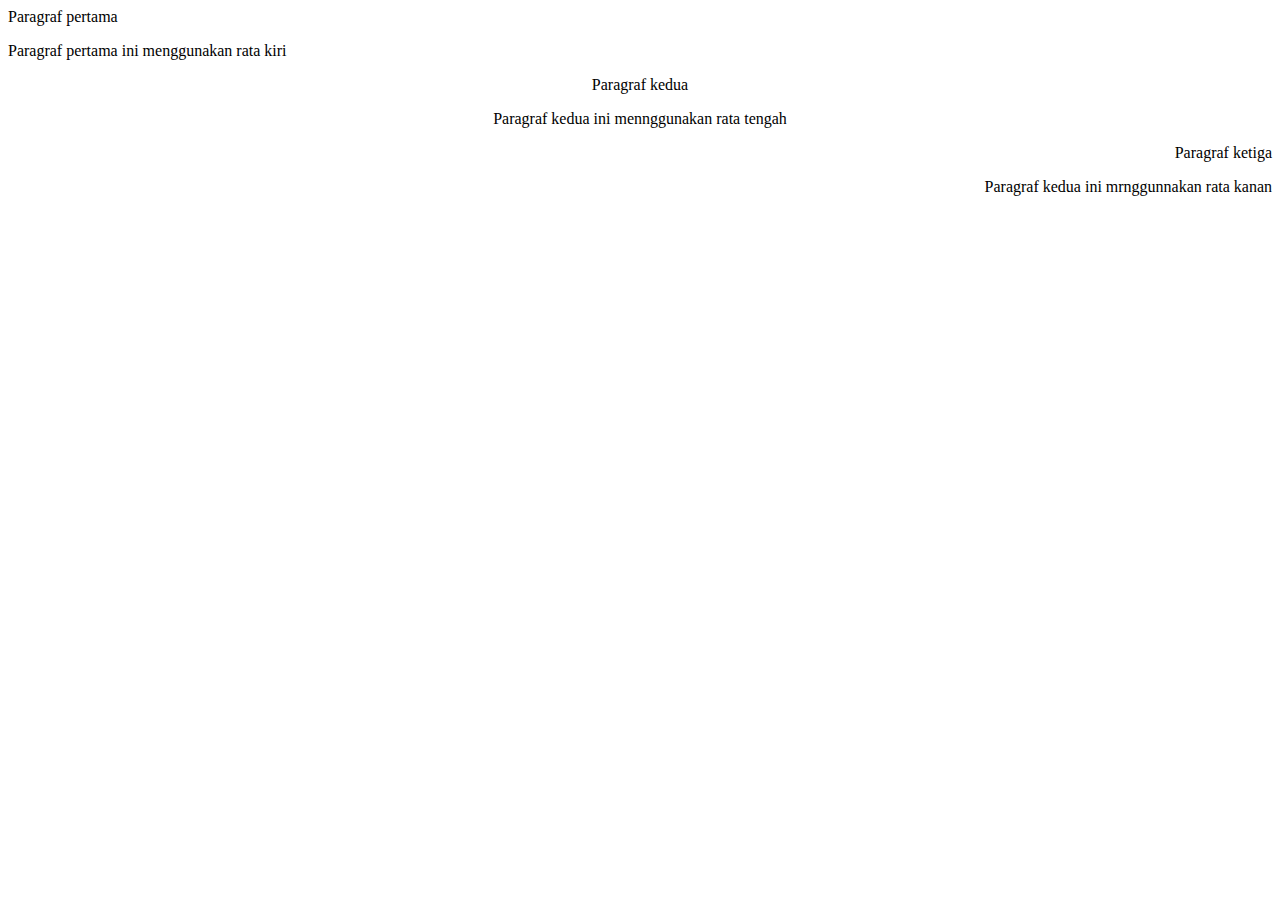
<file: pertemuan 1/Tugas2.html>
</html>
<head>
	<title> Melakukan formating paragraf </title>
	<body>
		<p> Paragraf pertama </p>
			<p> Paragraf pertama ini menggunakan rata kiri </p>
				<p></p>
					<p align="center"> Paragraf kedua </p>
						<p align="center"> Paragraf kedua ini mennggunakan rata tengah </p>
							<p></p>
								<p align="right"> Paragraf ketiga </p>
									<p align="right"> Paragraf kedua ini mrnggunnakan rata kanan </p>
	</body>
</head>
</html>
</file>
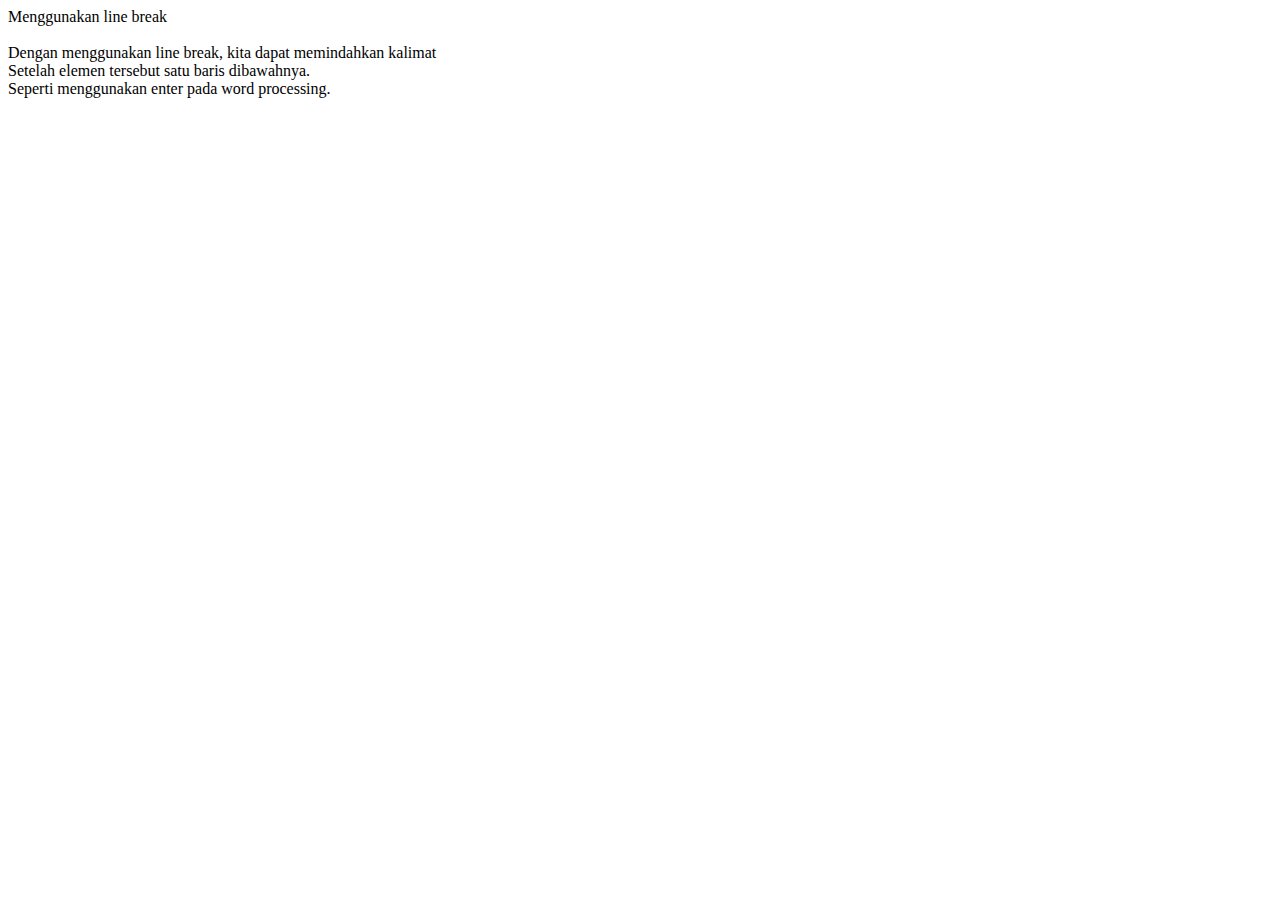
<file: pertemuan 1/Tugas3.html>
<html>
<head>
	<title> Penggunaan line break </title>
</head>
	<body>
		Menggunakan line break <br><br>
		Dengan menggunakan line break, kita dapat memindahkan kalimat<br>
		Setelah elemen tersebut satu baris dibawahnya.<br>
		Seperti menggunakan enter pada word processing. 
</body>
</html>
</file>
<file: cv/css/base.css>
/* =================================================================== 
 *
 *  Hola v1.0 Base Stylesheet
 *  10-02-2017
 *  ------------------------------------------------------------------
 *
 *  TOC:
 *  # Normalize
 *  # Basic/base setup styles
 *      ## Media
 *      ## Typography resets
 *      ## links
 *      ## inputs
 *  # grid
 *      ## medium size devices
 *      ## tablets
 *      ## mobile devices
 *      ## small mobile devices
 *  # block grids
 *      ## medium size devices
 *      ## tablets
 *      ## mobile devices
 *      ## small mobile devices
 *  # MISC
 *
 * =================================================================== */


/* ===================================================================
 * # normalize
 * normalize.css v5.0.0 | MIT License | 
 * github.com/necolas/normalize.css
 *
 * ------------------------------------------------------------------- */

html {
    font-family: sans-serif;
    line-height: 1.15;
    -ms-text-size-adjust: 100%;
    -webkit-text-size-adjust: 100%;
}

body {
    margin: 0;
}

article, aside, footer, header, nav, section {
    display: block;
}

h1 {
    font-size: 2em;
    margin: 0.67em 0;
}

figcaption, figure, main {
    display: block;
}

figure {
    margin: 1em 40px;
}

hr {
    box-sizing: content-box;
    height: 0;
    overflow: visible;
}

pre {
    font-family: monospace, monospace;
    font-size: 1em;
}

a {
    background-color: transparent;
    -webkit-text-decoration-skip: objects;
}

a:active, a:hover {
    outline-width: 0;
}

abbr[title] {
    border-bottom: none;
    text-decoration: underline;
    text-decoration: underline dotted;
}

b, strong {
    font-weight: inherit;
}

b, strong {
    font-weight: bolder;
}

code, kbd, samp {
    font-family: monospace, monospace;
    font-size: 1em;
}

dfn {
    font-style: italic;
}

mark {
    background-color: #ff0;
    color: #000;
}

small {
    font-size: 80%;
}

sub, sup {
    font-size: 75%;
    line-height: 0;
    position: relative;
    vertical-align: baseline;
}

sub {
    bottom: -0.25em;
}

sup {
    top: -0.5em;
}

audio, video {
    display: inline-block;
}

audio:not([controls]) {
    display: none;
    height: 0;
}

img {
    border-style: none;
}

svg:not(:root) {
    overflow: hidden;
}

button, input, optgroup, select, textarea {
    font-family: sans-serif;
    font-size: 100%;
    line-height: 1.15;
    margin: 0;
}

button, input {
    overflow: visible;
}

button, select {
    text-transform: none;
}

button, html [type="button"], [type="reset"], [type="submit"] {
    -webkit-appearance: button;
}

button::-moz-focus-inner, [type="button"]::-moz-focus-inner, [type="reset"]::-moz-focus-inner, [type="submit"]::-moz-focus-inner {
    border-style: none;
    padding: 0;
}

button:-moz-focusring, [type="button"]:-moz-focusring, [type="reset"]:-moz-focusring, [type="submit"]:-moz-focusring {
    outline: 1px dotted ButtonText;
}

fieldset {
    border: 1px solid #c0c0c0;
    margin: 0 2px;
    padding: 0.35em 0.625em 0.75em;
}

legend {
    box-sizing: border-box;
    color: inherit;
    display: table;
    max-width: 100%;
    padding: 0;
    white-space: normal;
}

progress {
    display: inline-block;
    vertical-align: baseline;
}

textarea {
    overflow: auto;
}

[type="checkbox"], [type="radio"] {
    box-sizing: border-box;
    padding: 0;
}

[type="number"]::-webkit-inner-spin-button, [type="number"]::-webkit-outer-spin-button {
    height: auto;
}

[type="search"] {
    -webkit-appearance: textfield;
    outline-offset: -2px;
}

[type="search"]::-webkit-search-cancel-button, [type="search"]::-webkit-search-decoration {
    -webkit-appearance: none;
}

::-webkit-file-upload-button {
    -webkit-appearance: button;
    font: inherit;
}

details, menu {
    display: block;
}

summary {
    display: list-item;
}

canvas {
    display: inline-block;
}

template {
    display: none;
}

[hidden] {
    display: none;
}


/* ===================================================================
 * # basic/base setup styles - (_basic.scss)
 *
 * ------------------------------------------------------------------- */

html {
    font-size: 62.5%;
    box-sizing: border-box;
}

*, *::before, *::after {
    box-sizing: inherit;
}

body {
    font-weight: normal;
    line-height: 1;
    word-wrap: break-word;
    text-rendering: optimizeLegibility;
    -webkit-overflow-scrolling: touch;
    -webkit-text-size-adjust: none;
}

body, input, button {
    -moz-osx-font-smoothing: grayscale;
    -webkit-font-smoothing: antialiased;
}


/* ------------------------------------------------------------------- 
 * ## Media - (_basic.scss)
 * ------------------------------------------------------------------- */

img, video {
    max-width: 100%;
    height: auto;
}


/* ------------------------------------------------------------------- 
 * ## Typography resets - (_basic.scss)
 * ------------------------------------------------------------------- */

div, dl, dt, dd, ul, ol, li, h1, h2, h3, h4, h5, h6, pre, form, p, blockquote, th, td {
    margin: 0;
    padding: 0;
}

h1, h2, h3, h4, h5, h6 {
    -webkit-font-smoothing: auto;
    -webkit-font-smoothing: antialiased;
    -webkit-font-variant-ligatures: common-ligatures;
    -moz-font-variant-ligatures: common-ligatures;
    font-variant-ligatures: common-ligatures;
    text-rendering: optimizeLegibility;
}

em, i {
    font-style: italic;
    line-height: inherit;
}

strong, b {
    font-weight: bold;
    line-height: inherit;
}

small {
    font-size: 60%;
    line-height: inherit;
}

ol, ul {
    list-style: none;
}

li {
    display: block;
}


/* ------------------------------------------------------------------- 
 * ## links - (_basic.scss)
 * ------------------------------------------------------------------- */

a {
    text-decoration: none;
    line-height: inherit;
}

a img {
    border: none;
}


/* ------------------------------------------------------------------- 
 * ## inputs - (_basic.scss)
 * ------------------------------------------------------------------- */

fieldset {
    margin: 0;
    padding: 0;
}

input[type="email"], 
input[type="number"], 
input[type="search"], 
input[type="text"], 
input[type="tel"], 
input[type="url"], 
input[type="password"], textarea {
    -webkit-appearance: none;
    -moz-appearance: none;
    -ms-appearance: none;
    -o-appearance: none;
    appearance: none;
}


/* ===================================================================
 * # grid - (_grid.scss)
 *
 * ------------------------------------------------------------------- */

.row {
    width: 94%;
    max-width: 1200px;
    margin: 0 auto;
}

.row:after {
    content: "";
    display: table;
    clear: both;
}

.row .row {
    width: auto;
    max-width: none;
    margin-left: -20px;
    margin-right: -20px;
}


/* column blocks
 * -------------------------------------- */

[class*="col-"] {
    float: left;
}

[class*="col-"] + [class*="col-"].end {
    float: right;
}

[class*="col-"] {
    padding: 0 20px;
}


/* column width classes 
 * -------------------------------------- */

.col-one {
    width: 8.33333%;
}

.col-two, .col-1-6 {
    width: 16.66667%;
}

.col-three, .col-1-4 {
    width: 25%;
}

.col-four, .col-1-3 {
    width: 33.33333%;
}

.col-five {
    width: 41.66667%;
}

.col-six, .col-1-2 {
    width: 50%;
}

.col-seven {
    width: 58.33333%;
}

.col-eight, .col-2-3 {
    width: 66.66667%;
}

.col-nine, .col-3-4 {
    width: 75%;
}

.col-ten, .col-5-6 {
    width: 83.33333%;
}

.col-eleven {
    width: 91.66667%;
}

.col-twelve, .col-full {
    width: 100%;
}


/* ------------------------------------------------------------------- 
 * ## medium size devices - (_grid.scss)
 * ------------------------------------------------------------------- */

@media only screen and (max-width: 1200px) {
    .row .row {
        margin-left: -15px;
        margin-right: -15px;
    }
    [class*="col-"] {
        padding: 0 15px;
    }
    .md-two, .md-1-6 {
        width: 16.66667%;
    }
    .md-one {
        width: 8.33333%;
    }
    .md-three, .md-1-4 {
        width: 25%;
    }
    .md-four, .md-1-3 {
        width: 33.33333%;
    }
    .md-five {
        width: 41.66667%;
    }
    .md-six, .md-1-2 {
        width: 50%;
    }
    .md-seven {
        width: 58.33333%;
    }
    .md-eight, .md-2-3 {
        width: 66.66667%;
    }
    .md-nine, .md-3-4 {
        width: 75%;
    }
    .md-ten, .md-5-6 {
        width: 83.33333%;
    }
    .md-eleven {
        width: 91.66667%;
    }
    .md-twelve, .md-full {
        width: 100%;
    }
}


/* ------------------------------------------------------------------- 
 * ## tablets - (_grid.scss)
 * ------------------------------------------------------------------- */

@media only screen and (max-width: 800px) {
    .row {
        width: 90%;
    }
    .tab-1-4 {
        width: 25%;
    }
    .tab-1-3 {
        width: 33.33333%;
    }
    .tab-1-2 {
        width: 50%;
    }
    .tab-2-3 {
        width: 66.66667%;
    }
    .tab-3-4 {
        width: 75%;
    }
    .tab-full {
        width: 100%;
    }
}


/* ------------------------------------------------------------------- 
 * ## mobile devices - (_grid.scss)
 * ------------------------------------------------------------------- */

@media only screen and (max-width: 600px) {
    .row {
        width: auto;
        padding-left: 25px;
        padding-right: 25px;
    }
    .row .row {
        margin-left: -10px;
        margin-right: -10px;
    }
    [class*="col-"] {
        padding: 0 10px;
    }
    .mob-1-4 {
        width: 25%;
    }
    .mob-1-3 {
        width: 33.33333%;
    }
    .mob-1-2 {
        width: 50%;
    }
    .mob-2-3 {
        width: 66.66667%;
    }
    .mob-3-4 {
        width: 75%;
    }
    .mob-full {
        width: 100%;
    }
}


/* ------------------------------------------------------------------- 
 * ## small mobile devices - (_grid.scss) 
 * ------------------------------------------------------------------- */


/* stack columns on small mobile devices
 * ------------------------------------------------------------------- */

@media only screen and (max-width: 400px) {
    .row .row {
        padding-left: 0;
        padding-right: 0;
        margin-left: 0;
        margin-right: 0;
    }
    [class*="col-"] {
        width: 100% !important;
        float: none !important;
        clear: both !important;
        margin-left: 0;
        margin-right: 0;
        padding: 0;
    }
    [class*="col-"] + [class*="col-"].end {
        float: none;
    }
}


/* ===================================================================
 * # block grids - (_grid.scss)
 * ------------------------------------------------------------------- */


/*   Equally-sized columns define at row level
 * ------------------------------------------------------------------- */

[class*="block-"]:after {
    content: "";
    display: table;
    clear: both;
}

.block-1-6 .col-block {
    width: 16.66667%;
}

.block-1-5 .col-block {
    width: 20%;
}

.block-1-4 .col-block {
    width: 25%;
}

.block-1-3 .col-block {
    width: 33.33333%;
}

.block-1-2 .col-block {
    width: 50%;
}


/**
 * Clearing for block grid columns. Allow columns with 
 * different heights to align properly.
 */

.block-1-6 .col-block:nth-child(6n+1), 
.block-1-5 .col-block:nth-child(5n+1), 
.block-1-4 .col-block:nth-child(4n+1), 
.block-1-3 .col-block:nth-child(3n+1), 
.block-1-2 .col-block:nth-child(2n+1) {
    clear: both;
}


/* ------------------------------------------------------------------- 
 * ## medium size devices - (_grid.scss)
 * ------------------------------------------------------------------- */

@media only screen and (max-width: 1200px) {
    .block-m-1-6 .col-block {
        width: 16.66667%;
    }
    .block-m-1-5 .col-block {
        width: 20%;
    }
    .block-m-1-4 .col-block {
        width: 25%;
    }
    .block-m-1-3 .col-block {
        width: 33.33333%;
    }
    .block-m-1-2 .col-block {
        width: 50%;
    }
    .block-m-full .col-block {
        width: 100%;
        clear: both;
    }
    [class*="block-m-"] .bgrid:nth-child(n) {
        clear: none;
    }
    .block-m-1-6 .col-block:nth-child(6n+1), 
    .block-m-1-5 .col-block:nth-child(5n+1), 
    .block-m-1-4 .col-block:nth-child(4n+1), 
    .block-m-1-3 .col-block:nth-child(3n+1), 
    .block-m-1-2 .col-block:nth-child(2n+1) {
        clear: both;
    }
}


/* ------------------------------------------------------------------- 
 * ## tablets - (_grid.scss)
 * ------------------------------------------------------------------- */

@media only screen and (max-width: 800px) {
    .block-tab-1-6 .col-block {
        width: 16.66667%;
    }
    .block-tab-1-5 .col-block {
        width: 20%;
    }
    .block-tab-1-4 .col-block {
        width: 25%;
    }
    .block-tab-1-3 .col-block {
        width: 33.33333%;
    }
    .block-tab-1-2 .col-block {
        width: 50%;
    }
    .block-tab-full .col-block {
        width: 100%;
        clear: both;
    }
    [class*="block-tab-"] .bgrid:nth-child(n) {
        clear: none;
    }
    .block-tab-1-6 .col-block:nth-child(6n+1), 
    .block-tab-1-6 .col-block:nth-child(5n+1), 
    .block-tab-1-4 .col-block:nth-child(4n+1), 
    .block-tab-1-3 .col-block:nth-child(3n+1), 
    .block-tab-1-2 .col-block:nth-child(2n+1) {
        clear: both;
    }
}


/* ------------------------------------------------------------------- 
 * ## mobile devices - (_grid.scss)
 * ------------------------------------------------------------------- */

@media only screen and (max-width: 600px) {
    .block-mob-1-6 .col-block {
        width: 16.66667%;
    }
    .block-mob-1-5 .col-block {
        width: 20%;
    }
    .block-mob-1-4 .col-block {
        width: 25%;
    }
    .block-mob-1-3 .col-block {
        width: 33.33333%;
    }
    .block-mob-1-2 .col-block {
        width: 50%;
    }
    .block-mob-full .col-block {
        width: 100%;
        clear: both;
    }
    [class*="block-mob-"] .bgrid:nth-child(n) {
        clear: none;
    }
    .block-mob-1-6 .col-block:nth-child(6n+1), 
    .block-mob-1-5 .col-block:nth-child(5n+1), 
    .block-mob-1-4 .col-block:nth-child(4n+1), 
    .block-mob-1-3 .col-block:nth-child(3n+1), 
    .block-mob-1-2 .col-block:nth-child(2n+1) {
        clear: both;
    }
}


/* ------------------------------------------------------------------- 
 * ## small mobile devices - (_grid.scss) 
 * ------------------------------------------------------------------- */


/* stack columns on small mobile devices
 * ------------------------------------------------------------------- */

@media only screen and (max-width: 400px) {
    .stack .col-block {
        width: 100% !important;
        float: none !important;
        clear: both !important;
        margin-left: 0;
        margin-right: 0;
    }
}


/* ===================================================================
 * # MISC  - (_grid.scss)
 *
 * ------------------------------------------------------------------- */

.group:after {
    content: "";
    display: table;
    clear: both;
}


/* Misc Helper Styles
 * -------------------------------------- */

.is-hidden {
    display: none;
}

.is-invisible {
    visibility: hidden;
}

.antialiased {
    -webkit-font-smoothing: antialiased;
    -moz-osx-font-smoothing: grayscale;
}

.overflow-hidden {
    overflow: hidden;
}

.remove-bottom {
    margin-bottom: 0;
}

.half-bottom {
    margin-bottom: 1.5rem !important;
}

.add-bottom {
    margin-bottom: 3rem !important;
}

.no-border {
    border: none;
}

.full-width {
    width: 100%;
}

.text-center {
    text-align: center;
}

.text-left {
    text-align: left;
}

.text-right {
    text-align: right;
}

.pull-left {
    float: left;
}

.pull-right {
    float: right;
}

.align-center {
    margin-left: auto;
    margin-right: auto;
    text-align: center;
}
</file>
<file: cv/css/vendor.css>
/* =================================================================== 
 *
 *  Hola v1.0 Vendor/Third Party CSS 
 *  10-02-2017
 *  ------------------------------------------------------------------
 *
 *  TOC:
 *  # Slick slider
 *  # PhotoSwipe Skin
 *  # Prettyprint GitHub Theme
 *
 * =================================================================== */


/* ===================================================================
 * # slick slider
 *
 * ------------------------------------------------------------------- */

.slick-slider {
    position: relative;
    display: block;
    box-sizing: border-box;
    -webkit-touch-callout: none;
    -webkit-user-select: none;
    -khtml-user-select: none;
    -moz-user-select: none;
    -ms-user-select: none;
    user-select: none;
    -ms-touch-action: pan-y;
    touch-action: pan-y;
    -webkit-tap-highlight-color: transparent;
}

.slick-list {
    position: relative;
    overflow: hidden;
    display: block;
    margin: 0;
    padding: 0;
}

.slick-list:focus {
    outline: none;
}

.slick-list.dragging {
    cursor: pointer;
    cursor: hand;
}

.slick-slider .slick-track, .slick-slider .slick-list {
    -webkit-transform: translate3d(0, 0, 0);
    -moz-transform: translate3d(0, 0, 0);
    -ms-transform: translate3d(0, 0, 0);
    -o-transform: translate3d(0, 0, 0);
    transform: translate3d(0, 0, 0);
}

.slick-track {
    position: relative;
    left: 0;
    top: 0;
    display: block;
}

.slick-track:before, .slick-track:after {
    content: "";
    display: table;
}

.slick-track:after {
    clear: both;
}

.slick-loading .slick-track {
    visibility: hidden;
}

.slick-slide {
    float: left;
    height: 100%;
    min-height: 1px;
    display: none;
}

[dir="rtl"] .slick-slide {
    float: right;
}

.slick-slide img {
    display: block;
}

.slick-slide.slick-loading img {
    display: none;
}

.slick-slide.dragging img {
    pointer-events: none;
}

.slick-initialized .slick-slide {
    display: block;
}

.slick-loading .slick-slide {
    visibility: hidden;
}

.slick-vertical .slick-slide {
    display: block;
    height: auto;
    border: 1px solid transparent;
}

.slick-arrow.slick-hidden {
    display: none;
}


/*! PhotoSwipe main CSS by Dmitry Semenov | photoswipe.com | MIT license */


/*
	Styles for basic PhotoSwipe functionality (sliding area, open/close transitions)
*/


/* pswp = photoswipe */

.pswp {
    display: none;
    position: absolute;
    width: 100%;
    height: 100%;
    left: 0;
    top: 0;
    overflow: hidden;
    -ms-touch-action: none;
    touch-action: none;
    z-index: 1500;
    -webkit-text-size-adjust: 100%;
    /* create separate layer, to avoid paint on window.onscroll in webkit/blink */
    -webkit-backface-visibility: hidden;
    outline: none;
}

.pswp * {
    -webkit-box-sizing: border-box;
    box-sizing: border-box;
}

.pswp img {
    max-width: none;
}


/* style is added when JS option showHideOpacity is set to true */

.pswp--animate_opacity {
    /* 0.001, because opacity:0 doesn't trigger Paint action, which causes lag at start of transition */
    opacity: 0.001;
    will-change: opacity;
    /* for open/close transition */
    -webkit-transition: opacity 333ms cubic-bezier(0.4, 0, 0.22, 1);
    transition: opacity 333ms cubic-bezier(0.4, 0, 0.22, 1);
}

.pswp--open {
    display: block;
}

.pswp--zoom-allowed .pswp__img {
    /* autoprefixer: off */
    cursor: -webkit-zoom-in;
    cursor: -moz-zoom-in;
    cursor: zoom-in;
}

.pswp--zoomed-in .pswp__img {
    /* autoprefixer: off */
    cursor: -webkit-grab;
    cursor: -moz-grab;
    cursor: grab;
}

.pswp--dragging .pswp__img {
    /* autoprefixer: off */
    cursor: -webkit-grabbing;
    cursor: -moz-grabbing;
    cursor: grabbing;
}


/*
	Background is added as a separate element.
	As animating opacity is much faster than animating rgba() background-color.
*/

.pswp__bg {
    position: absolute;
    left: 0;
    top: 0;
    width: 100%;
    height: 100%;
    background: #000;
    opacity: 0;
    -webkit-transform: translateZ(0);
    transform: translateZ(0);
    -webkit-backface-visibility: hidden;
    will-change: opacity;
}

.pswp__scroll-wrap {
    position: absolute;
    left: 0;
    top: 0;
    width: 100%;
    height: 100%;
    overflow: hidden;
}

.pswp__container, .pswp__zoom-wrap {
    -ms-touch-action: none;
    touch-action: none;
    position: absolute;
    left: 0;
    right: 0;
    top: 0;
    bottom: 0;
}


/* Prevent selection and tap highlights */

.pswp__container, .pswp__img {
    -webkit-user-select: none;
    -moz-user-select: none;
    -ms-user-select: none;
    user-select: none;
    -webkit-tap-highlight-color: transparent;
    -webkit-touch-callout: none;
}

.pswp__zoom-wrap {
    position: absolute;
    width: 100%;
    -webkit-transform-origin: left top;
    -ms-transform-origin: left top;
    transform-origin: left top;
    /* for open/close transition */
    -webkit-transition: -webkit-transform 333ms cubic-bezier(0.4, 0, 0.22, 1);
    transition: transform 333ms cubic-bezier(0.4, 0, 0.22, 1);
}

.pswp__bg {
    will-change: opacity;
    /* for open/close transition */
    -webkit-transition: opacity 333ms cubic-bezier(0.4, 0, 0.22, 1);
    transition: opacity 333ms cubic-bezier(0.4, 0, 0.22, 1);
}

.pswp--animated-in .pswp__bg, .pswp--animated-in .pswp__zoom-wrap {
    -webkit-transition: none;
    transition: none;
}

.pswp__container, .pswp__zoom-wrap {
    -webkit-backface-visibility: hidden;
}

.pswp__item {
    position: absolute;
    left: 0;
    right: 0;
    top: 0;
    bottom: 0;
    overflow: hidden;
}

.pswp__img {
    position: absolute;
    width: auto;
    height: auto;
    top: 0;
    left: 0;
}


/*
	stretched thumbnail or div placeholder element (see below)
	style is added to avoid flickering in webkit/blink when layers overlap
*/

.pswp__img--placeholder {
    -webkit-backface-visibility: hidden;
}


/*
	div element that matches size of large image
	large image loads on top of it
*/

.pswp__img--placeholder--blank {
    background: #222;
}

.pswp--ie .pswp__img {
    width: 100% !important;
    height: auto !important;
    left: 0;
    top: 0;
}


/*
	Error message appears when image is not loaded
	(JS option errorMsg controls markup)
*/

.pswp__error-msg {
    position: absolute;
    left: 0;
    top: 50%;
    width: 100%;
    text-align: center;
    font-size: 14px;
    line-height: 16px;
    margin-top: -8px;
    color: #CCC;
}

.pswp__error-msg a {
    color: #CCC;
    text-decoration: underline;
}


/* ===================================================================
 * # PhotoSwipe Skin
 *
 * ------------------------------------------------------------------- */


/*
    Contents:

    1. Buttons
    2. Share modal and links
    3. Index indicator ("1 of X" counter)
    4. Caption
    5. Loading indicator
    6. Additional styles (root element, top bar, idle state, hidden state, etc.)
*/


/* -------------------------------------------------------------------
 * ## 1. buttons
 * ------------------------------------------------------------------- */


/* <button> css reset */

.pswp__button {
    width: 44px;
    height: 44px;
    line-height: 1;
    position: relative;
    background: none;
    cursor: pointer;
    overflow: visible;
    -webkit-appearance: none;
    display: block;
    border: 0;
    padding: 0;
    margin: 0;
    float: right;
    opacity: 0.6;
    -webkit-transition: opacity 0.2s;
    transition: opacity 0.2s;
    -webkit-box-shadow: none;
    box-shadow: none;
}

.pswp__button:focus, .pswp__button:hover {
    opacity: 1;
    background-color: transparent;
}

.pswp__button:active {
    outline: none;
    opacity: 0.9;
}

.pswp__button::-moz-focus-inner {
    padding: 0;
    border: 0;
}


/* 
pswp__ui--over-close class it added when mouse is 
over element that should close gallery 
*/

.pswp__ui--over-close .pswp__button--close {
    opacity: 1;
}

.pswp__button, .pswp__button--arrow--left:before, .pswp__button--arrow--right:before {
    background: url(../images/photoswipe/default-skin.png) 0 0 no-repeat;
    background-size: 264px 88px;
    width: 44px;
    height: 44px;
}

@media (-webkit-min-device-pixel-ratio: 1.1), (-webkit-min-device-pixel-ratio: 1.09375), (min-resolution: 105dpi), (min-resolution: 1.1dppx) {
    /* Serve SVG sprite if browser supports SVG and resolution is more than 105dpi */
    .pswp--svg .pswp__button, .pswp--svg .pswp__button--arrow--left:before, .pswp--svg .pswp__button--arrow--right:before {
        background-image: url(images/photoswipe/default-skin.svg);
    }
    .pswp--svg .pswp__button--arrow--left, .pswp--svg .pswp__button--arrow--right {
        background: none;
    }
}

.pswp__button--close {
    background-position: 0 -44px;
}

.pswp__button--share {
    background-position: -44px -44px;
}

.pswp__button--fs {
    display: none;
}

.pswp--supports-fs .pswp__button--fs {
    display: block;
}

.pswp--fs .pswp__button--fs {
    background-position: -44px 0;
}

.pswp__button--zoom {
    display: none;
    background-position: -88px 0;
}

.pswp--zoom-allowed .pswp__button--zoom {
    display: block;
}

.pswp--zoomed-in .pswp__button--zoom {
    background-position: -132px 0;
}


/* no arrows on touch screens */

.pswp--touch .pswp__button--arrow--left, .pswp--touch .pswp__button--arrow--right {
    visibility: hidden;
}


/*
Arrow buttons hit area
(icon is added to :before pseudo-element)
*/

.pswp__button--arrow--left, .pswp__button--arrow--right {
    background: none;
    top: 50%;
    margin-top: -22px;
    width: 30px;
    height: 32px;
    position: absolute;
}

.pswp__button--arrow--left {
    left: 12px;
}

.pswp__button--arrow--right {
    right: 12px;
}

.pswp__button--arrow--left:before, .pswp__button--arrow--right:before {
    content: '';
    top: 0;
    background-color: rgba(0, 0, 0, 0.3);
    height: 30px;
    width: 32px;
    position: absolute;
    border-radius: 3px;
}

.pswp__button--arrow--left:before {
    left: 6px;
    background-position: -138px -44px;
}

.pswp__button--arrow--right:before {
    right: 6px;
    background-position: -94px -44px;
}


/* -------------------------------------------------------------------
 * ## 2. Share modal/popup and links
 * ------------------------------------------------------------------- */

.pswp__counter, .pswp__share-modal {
    -webkit-user-select: none;
    -moz-user-select: none;
    -ms-user-select: none;
    user-select: none;
}

.pswp__share-modal {
    display: block;
    background: rgba(0, 0, 0, 0.5);
    width: 100%;
    height: 100%;
    top: 0;
    left: 0;
    padding: 10px;
    position: absolute;
    z-index: 1600;
    opacity: 0;
    -webkit-transition: opacity 0.25s ease-out;
    transition: opacity 0.25s ease-out;
    -webkit-backface-visibility: hidden;
    will-change: opacity;
}

.pswp__share-modal--hidden {
    display: none;
}

.pswp__share-tooltip {
    z-index: 1620;
    position: absolute;
    background: #FFF;
    top: 56px;
    border-radius: 3px;
    display: block;
    width: auto;
    right: 44px;
    -webkit-box-shadow: 0 2px 5px rgba(0, 0, 0, 0.25);
    box-shadow: 0 2px 5px rgba(0, 0, 0, 0.25);
    -webkit-transform: translateY(6px);
    -ms-transform: translateY(6px);
    transform: translateY(6px);
    -webkit-transition: -webkit-transform 0.25s;
    transition: transform 0.25s;
    -webkit-backface-visibility: hidden;
    will-change: transform;
}

.pswp__share-tooltip a {
    display: block;
    padding: 9px 15px;
    color: #000;
    text-decoration: none;
    font-size: 13px;
    line-height: 18px;
}

.pswp__share-tooltip a:hover {
    text-decoration: none;
    color: #000;
}

.pswp__share-tooltip a:first-child {
    /* round corners on the first/last list item */
    border-radius: 3px 3px 0 0;
}

.pswp__share-tooltip a:last-child {
    border-radius: 0 0 3px 3px;
}

.pswp__share-modal--fade-in {
    opacity: 1;
}

.pswp__share-modal--fade-in .pswp__share-tooltip {
    -webkit-transform: translateY(0);
    -ms-transform: translateY(0);
    transform: translateY(0);
}


/* increase size of share links on touch devices */

.pswp--touch .pswp__share-tooltip a {
    padding: 16px 12px;
}

a.pswp__share--facebook:before {
    content: '';
    display: block;
    width: 0;
    height: 0;
    position: absolute;
    top: -12px;
    right: 15px;
    border: 6px solid transparent;
    border-bottom-color: #FFF;
    -webkit-pointer-events: none;
    -moz-pointer-events: none;
    pointer-events: none;
}

a.pswp__share--facebook:hover {
    background: #3E5C9A;
    color: #FFF;
}

a.pswp__share--facebook:hover:before {
    border-bottom-color: #3E5C9A;
}

a.pswp__share--twitter:hover {
    background: #55ACEE;
    color: #FFF;
}

a.pswp__share--pinterest:hover {
    background: #CCC;
    color: #CE272D;
}

a.pswp__share--download:hover {
    background: #DDD;
}


/* -------------------------------------------------------------------
 * ## 3. Index indicator ("1 of X" counter)
 * ------------------------------------------------------------------- */

.pswp__counter {
    position: absolute;
    left: 6px;
    top: 0;
    height: 44px;
    font-size: 13px;
    line-height: 44px;
    color: #FFF;
    opacity: 0.75;
    padding: 0 10px;
}


/* -------------------------------------------------------------------
 * ## 4. Caption
 * ------------------------------------------------------------------- */

.pswp__caption {
    position: absolute;
    left: 0;
    bottom: 0;
    width: 100%;
    min-height: 45px;
}

.pswp__caption h4 {
    font-size: 1.8rem;
    line-height: 1.333;
    margin: 0 0 .6rem;
    color: #FFFFFF;
}

.pswp__caption small {
    font-size: 11px;
    color: rgba(255, 255, 255, 0.5);
}

.pswp__caption__center {
    text-align: center;
    max-width: 900px;
    margin: 0 auto;
    font-size: 13px;
    padding: 10px;
    line-height: 20px;
    color: rgba(255, 255, 255, 0.5);
}

.pswp__caption--empty {
    display: none;
}


/* Fake caption element, used to calculate height of next/prev image */

.pswp__caption--fake {
    visibility: hidden;
}


/* -------------------------------------------------------------------
 * ## 5. Loading indicator (preloader)
 * You can play with it here - http://codepen.io/dimsemenov/pen/yyBWoR
 * ------------------------------------------------------------------- */

.pswp__preloader {
    width: 44px;
    height: 44px;
    position: absolute;
    top: 0;
    left: 50%;
    margin-left: -22px;
    opacity: 0;
    -webkit-transition: opacity 0.25s ease-out;
    transition: opacity 0.25s ease-out;
    will-change: opacity;
    direction: ltr;
}

.pswp__preloader__icn {
    width: 20px;
    height: 20px;
    margin: 12px;
}

.pswp__preloader--active {
    opacity: 1;
}

.pswp__preloader--active .pswp__preloader__icn {
    /* We use .gif in browsers that don't support CSS animation */
    background: url(..images/photoswipe/preloader.gif) 0 0 no-repeat;
}

.pswp--css_animation .pswp__preloader--active {
    opacity: 1;
}

.pswp--css_animation .pswp__preloader--active .pswp__preloader__icn {
    -webkit-animation: clockwise 500ms linear infinite;
    animation: clockwise 500ms linear infinite;
}

.pswp--css_animation .pswp__preloader--active .pswp__preloader__donut {
    -webkit-animation: donut-rotate 1000ms cubic-bezier(0.4, 0, 0.22, 1) infinite;
    animation: donut-rotate 1000ms cubic-bezier(0.4, 0, 0.22, 1) infinite;
}

.pswp--css_animation .pswp__preloader__icn {
    background: none;
    opacity: 0.75;
    width: 14px;
    height: 14px;
    position: absolute;
    left: 15px;
    top: 15px;
    margin: 0;
}

.pswp--css_animation .pswp__preloader__cut {
    /* 
			The idea of animating inner circle is based on Polymer ("material") loading indicator 
			 by Keanu Lee https://blog.keanulee.com/2014/10/20/the-tale-of-three-spinners.html
		*/
    position: relative;
    width: 7px;
    height: 14px;
    overflow: hidden;
}

.pswp--css_animation .pswp__preloader__donut {
    -webkit-box-sizing: border-box;
    box-sizing: border-box;
    width: 14px;
    height: 14px;
    border: 2px solid #FFF;
    border-radius: 50%;
    border-left-color: transparent;
    border-bottom-color: transparent;
    position: absolute;
    top: 0;
    left: 0;
    background: none;
    margin: 0;
}

@media screen and (max-width: 1024px) {
    .pswp__preloader {
        position: relative;
        left: auto;
        top: auto;
        margin: 0;
        float: right;
    }
}

@-webkit-keyframes clockwise {
    0% {
        -webkit-transform: rotate(0deg);
        transform: rotate(0deg);
    }
    100% {
        -webkit-transform: rotate(360deg);
        transform: rotate(360deg);
    }
}

@keyframes clockwise {
    0% {
        -webkit-transform: rotate(0deg);
        transform: rotate(0deg);
    }
    100% {
        -webkit-transform: rotate(360deg);
        transform: rotate(360deg);
    }
}

@-webkit-keyframes donut-rotate {
    0% {
        -webkit-transform: rotate(0);
        transform: rotate(0);
    }
    50% {
        -webkit-transform: rotate(-140deg);
        transform: rotate(-140deg);
    }
    100% {
        -webkit-transform: rotate(0);
        transform: rotate(0);
    }
}

@keyframes donut-rotate {
    0% {
        -webkit-transform: rotate(0);
        transform: rotate(0);
    }
    50% {
        -webkit-transform: rotate(-140deg);
        transform: rotate(-140deg);
    }
    100% {
        -webkit-transform: rotate(0);
        transform: rotate(0);
    }
}


/* -------------------------------------------------------------------
 * ## 6. additional styles
 * ------------------------------------------------------------------- */


/* root element of UI */

.pswp {
    font-family: "montserrat-regular", sans-serif;
}

.pswp__ui {
    -webkit-font-smoothing: auto;
    visibility: visible;
    opacity: 1;
    z-index: 1550;
}


/* top black bar with buttons and "1 of X" indicator */

.pswp__top-bar {
    position: absolute;
    left: 0;
    top: 0;
    height: 44px;
    width: 100%;
    padding: 0 6px;
}

.pswp__caption, .pswp__top-bar, .pswp--has_mouse .pswp__button--arrow--left, .pswp--has_mouse .pswp__button--arrow--right {
    -webkit-backface-visibility: hidden;
    will-change: opacity;
    -webkit-transition: opacity 333ms cubic-bezier(0.4, 0, 0.22, 1);
    transition: opacity 333ms cubic-bezier(0.4, 0, 0.22, 1);
}


/* pswp--has_mouse class is added only when two subsequent mousemove events occur */

.pswp--has_mouse .pswp__button--arrow--left, .pswp--has_mouse .pswp__button--arrow--right {
    visibility: visible;
}

.pswp__top-bar, .pswp__caption {
    background-color: rgba(0, 0, 0, 0.5);
}


/* pswp__ui--fit class is added when main image "fits" between top bar and bottom bar (caption) */

.pswp__ui--fit .pswp__top-bar, .pswp__ui--fit .pswp__caption {
    background-color: rgba(0, 0, 0, 0.3);
}


/* pswp__ui--idle class is added when mouse isn't moving for several seconds (JS option timeToIdle) */

.pswp__ui--idle .pswp__top-bar {
    opacity: 0;
}

.pswp__ui--idle .pswp__button--arrow--left, .pswp__ui--idle .pswp__button--arrow--right {
    opacity: 0;
}


/*
	pswp__ui--hidden class is added when controls are hidden
	e.g. when user taps to toggle visibility of controls
*/

.pswp__ui--hidden .pswp__top-bar, .pswp__ui--hidden .pswp__caption, .pswp__ui--hidden .pswp__button--arrow--left, .pswp__ui--hidden .pswp__button--arrow--right {
    /* Force paint & create composition layer for controls. */
    opacity: 0.001;
}


/* pswp__ui--one-slide class is added when there is just one item in gallery */

.pswp__ui--one-slide .pswp__button--arrow--left, .pswp__ui--one-slide .pswp__button--arrow--right, .pswp__ui--one-slide .pswp__counter {
    display: none;
}

.pswp__element--disabled {
    display: none !important;
}

.pswp--minimal--dark .pswp__top-bar {
    background: none;
}


/* ===================================================================
 * # Prettyprint GitHub Theme
 *
 * ------------------------------------------------------------------- */

.prettyprint {
    background: #F1F1F1;
    font-family: Menlo, 'Bitstream Vera Sans Mono', 'DejaVu Sans Mono', Monaco, Consolas, monospace;
    font-size: 12px;
    line-height: 1.5;
    border-radius: 3px;
    border: none;
}

.pln {
    color: #333333;
}

@media screen {
    .str {
        color: #dd1144;
    }
    .kwd {
        color: #333333;
    }
    .com {
        color: #999988;
    }
    .typ {
        color: #445588;
    }
    .lit {
        color: #445588;
    }
    .pun {
        color: #333333;
    }
    .opn {
        color: #333333;
    }
    .clo {
        color: #333333;
    }
    .tag {
        color: navy;
    }
    .atn {
        color: teal;
    }
    .atv {
        color: #dd1144;
    }
    .dec {
        color: #333333;
    }
    .var {
        color: teal;
    }
    .fun {
        color: #990000;
    }
}

@media print, projection {
    .str {
        color: #006600;
    }
    .kwd {
        color: #006;
        font-weight: bold;
    }
    .com {
        color: #600;
        font-style: italic;
    }
    .typ {
        color: #404;
        font-weight: bold;
    }
    .lit {
        color: #004444;
    }
    .pun, .opn, .clo {
        color: #444400;
    }
    .tag {
        color: #006;
        font-weight: bold;
    }
    .atn {
        color: #440044;
    }
    .atv {
        color: #006600;
    }
}


/* Specify class=linenums on a pre to get line numbering */

ol.linenums {
    margin-top: 0;
    margin-bottom: 0;
}


/* IE indents via margin-left */

li.L0, li.L1, li.L2, li.L3, li.L4, li.L5, li.L6, li.L7, li.L8, li.L9 {
    /* */
}


/* Alternate shading for lines */

li.L1, li.L3, li.L5, li.L7, li.L9 {
    /* */
}
</file>
<file: cv/css/main.css>
/* =================================================================== 
 *
 *  Hola v1.0 Main Stylesheet
 *  10-02-2017
 *  ------------------------------------------------------------------
 *
 *  TOC:
 *  # webfonts and iconfonts
 *  # base style overrides
 *      ## links
 *  # typography & general theme styles
 *      ## lists
 *      ## responsive video container
 *      ## floated image
 *      ## tables
 *      ## spacing
 *      ## pace.js styles - minimal
 *  # forms
 *      ## style placeholder text
 *      ## Change Autocomplete styles in Chrome
 *  # buttons
 *  # additional components
 *      ## alert box
 *      ## additional typo styles
 *      ## skillbars
 *  # common and reusable theme styles 
 *      ## section intro
 *      ## blog-list
 *  # header styles
 *      ## header logo
 *      ## mobile menu toggle
 *      ## navigation
 *  # home
 *      ## home content
 *      ## home social
 *      ## home animations
 *  # about
 *      ## timeline
 *  # works
 *      ## bricks/masonry
 *  # testimonials
 *  # blog
 *  # cta
 *  # stats
 *  # contact
 *  # footer
 *      ## go to top
 *  # blog styles
 *      ## blog page header
 *      ## blog content
 *      ## comments
 *
 * =================================================================== */


/* ===================================================================
 * # webfonts and iconfonts - (_document-setup.scss)
 *
 * ------------------------------------------------------------------- */

@import url("iconic/css/iconmonstr-iconic-font.min.css");
@import url("fonts.css");



/* ===================================================================
 * # base style overrides - (_document-setup.scss)
 *
 * ------------------------------------------------------------------- */

html {
    font-size: 10px;
}

@media only screen and (max-width: 400px) {
    html {
        font-size: 9.375px;
    }
}

html, body {
    height: 100%;
}

body {
    background: #0a0809;
    font-family: "librebaskerville-regular", serif;
    font-size: 1.6rem;
    line-height: 1.875;
    color: #5f5f5f;
    margin: 0;
    padding: 0;
}


/* ------------------------------------------------------------------- 
 * ## links - (_document-setup.scss) 
 * ------------------------------------------------------------------- */

a {
    color: #862121;
    -webkit-transition: all 0.3s ease-in-out;
    transition: all 0.3s ease-in-out;
}

a:hover, a:focus, a:active {
    color: #191A3F;
}

a:focus {
    outline: none;
}



/* ===================================================================
 * # typography & general theme styles - (_document-setup.scss) 
 * 
 * ------------------------------------------------------------------- */

h1, h2, h3, h4, h5, h6, .h01, .h02, .h03, .h04, .h05, .h06 {
    font-family: "montserrat-medium", sans-serif;
    color: #0D0A0B;
    font-style: normal;
    font-weight: normal;
    text-rendering: optimizeLegibility;
}

h1, .h01, h2, .h02, h3, .h03, h4, .h04 {
    margin-top: 6rem;
    margin-bottom: 1.8rem;
}

@media only screen and (max-width: 600px) {
    h1, .h01, h2, .h02, h3, .h03, h4, .h04 {
        margin-top: 5.1rem;
    }
}

h5, .h05, h6, .h06 {
    margin-top: 4.2rem;
    margin-bottom: 1.5rem;
}

@media only screen and (max-width: 600px) {
    h5, .h05, h6, .h06 {
        margin-top: 3.6rem;
        margin-bottom: 0.9rem;
    }
}

h1, .h01 {
    font-family: "montserrat-bold", sans-serif;
    font-size: 3.6rem;
    line-height: 1.25;
    letter-spacing: -.1rem;
}

@media only screen and (max-width: 600px) {
    h1, .h01 {
        font-size: 3.3rem;
        letter-spacing: -.07rem;
    }
}

h2, .h02 {
    font-size: 3rem;
    line-height: 1.3;
}

h3, .h03 {
    font-size: 2.4rem;
    line-height: 1.25;
}

h4, .h04 {
    font-size: 2.1rem;
    line-height: 1.286;
}

h5, .h05 {
    font-size: 1.6rem;
    line-height: 1.3125;
}

h6, .h06 {
    font-family: "montserrat-bold", sans-serif;
    font-size: 1.4rem;
    line-height: 1.5;
    text-transform: uppercase;
    letter-spacing: .16rem;
}

p img {
    margin: 0;
}

p.lead {
    font-family: "montserrat-regular", sans-serif;
    font-size: 2rem;
    line-height: 1.8;
    margin-bottom: 3.6rem;
    color: #0D0A0B;
}

@media only screen and (max-width: 800px) {
    p.lead {
        font-size: 1.8rem;
    }
}

em, i, strong, b {
    font-size: inherit;
    line-height: inherit;
    font-style: normal;
    font-weight: normal;
}

em, i {
    font-family: "librebaskerville-italic", serif;
}

strong, b {
    font-family: "librebaskerville-bold", serif;
}

small {
    font-size: 1.2rem;
    line-height: inherit;
}

blockquote {
    margin: 3.9rem 0;
    padding-left: 4.5rem;
    position: relative;
}

blockquote:before {
    content: "\201C";
    font-size: 10rem;
    line-height: 0px;
    margin: 0;
    color: rgba(0, 0, 0, 0.15);
    font-family: arial, sans-serif;
    position: absolute;
    top: 3.6rem;
    left: 0;
}

blockquote p {
    font-family: "montserrat-regular", sans-serif;
    padding: 0;
    font-size: 2.1rem;
    line-height: 1.857;
    color: #0D0A0B;
}

blockquote cite {
    display: block;
    font-family: "montserrat-regular", sans-serif;
    font-size: 1.4rem;
    font-style: normal;
    line-height: 1.5;
}

blockquote cite:before {
    content: "\2014 \0020";
}

blockquote cite a, blockquote cite a:visited {
    color: #6c6c6c;
    border: none;
}

abbr {
    font-family: "librebaskerville-bold", serif;
    font-variant: small-caps;
    text-transform: lowercase;
    letter-spacing: .05rem;
    color: #6c6c6c;
}

var, kbd, samp, code, pre {
    font-family: Consolas, "Andale Mono", Courier, "Courier New", monospace;
}

pre {
    padding: 2.4rem 3rem 3rem;
    background: #F1F1F1;
    overflow-x: auto;
}

code {
    font-size: 1.4rem;
    margin: 0 .2rem;
    padding: .3rem .6rem;
    white-space: nowrap;
    background: #F1F1F1;
    border: 1px solid #E1E1E1;
    border-radius: 3px;
}

pre > code {
    display: block;
    white-space: pre;
    line-height: 2;
    padding: 0;
    margin: 0;
}

pre.prettyprint > code {
    border: none;
}

del {
    text-decoration: line-through;
}

abbr[title], dfn[title] {
    border-bottom: 1px dotted;
    cursor: help;
    text-decoration: none;
}

mark {
    background: #ffd900;
    color: #000000;
}

hr {
    border: solid rgba(0, 0, 0, 0.1);
    border-width: 1px 0 0;
    clear: both;
    margin: 2.4rem 0 1.5rem;
    height: 0;
}


/* ------------------------------------------------------------------- 
 * ## Lists - (_document-setup.scss)  
 * ------------------------------------------------------------------- */

ol {
    list-style: decimal;
}

ul {
    list-style: disc;
}

li {
    display: list-item;
}

ol, ul {
    margin-left: 1.7rem;
}

ul li {
    padding-left: .4rem;
}

ul ul, ul ol, ol ol, ol ul {
    margin: .6rem 0 .6rem 1.7rem;
}

ul.disc li {
    display: list-item;
    list-style: none;
    padding: 0 0 0 .8rem;
    position: relative;
}

ul.disc li::before {
    content: "";
    display: inline-block;
    width: 8px;
    height: 8px;
    border-radius: 50%;
    background: #862121;
    position: absolute;
    left: -17px;
    top: 11px;
    vertical-align: middle;
}

dt {
    margin: 0;
    color: #862121;
}

dd {
    margin: 0 0 0 2rem;
}


/* ------------------------------------------------------------------- 
 * ## responsive video container - (_document-setup)
 * ------------------------------------------------------------------- */

.video-container {
    position: relative;
    padding-bottom: 56.25%;
    height: 0;
    overflow: hidden;
}

.video-container iframe, 
.video-container object, 
.video-container embed, 
.video-container video {
    position: absolute;
    top: 0;
    left: 0;
    width: 100%;
    height: 100%;
}


/* ------------------------------------------------------------------- 
 * ## floated image - (_document-setup)  
 * ------------------------------------------------------------------- */

img.pull-right {
    margin: 1.5rem 0 0 3rem;
}

img.pull-left {
    margin: 1.5rem 3rem 0 0;
}


/* ------------------------------------------------------------------- 
 * ## tables - (_document-setup.scss)  
 * ------------------------------------------------------------------- */

table {
    border-width: 0;
    width: 100%;
    max-width: 100%;
    font-family: "librebaskerville-regular", serif;
}

th, td {
    padding: 1.5rem 3rem;
    text-align: left;
    border-bottom: 1px solid #E8E8E8;
}

th {
    color: #0D0A0B;
    font-family: "montserrat-bold", sans-serif;
}

td {
    line-height: 1.5;
}

th:first-child, td:first-child {
    padding-left: 0;
}

th:last-child, td:last-child {
    padding-right: 0;
}

.table-responsive {
    overflow-x: auto;
    -webkit-overflow-scrolling: touch;
}


/* ------------------------------------------------------------------- 
 * ## Spacing - (_document-setup.scss)  
 * ------------------------------------------------------------------- */

button, .btn {
    margin-bottom: 1.2rem;
}

fieldset {
    margin-bottom: 1.5rem;
}

input, 
textarea, 
select, 
pre, 
blockquote, 
figure, 
table, 
p, 
ul, 
ol, 
dl, 
form, 
.video-container, 
.ss-custom-select {
    margin-bottom: 3rem;
}


/* ------------------------------------------------------------------- 
 * ## pace.js styles - minimal  - (_document-setup.scss)
 * ------------------------------------------------------------------- */

.pace {
    -webkit-pointer-events: none;
    pointer-events: none;
    -webkit-user-select: none;
    -moz-user-select: none;
    user-select: none;
}

.pace-inactive {
    display: none;
}

.pace .pace-progress {
    background: #862121;
    position: fixed;
    z-index: 900;
    top: 0;
    right: 100%;
    width: 100%;
    height: 4px;
}

.oldie .pace {
    display: none;
}



/* ===================================================================
 * preloader - (_preloader-2.scss)
 *
 * ------------------------------------------------------------------- */

#preloader {
    position: fixed;
    top: 0;
    left: 0;
    right: 0;
    bottom: 0;
    background: #0F1215;
    z-index: 800;
    height: 100%;
    width: 100%;
}

.no-js #preloader, .oldie #preloader {
    display: none;
}

#loader {
    position: absolute;
    left: 50%;
    top: 50%;
    width: 60px;
    height: 60px;
    margin-left: -30px;
    margin-top: -30px;
    padding: 0;
    background-color: #862121;
    border-radius: 100%;
    -webkit-animation: sk-scaleout 1.0s infinite ease-in-out;
    animation: sk-scaleout 1.0s infinite ease-in-out;
}

@-webkit-keyframes sk-scaleout {
    0% {
        -webkit-transform: scale(0);
    }
    100% {
        -webkit-transform: scale(1);
        opacity: 0;
    }
}

@keyframes sk-scaleout {
    0% {
        -webkit-transform: scale(0);
        transform: scale(0);
    }
    100% {
        -webkit-transform: scale(1);
        transform: scale(1);
        opacity: 0;
    }
}



/* ===================================================================
 * # forms - (_forms.scss)
 *
 * ------------------------------------------------------------------- */

fieldset {
    border: none;
}

input[type="email"], 
input[type="number"], 
input[type="search"], 
input[type="text"], 
input[type="tel"], 
input[type="url"], 
input[type="password"], 
textarea, select {
    display: block;
    height: 6rem;
    padding: 1.5rem 0;
    border: 0;
    outline: none;
    color: #333333;
    font-family: "montserrat-regular", sans-serif;
    font-size: 1.5rem;
    line-height: 3rem;
    max-width: 100%;
    background: transparent;
    border-bottom: 2px solid rgba(0, 0, 0, 0.15);
    -webkit-transition: all 0.3s ease-in-out;
    transition: all 0.3s ease-in-out;
}

.ss-custom-select {
    position: relative;
    padding: 0;
}

.ss-custom-select select {
    -webkit-appearance: none;
    -moz-appearance: none;
    -ms-appearance: none;
    -o-appearance: none;
    appearance: none;
    text-indent: 0.01px;
    text-overflow: '';
    margin: 0;
    line-height: 3rem;
    vertical-align: middle;
}

.ss-custom-select select option {
    padding-left: 2rem;
    padding-right: 2rem;
}

.ss-custom-select select::-ms-expand {
    display: none;
}

.ss-custom-select::after {
    border-bottom: 2px solid rgba(0, 0, 0, 0.5);
    border-right: 2px solid rgba(0, 0, 0, 0.5);
    content: '';
    display: block;
    height: 8px;
    width: 8px;
    margin-top: -7px;
    pointer-events: none;
    position: absolute;
    right: 2.4rem;
    top: 50%;
    -webkit-transform-origin: 66% 66%;
    -ms-transform-origin: 66% 66%;
    transform-origin: 66% 66%;
    -webkit-transform: rotate(45deg);
    -ms-transform: rotate(45deg);
    transform: rotate(45deg);
    -webkit-transition: all 0.15s ease-in-out;
    transition: all 0.15s ease-in-out;
}


/* IE9 and below */

.oldie .ss-custom-select::after {
    display: none;
}

textarea {
    min-height: 25rem;
}

input[type="email"]:focus, 
input[type="number"]:focus, 
input[type="search"]:focus, 
input[type="text"]:focus, 
input[type="tel"]:focus, 
input[type="url"]:focus, 
input[type="password"]:focus, 
textarea:focus, select:focus {
    color: #000000;
    border-bottom: 2px solid black;
}

label, legend {
    font-family: "montserrat-bold", sans-serif;
    font-size: 1.4rem;
    margin-bottom: .9rem;
    line-height: 1.714;
    color: #0D0A0B;
    display: block;
}

input[type="checkbox"], input[type="radio"] {
    display: inline;
}

label > .label-text {
    display: inline-block;
    margin-left: 1rem;
    font-family: "montserrat-regular", sans-serif;
    line-height: inherit;
}

label > input[type="checkbox"], label > input[type="radio"] {
    margin: 0;
    position: relative;
    top: .15rem;
}


/* ------------------------------------------------------------------- 
 * ## style placeholder text - (_forms.scss)
 * ------------------------------------------------------------------- */

::-webkit-input-placeholder {
    color: #6c6c6c;
}

:-moz-placeholder {
    color: #6c6c6c;
    /* Firefox 18- */
}

::-moz-placeholder {
    color: #6c6c6c;
    /* Firefox 19+ */
}

:-ms-input-placeholder {
    color: #6c6c6c;
}

.placeholder {
    color: #6c6c6c !important;
}


/* ------------------------------------------------------------------- 
 * ## Change Autocomplete styles in Chrome - (_forms.scss)
 * ------------------------------------------------------------------- */

input:-webkit-autofill, input:-webkit-autofill:hover, input:-webkit-autofill:focus input:-webkit-autofill, textarea:-webkit-autofill, textarea:-webkit-autofill:hover textarea:-webkit-autofill:focus, select:-webkit-autofill, select:-webkit-autofill:hover, select:-webkit-autofill:focus {
    -webkit-text-fill-color: #cf3e3e;
    transition: background-color 5000s ease-in-out 0s;
}



/* ===================================================================
 * # buttons - (_buttons.scss)
 *
 * ------------------------------------------------------------------- */

.btn, button, 
input[type="submit"], 
input[type="reset"], 
input[type="button"] {
    display: inline-block;
    font-family: "montserrat-semibold", sans-serif;
    font-size: 1.2rem;
    text-transform: uppercase;
    letter-spacing: .3rem;
    height: 5.4rem;
    line-height: calc(5.4rem - .6rem);
    padding: 0 3rem;
    margin: 0 .3rem 1.2rem 0;
    color: #151515;
    text-decoration: none;
    cursor: pointer;
    text-align: center;
    white-space: nowrap;
    -webkit-transition: all 0.3s ease-in-out;
    transition: all 0.3s ease-in-out;
    background-color: #c5c5c5;
    border: .3rem solid #c5c5c5;
}

.btn:hover, 
button:hover, 
input[type="submit"]:hover, 
input[type="reset"]:hover, 
input[type="button"]:hover, 
.btn:focus, button:focus, 
input[type="submit"]:focus, 
input[type="reset"]:focus, 
input[type="button"]:focus {
    background-color: #b8b8b8;
    border-color: #b8b8b8;
    color: #000000;
    outline: 0;
}


/* button primary
 * ------------------------------------------------- */

.btn.btn--primary, 
button.btn--primary, 
input[type="submit"].btn--primary, 
input[type="reset"].btn--primary, 
input[type="button"].btn--primary {
    background: #0D0A0B;
    border-color: #0D0A0B;
    color: #FFFFFF;
}

.btn.btn--primary:hover, 
button.btn--primary:hover, 
input[type="submit"].btn--primary:hover, 
input[type="reset"].btn--primary:hover, 
input[type="button"].btn--primary:hover, 
.btn.btn--primary:focus, 
button.btn--primary:focus, 
input[type="submit"].btn--primary:focus, 
input[type="reset"].btn--primary:focus, 
input[type="button"].btn--primary:focus {
    background: #862121;
    border-color: #862121;
}


/* button modifiers
 * ------------------------------------------------- */

.btn.full-width, button.full-width {
    width: 100%;
    margin-right: 0;
}

.btn--medium, button.btn--medium {
    height: 5.7rem !important;
    line-height: calc(5.7rem - .6rem) !important;
}

.btn--large, button.btn--large {
    height: 6rem !important;
    line-height: calc(6rem - .6rem) !important;
}

.btn--stroke, button.btn--stroke {
    background: transparent !important;
    border: 0.3rem solid #000000;
    color: #000000;
}

.btn--stroke:hover, button.btn--stroke:hover {
    border: 0.3rem solid #862121;
    color: #862121;
}

.btn--pill, button.btn--pill {
    padding-left: 3rem !important;
    padding-right: 3rem !important;
    border-radius: 1000px !important;
}

button::-moz-focus-inner, input::-moz-focus-inner {
    border: 0;
    padding: 0;
}



/* =================================================================== 
 * # additional components - (_others.scss)
 *
 * ------------------------------------------------------------------- */


/* ------------------------------------------------------------------- 
 * ## alert box - (_alert-box.scss)
 * ------------------------------------------------------------------- */

.alert-box {
    padding: 2.1rem 4rem 2.1rem 3rem;
    position: relative;
    margin-bottom: 3rem;
    border-radius: 3px;
    font-family: "montserrat-regular", sans-serif;
    font-size: 1.5rem;
    line-height: 1.6;
}

.alert-box__close {
    position: absolute;
    right: 1.8rem;
    top: 1.8rem;
    cursor: pointer;
}

.alert-box__close.im {
    font-size: 12px;
}

.alert-box--error {
    background-color: #ffd1d2;
    color: #e65153;
}

.alert-box--success {
    background-color: #c8e675;
    color: #758c36;
}

.alert-box--info {
    background-color: #d7ecfb;
    color: #4a95cc;
}

.alert-box--notice {
    background-color: #fff099;
    color: #bba31b;
}


/* ------------------------------------------------------------------- 
 * ## additional typo styles - (_additional-typo.scss)
 * ------------------------------------------------------------------- */


/* drop cap 
 * ----------------------------------------------- */

.drop-cap:first-letter {
    float: left;
    margin: 0;
    padding: 1.5rem .6rem 0 0;
    font-size: 8.4rem;
    font-family: "montserrat-bold", sans-serif;
    line-height: 6rem;
    text-indent: 0;
    background: transparent;
    color: #000000;
}


/* line definition style 
 * ----------------------------------------------- */

.lining dt, .lining dd {
    display: inline;
    margin: 0;
}

.lining dt + dt:before, .lining dd + dt:before {
    content: "\A";
    white-space: pre;
}

.lining dd + dd:before {
    content: ", ";
}

.lining dd + dd:before {
    content: ", ";
}

.lining dd:before {
    content: ": ";
    margin-left: -0.2em;
}


/* dictionary definition style 
 * ----------------------------------------------- */

.dictionary-style dt {
    display: inline;
    counter-reset: definitions;
}

.dictionary-style dt + dt:before {
    content: ", ";
    margin-left: -0.2em;
}

.dictionary-style dd {
    display: block;
    counter-increment: definitions;
}

.dictionary-style dd:before {
    content: counter(definitions, decimal) ". ";
}


/** 
 * Pull Quotes
 * -----------
 * markup:
 *
 * <aside class="pull-quote">
 *		<blockquote>
 *			<p></p>
 *		</blockquote>
 *	</aside>
 *
 * --------------------------------------------------------------------- */

.pull-quote {
    position: relative;
    padding: 2.1rem 3rem 2.1rem 0px;
}

.pull-quote:before, .pull-quote:after {
    height: 1em;
    position: absolute;
    font-size: 10rem;
    font-family: Arial, Sans-Serif;
    color: rgba(0, 0, 0, 0.15);
}

.pull-quote:before {
    content: "\201C";
    top: -3.6rem;
    left: 0;
}

.pull-quote:after {
    content: '\201D';
    bottom: 3.6rem;
    right: 0;
}

.pull-quote blockquote {
    margin: 0;
}

.pull-quote blockquote:before {
    content: none;
}


/** 
 * Stats Tab
 * ---------
 * markup:
 *
 * <ul class="stats-tabs">
 *		<li><a href="#">[value]<em>[name]</em></a></li>
 *	</ul>
 *
 * Extend this object into your markup.
 *
 * --------------------------------------------------------------------- */

.stats-tabs {
    padding: 0;
    margin: 3rem 0;
}

.stats-tabs li {
    display: inline-block;
    margin: 0 1.5rem 3rem 0;
    padding: 0 1.5rem 0 0;
    border-right: 1px solid rgba(13, 10, 11, 0.15);
}

.stats-tabs li:last-child {
    margin: 0;
    padding: 0;
    border: none;
}

.stats-tabs li a {
    display: inline-block;
    font-size: 2.5rem;
    font-family: "montserrat-semibold", sans-serif;
    border: none;
    color: #151515;
}

.stats-tabs li a:hover {
    color: #862121;
}

.stats-tabs li a em {
    display: block;
    margin: .6rem 0 0 0;
    font-size: 1.4rem;
    font-family: "montserrat-regular", sans-serif;
    color: #6c6c6c;
}


/* ------------------------------------------------------------------- 
 * ## skillbars - (_skillbars.scss)
 * ------------------------------------------------------------------- */

.skill-bars {
    list-style: none;
    margin: 6rem 0 3rem;
}

.skill-bars li {
    height: .6rem;
    background: #c9c9c9;
    width: 100%;
    margin-bottom: 6.9rem;
    padding: 0;
    position: relative;
}

.skill-bars li strong {
    position: absolute;
    left: 0;
    top: -3rem;
    font-family: "montserrat-extrabold", sans-serif;
    color: #0D0A0B;
    text-transform: uppercase;
    letter-spacing: .2rem;
    font-size: 1.4rem;
    line-height: 2.4rem;
}

.skill-bars li .progress {
    background: #000000;
    background-image: linear-gradient(to right, #191A3F, #2d462c);
    position: relative;
    height: 100%;
}

.skill-bars li .progress span {
    position: absolute;
    right: 0;
    top: -3.6rem;
    display: block;
    font-family: "montserrat-regular", sans-serif;
    color: #FFFFFF;
    font-size: 1.1rem;
    line-height: 1;
    background: #000000;
    padding: .6rem .6rem;
    border-radius: 3px;
}

.skill-bars li .progress span::after {
    position: absolute;
    left: 50%;
    bottom: -5px;
    margin-left: -5px;
    border-right: 5px solid transparent;
    border-left: 5px solid transparent;
    border-top: 5px solid #000000;
    content: "";
}

.skill-bars li .percent5 {
    width: 5%;
}

.skill-bars li .percent10 {
    width: 10%;
}

.skill-bars li .percent15 {
    width: 15%;
}

.skill-bars li .percent20 {
    width: 20%;
}

.skill-bars li .percent25 {
    width: 25%;
}

.skill-bars li .percent30 {
    width: 30%;
}

.skill-bars li .percent35 {
    width: 35%;
}

.skill-bars li .percent40 {
    width: 40%;
}

.skill-bars li .percent45 {
    width: 45%;
}

.skill-bars li .percent50 {
    width: 50%;
}

.skill-bars li .percent55 {
    width: 55%;
}

.skill-bars li .percent60 {
    width: 60%;
}

.skill-bars li .percent65 {
    width: 65%;
}

.skill-bars li .percent70 {
    width: 70%;
}

.skill-bars li .percent75 {
    width: 75%;
}

.skill-bars li .percent80 {
    width: 80%;
}

.skill-bars li .percent85 {
    width: 85%;
}

.skill-bars li .percent90 {
    width: 90%;
}

.skill-bars li .percent95 {
    width: 95%;
}

.skill-bars li .percent100 {
    width: 100%;
}



/* ===================================================================
 * # common and reusable theme styles  - (_common-styles.scss)
 *
 * ------------------------------------------------------------------- */

.wide {
    max-width: 1400px;
}

.narrow {
    max-width: 800px;
}


/* ------------------------------------------------------------------- 
 * ## section intro - (_common-styles.scss)
 * ------------------------------------------------------------------- */

.section-intro {
    text-align: center;
    position: relative;
}

.section-intro h1 {
    font-family: "librebaskerville-bold", serif;
    font-size: 4.8rem;
    line-height: 1.375;
    margin-top: 0;
}

.section-intro h3 {
    font-family: "montserrat-semibold", sans-serif;
    font-size: 2rem;
    color: #862121;
    text-transform: uppercase;
    letter-spacing: .15rem;
    margin-top: 0;
    margin-bottom: 0;
}

.section-intro.has-bottom-sep {
    padding-bottom: 1.5rem;
    position: relative;
}

.section-intro.has-bottom-sep::after {
    display: inline-block;
    height: 1px;
    width: 240px;
    background-color: rgba(0, 0, 0, 0.1);
    text-align: center;
}


/* ------------------------------------------------------------------- 
 * responsive:
 * section-intro
 * ------------------------------------------------------------------- */

@media only screen and (max-width: 800px) {
    .section-intro h1 {
        font-size: 4.2rem;
    }
    .section-intro h3 {
        font-size: 1.8rem;
    }
}

@media only screen and (max-width: 600px) {
    .section-intro h1 {
        font-size: 3.6rem;
    }
    .section-intro h3 {
        font-size: 1.7rem;
    }
}

@media only screen and (max-width: 400px) {
    .section-intro h1 {
        font-size: 3.3rem;
    }
    .section-intro h3 {
        font-size: 1.6rem;
    }
}


/* ------------------------------------------------------------------- 
 * ## blog-list - (_common-styles.scss)
 * ------------------------------------------------------------------- */

.blog-list {
    margin-top: 6rem;
    margin-left: 0;
}

.blog-list article {
    margin-bottom: 7.2rem;
}

.blog-list article:nth-child(2n+1) {
    padding-right: 50px;
}

.blog-list article:nth-child(2n+2) {
    padding-left: 50px;
}

.blog-list h2 {
    font-family: "montserrat-medium", sans-serif;
    font-size: 3rem;
    line-height: 1.2;
    margin-top: .3rem;
    margin-bottom: 2.1rem;
    padding-bottom: 2.4rem;
    color: #0D0A0B;
    position: relative;
}

.blog-list h2 a {
    color: #0D0A0B;
}

.blog-list h2::after {
    display: block;
    content: "";
    position: absolute;
    bottom: 0;
    left: 0;
    height: 1px;
    width: 80px;
    background-color: rgba(0, 0, 0, 0.15);
}

.blog-list .blog-date {
    font-family: "montserrat-regular", sans-serif;
    font-size: 1.5rem;
    color: #862121;
}

.blog-list .blog-date a {
    color: #862121;
}

.blog-list .blog-date a:hover, 
.blog-list .blog-date a:focus, 
.blog-list .blog-date a:active {
    color: #000000;
}

.blog-list .blog-cat {
    font-family: "montserrat-medium", sans-serif;
    font-size: 1.3rem;
    text-transform: uppercase;
    letter-spacing: .2rem;
    color: #000000;
    margin-top: -.9rem;
}

.blog-list .blog-cat a {
    color: #000000;
}

.blog-list .blog-cat a:hover, 
.blog-list .blog-cat a:focus, 
.blog-list .blog-cat a:active {
    color: #862121;
}

.blog-list .blog-cat a::after {
    content: ", ";
}

.blog-list .blog-cat a:last-child::after {
    display: none;
}


/* ------------------------------------------------------------------- 
 * responsive:
 * blog-list
 * ------------------------------------------------------------------- */

@media only screen and (max-width: 1200px) {
    .blog-list article:nth-child(2n+1) {
        padding-right: 40px;
    }
    .blog-list article:nth-child(2n+2) {
        padding-left: 40px;
    }
}

@media only screen and (max-width: 800px) {
    .blog-list article:nth-child(n) {
        padding: 0 15px;
    }
}

@media only screen and (max-width: 600px) {
    .blog-list article:nth-child(n) {
        padding: 0;
    }
    .blog-list h2 {
        font-size: 2.7rem;
    }
}



/* ===================================================================
 * # header styles - (_site-layout.scss)
 *
 * ------------------------------------------------------------------- */

.s-header {
    width: 100%;
    height: 72px;
    background-color: transparent;
    position: absolute;
    top: 0;
    z-index: 500;
}

.s-header.offset {
    -webkit-transform: translate3d(0, -100%, 0);
    -ms-transform: translate3d(0, -100%, 0);
    transform: translate3d(0, -100%, 0);
    -webkit-transition: all 1s ease-in-out;
    transition: all 1s ease-in-out;
}

.s-header.scrolling {
    -webkit-transform: translate3d(0, 0, 0);
    -ms-transform: translate3d(0, 0, 0);
    transform: translate3d(0, 0, 0);
}

.s-header.sticky {
    position: fixed;
    top: 0;
    background-color: #000000 !important;
    opacity: 0;
    visibility: hidden;
    z-index: 600;
}

.s-header.sticky .header-logo a {
    margin: 0;
}

.s-header.sticky .header-nav-wrap {
    top: 0;
}

.s-header.sticky.scrolling {
    opacity: 1;
    visibility: visible;
}


/* -------------------------------------------------------------------
 * ## header logo - (_site-layout.css) 
 * ------------------------------------------------------------------- */

.header-logo {
    display: inline-block;
    position: absolute;
    margin: 0;
    padding: 0;
    left: 50px;
    top: 50%;
    -webkit-transform: translateY(-50%);
    -ms-transform: translateY(-50%);
    transform: translateY(-50%);
    z-index: 501;
}

.header-logo a {
    display: block;
    margin: 9px 0 0 0;
    padding: 0;
    outline: 0;
    border: none;
    width: 80px;
    -webkit-transition: all 0.3s ease-in-out;
    transition: all 0.3s ease-in-out;
}


/* ------------------------------------------------------------------- 
 * ## mobile menu toggle - (_site-layout.css) 
 * ------------------------------------------------------------------- */

.header-menu-toggle {
    display: none;
    position: absolute;
    right: 29px;
    top: 18px;
    height: 42px;
    width: 42px;
    line-height: 42px;
    font-family: "montserrat-regular", sans-serif;
    font-size: 1.4rem;
    text-transform: uppercase;
    letter-spacing: .2rem;
    color: rgba(255, 255, 255, 0.5);
    -webkit-transition: all 0.3s ease-in-out;
    transition: all 0.3s ease-in-out;
}

.header-menu-toggle:hover, .header-menu-toggle:focus {
    color: #FFFFFF;
}

.header-menu-toggle span {
    display: block;
    width: 24px;
    height: 2px;
    margin-top: -1px;
    position: absolute;
    left: 9px;
    top: 50%;
    right: auto;
    bottom: auto;
    background-color: white;
    -webkit-transition: all 0.5s ease-in-out;
    transition: all 0.5s ease-in-out;
    font: 0/0 a;
    text-shadow: none;
    color: transparent;
}

.header-menu-toggle span::before, 
.header-menu-toggle span::after {
    content: '';
    width: 100%;
    height: 100%;
    background-color: inherit;
    position: absolute;
    left: 0;
    -webkit-transition: all 0.5s ease-in-out;
    transition: all 0.5s ease-in-out;
}

.header-menu-toggle span::before {
    top: -9px;
}

.header-menu-toggle span::after {
    bottom: -9px;
}

.s-header.sticky .header-menu-toggle {
    top: 12px;
}

.header-menu-toggle.is-clicked span {
    background-color: rgba(255, 255, 255, 0);
    -webkit-transition: all 0.1s ease-in-out;
    transition: all 0.1s ease-in-out;
}

.header-menu-toggle.is-clicked span::before, 
.header-menu-toggle.is-clicked span::after {
    background-color: white;
}

.header-menu-toggle.is-clicked span::before {
    top: 0;
    -webkit-transform: rotate(135deg);
    -ms-transform: rotate(135deg);
    transform: rotate(135deg);
}

.header-menu-toggle.is-clicked span::after {
    bottom: 0;
    -webkit-transform: rotate(225deg);
    -ms-transform: rotate(225deg);
    transform: rotate(225deg);
}


/* ------------------------------------------------------------------- 
 * ## navigation - (_site-layout.scss) 
 * ------------------------------------------------------------------- */

.header-nav-wrap {
    font-family: "montserrat-bold", sans-serif;
    font-size: 11px;
    text-transform: uppercase;
    letter-spacing: .25rem;
    position: absolute;
    top: 9px;
    right: 50px;
}

.header-nav {
    display: inline-block;
    list-style: none;
    margin: 0;
    height: 72px;
}

.header-nav li {
    display: inline-block;
    padding-left: 0;
    margin-right: 2rem;
}

.header-nav li a {
    display: block;
    line-height: 72px;
    color: #FFFFFF;
}

.header-nav li.current a {
    font-family: "montserrat-extrabold", sans-serif;
    color: #af2b2b;
}


/* ------------------------------------------------------------------- 
 * responsive:
 * header
 * ------------------------------------------------------------------- */

@media only screen and (max-width: 800px) {
    .header-logo {
        left: 40px;
    }
    .header-nav-wrap {
        display: none;
        height: auto;
        width: 100%;
        right: auto;
        top: 0;
        left: 0;
        background-color: #000000;
        padding: 120px 40px 21px;
    }
    .header-nav-wrap .header-nav {
        display: block;
        height: auto;
        margin: 0 0 4.2rem 0;
        border-top: 1px solid rgba(255, 255, 255, 0.07);
    }
    .header-nav-wrap .header-nav li {
        display: block;
        margin: 0;
        padding: 0;
        border-bottom: 1px dotted rgba(255, 255, 255, 0.07);
    }
    .header-nav-wrap .header-nav li a {
        padding: 18px 0;
        line-height: 18px;
    }
    .header-menu-toggle {
        display: block;
    }
}


/* -------------------------------------------------------------------
 * make sure the menu is visible on larger screens
 * ------------------------------------------------------------------- */

@media only screen and (min-width: 801px) {
    .header-nav-wrap {
        display: block !important;
    }
}



/* ===================================================================
 * # home - (_site-layout.scss)
 *
 * ------------------------------------------------------------------- */

.s-home {
    width: 100%;
    height: 100%;
    min-height: 786px;
    background-color: transparent;
    position: relative;
    display: table;
}

.s-home .shadow-overlay {
    position: absolute;
    top: 0;
    left: 0;
    width: 100%;
    height: 100%;
    opacity: .8;
    background: -moz-linear-gradient(top, transparent 0%, rgba(0, 0, 0, 0.8) 100%);
    background: -webkit-linear-gradient(top, transparent 0%, rgba(0, 0, 0, 0.8) 100%);
    background: linear-gradient(to bottom, transparent 0%, rgba(0, 0, 0, 0.8) 100%);
    filter: progid: DXImageTransform.Microsoft.gradient( startColorstr='#00000000', endColorstr='#cc000000', GradientType=0);
}

.s-home .overlay {
    position: absolute;
    top: 0;
    left: 0;
    width: 100%;
    height: 100%;
    opacity: .5;
    background-color: #111111;
}

.no-js .s-home {
    background: #0D0A0B;
}


/* ------------------------------------------------------------------- 
 * ## home content - (_site-layout.scss) 
 * ------------------------------------------------------------------- */

.home-content {
    display: table-cell;
    width: 100%;
    height: 100%;
    vertical-align: bottom;
    padding-bottom: 19.2rem;
    position: relative;
}

.home-content h3 {
    font-family: "montserrat-bold", sans-serif;
    font-size: 1.8rem;
    color: #862121;
    text-transform: uppercase;
    letter-spacing: .5rem;
    position: relative;
    padding-left: 80px;
    margin-left: -30px;
    margin-bottom: .6rem;
}

.home-content h3::before {
    display: block;
    content: "";
    width: 60px;
    height: 2px;
    background-color: #862121;
    margin-top: -1.5px;
    position: absolute;
    left: 0;
    top: 50%;
}

.home-content h1 {
    font-family: "librebaskerville-bold", serif;
    color: #FFFFFF;
    font-size: 6rem;
    line-height: 1.35;
    margin-top: 0;
}

.home-content__main {
    padding-right: 300px;
    position: relative;
}

.home-content__buttons {
    position: absolute;
    right: 0;
    bottom: 2.1rem;
    text-align: center;
}

.home-content__buttons .btn {
    display: block;
    width: 210px;
    border-color: #FFFFFF;
    color: #FFFFFF;
    margin: 1.5rem 0 0 0;
    letter-spacing: .25rem;
    -webkit-transition: all 0.5s ease-in-out;
    transition: all 0.5s ease-in-out;
}

.home-content__buttons .btn:hover, 
.home-content__buttons .btn:focus {
    background: #FFFFFF !important;
    color: #000000;
}

.home-content__scroll {
    position: absolute;
    left: .6rem;
    bottom: -13.2rem;
}

.home-content__scroll a {
    font-family: "montserrat-semibold", sans-serif;
    font-size: 1.1rem;
    text-transform: uppercase;
    letter-spacing: .3rem;
    color: #FFFFFF;
    position: relative;
    display: inline-block;
    line-height: 3rem;
    padding-right: 2rem;
}

.home-content__scroll a::after {
    border-bottom: 2px solid #922424;
    border-right: 2px solid #922424;
    content: '';
    display: block;
    height: 8px;
    width: 8px;
    margin-top: -7px;
    pointer-events: none;
    position: absolute;
    right: 0;
    top: 50%;
    -webkit-transform-origin: 66% 66%;
    -ms-transform-origin: 66% 66%;
    transform-origin: 66% 66%;
    -webkit-transform: rotate(45deg);
    -ms-transform: rotate(45deg);
    transform: rotate(45deg);
    -webkit-transition: all 0.15s ease-in-out;
    transition: all 0.15s ease-in-out;
}


/* ------------------------------------------------------------------- 
 * ## home social - (_site-layout.scss) 
 * ------------------------------------------------------------------- */

.home-social {
    font-family: "montserrat-bold", sans-serif;
    list-style: none;
    margin: 0;
    padding-bottom: 18rem;
    position: absolute;
    bottom: 0;
    right: 40px;
}

.home-social::after {
    display: block;
    content: "";
    height: 17.4rem;
    width: 1px;
    background-color: rgba(255, 255, 255, 0.08);
    position: absolute;
    bottom: 0;
    right: .75rem;
}

.home-social a {
    color: white;
    -webkit-transition: all 0.5s ease-in-out;
    transition: all 0.5s ease-in-out;
}

.home-social li {
    position: relative;
    height: 3.6rem;
}

.home-social i, .home-social span {
    position: absolute;
    top: 0;
    line-height: 3.6rem;
    -webkit-transition: all 0.5s ease-in-out;
    transition: all 0.5s ease-in-out;
}

.home-social i {
    font-size: 1.8rem;
    right: 0;
    -webkit-transform: scale(0.7);
    -ms-transform: scale(0.7);
    transform: scale(0.7);
}

.home-social span {
    color: #af2b2b;
    right: 3.6rem;
    font-size: 1.3rem;
    opacity: 0;
    visibility: hidden;
    -webkit-transform: scale(0);
    -ms-transform: scale(0);
    transform: scale(0);
    -webkit-transform-origin: 100% 50%;
    -ms-transform-origin: 100% 50%;
    transform-origin: 100% 50%;
}

.home-social li:hover span {
    opacity: 1;
    visibility: visible;
    -webkit-transform: scale(1);
    -ms-transform: scale(1);
    transform: scale(1);
}

.home-social li:hover i {
    -webkit-transform: scale(1);
    -ms-transform: scale(1);
    transform: scale(1);
}


/* animate .home-content__main
 * ------------------------------------------------------------------- */

html.ss-preload .home-content__main {
    opacity: 0;
}

html.ss-loaded .home-content__main {
    animation-duration: 2s;
    -webkit-animation-name: fadeIn;
    animation-name: fadeIn;
}

html.no-csstransitions .home-content__main {
    opacity: 1;
}


/* ------------------------------------------------------------------- 
 * ## home animations - (_site-layout.scss) 
 * ------------------------------------------------------------------- */

/* bounce */

@-webkit-keyframes bounce {
    0%, 100% {
        -webkit-transform: translate3d(0, -30px, 0);
        -ms-transform: translate3d(0, -30px, 0);
        transform: translate3d(0, -30px, 0);
    }
    50% {
        -webkit-transform: translate3d(0, -4px, 0);
        -ms-transform: translate3d(0, -4px, 0);
        transform: translate3d(0, -4px, 0);
    }
}

@keyframes bounce {
    0%, 100% {
        -webkit-transform: translate3d(0, -30px, 0);
        -ms-transform: translate3d(0, -30px, 0);
        transform: translate3d(0, -30px, 0);
    }
    50% {
        -webkit-transform: translate3d(0, -4px, 0);
        -ms-transform: translate3d(0, -4px, 0);
        transform: translate3d(0, -4px, 0);
    }
}


/* fade in */

@-webkit-keyframes fadeIn {
    from {
        opacity: 0;
        -webkit-transform: translate3d(0, -150%, 0);
        -ms-transform: translate3d(0, -150%, 0);
        transform: translate3d(0, -150%, 0);
    }
    to {
        opacity: 1;
        -webkit-transform: translate3d(0, 0, 0);
        -ms-transform: translate3d(0, 0, 0);
        transform: translate3d(0, 0, 0);
    }
}

@keyframes fadeIn {
    from {
        opacity: 0;
        -webkit-transform: translate3d(0, -150%, 0);
        -ms-transform: translate3d(0, -150%, 0);
        transform: translate3d(0, -150%, 0);
    }
    to {
        opacity: 1;
        -webkit-transform: translate3d(0, 0, 0);
        -ms-transform: translate3d(0, 0, 0);
        transform: translate3d(0, 0, 0);
    }
}


/* fade out */

@-webkit-keyframes fadeOut {
    from {
        opacity: 1;
    }
    to {
        opacity: 0;
        -webkit-transform: translate3d(0, -150%, 0);
        -ms-transform: translate3d(0, -150%, 0);
        transform: translate3d(0, -150%, 0);
    }
}

@keyframes fadeOut {
    from {
        opacity: 1;
    }
    to {
        opacity: 0;
        -webkit-transform: translate3d(0, -150%, 0);
        -ms-transform: translate3d(0, -150%, 0);
        transform: translate3d(0, -150%, 0);
    }
}


/* ------------------------------------------------------------------- 
 * responsive:
 * home
 * ------------------------------------------------------------------- */

@media only screen and (max-width: 1500px) {
    .home-content h1 {
        font-size: 5.2rem;
    }
    .home-content__main {
        max-width: 1000px;
    }
}

@media only screen and (max-width: 1200px) {
    .home-content h1 {
        font-size: 5rem;
    }
    .home-content br {
        display: none;
    }
    .home-content__main {
        max-width: 800px;
    }
    .home-content__buttons {
        right: 30px;
    }
}

@media only screen and (max-width: 1000px) {
    .home-content h1 {
        font-size: 4.8rem;
    }
    .home-content__main {
        padding-right: 40px;
        max-width: 680px;
    }
    .home-content__buttons {
        position: static;
        text-align: left;
    }
    .home-content__buttons .btn {
        display: inline-block;
        margin-right: .9rem;
    }
}

@media only screen and (max-width: 800px) {
    .home-content h3 {
        font-size: 1.6rem;
        padding-left: 50px;
        margin-left: -10px;
    }
    .home-content h3::before {
        width: 40px;
    }
    .home-content h1 {
        font-size: 4.4rem;
    }
    .home-content__main {
        max-width: 500px;
    }
}

@media only screen and (max-width: 600px) {
    .home-content {
        padding-bottom: 15rem;
    }
    .home-content h1 {
        font-size: 4.2rem;
    }
    .home-content__main {
        max-width: 380px;
        padding: 0;
    }
    .home-content__scroll {
        bottom: -9rem;
    }
    .home-social {
        padding-bottom: 10.8rem;
    }
    .home-social::after {
        height: 10.2rem;
    }
}

@media only screen and (max-width: 500px) {
    .s-home {
        min-height: 654px;
    }
    .home-content h3 {
        font-size: 1.5rem;
    }
    .home-content h1 {
        font-size: 3.8rem;
    }
    .home-content__main {
        max-width: none;
        width: 85%;
        margin-top: 150px;
    }
}

@media only screen and (max-width: 400px) {
    .home-content {
        vertical-align: middle;
    }
    .home-content h1 {
        font-size: 3.5rem;
    }
    .home-content__main {
        width: auto;
        margin-left: 25px;
        margin-right: 25px;
    }
    .home-content__buttons .btn {
        width: 100%;
    }
    .home-social {
        display: none;
    }
}



/* ===================================================================
 * # about - (_site-layout.scss)
 *
 * ------------------------------------------------------------------- */

.s-about {
    padding-top: 15rem;
    padding-bottom: 9rem;
    background-color: #FFFFFF;
    position: relative;
}

.about-content {
    margin-bottom: 3rem;
}

.about-content .left {
    padding-right: 40px;
}

.about-content .right {
    padding-left: 40px;
}


/* ------------------------------------------------------------------- 
 * ## timeline - (_site-layout.scss) 
 * ------------------------------------------------------------------- */

.timeline {
    position: relative;
    text-align: left;
    margin-top: 3.6rem;
}

.timeline::before {
    content: "";
    display: block;
    width: 1px;
    height: 100%;
    background-color: rgba(0, 0, 0, 0.1);
    position: absolute;
    left: 2rem;
    top: 0;
}

.timeline__block {
    position: relative;
    padding-left: 8rem;
    min-height: 28.8rem;
}

.timeline__bullet {
    background: #0D0A0B;
    height: 1.5rem;
    width: 1.5rem;
    border-radius: 50%;
    margin-left: -0.75rem;
    box-shadow: 0 0 0 9px #E9E9E9;
    position: absolute;
    left: 2rem;
    top: .3rem;
}

.timeline__header .timeline__timeframe {
    font-size: 1.4rem;
    line-height: 1.5;
    text-transform: uppercase;
    letter-spacing: .15rem;
    color: rgba(0, 0, 0, 0.5);
    margin-bottom: .9rem;
    font-family: "montserrat-bold", sans-serif;
}

.timeline__header h3 {
    line-height: 1.25;
    margin: 0 0 .3rem 0;
}

.timeline__header h5 {
    margin-top: 0;
}

.timeline__desc p {
    margin: 0;
    padding-bottom: 3rem;
}


/* ------------------------------------------------------------------- 
 * responsive:
 * about
 * ------------------------------------------------------------------- */

@media only screen and (max-width: 1000px) {
    .about-content .left {
        padding-right: 30px;
    }
    .about-content .right {
        padding-left: 30px;
    }
}

@media only screen and (max-width: 900px) {
    .about-content .left {
        padding-right: 20px;
    }
    .about-content .right {
        padding-left: 20px;
    }
}

@media only screen and (max-width: 800px) {
    .about-content {
        max-width: 600px;
    }
    .about-content .left {
        padding-right: 15px;
    }
    .about-content .right {
        padding-left: 15px;
    }
    .about-content .right .timeline {
        margin-top: 0;
    }
    .about-content .left > h3, .about-content .right > h3 {
        text-align: center;
    }
}

@media only screen and (max-width: 600px) {
    .about-content .left {
        padding-right: 10px;
    }
    .about-content .right {
        padding-left: 10px;
    }
    .timeline__block {
        padding-left: 6rem;
    }
}

@media only screen and (max-width: 400px) {
    .about-content .left {
        padding-right: 0;
    }
    .about-content .right {
        padding-left: 0;
    }
    .timeline__block {
        padding-left: 5.5rem;
    }
}



/* ===================================================================
 * # works - (_site-layout.scss)
 *
 * ------------------------------------------------------------------- */

.s-works {
    padding-top: 15rem;
    padding-bottom: 15.6rem;
    background-color: #f1f1f1;
    position: relative;
}


/* ------------------------------------------------------------------- 
 * ## bricks/masonry - (_site-layout.scss)
 * ------------------------------------------------------------------- */

.masonry-wrap {
    margin-top: 4.8rem;
    max-width: none;
    width: 1600px;
}

.masonry:after {
    content: "";
    display: table;
    clear: both;
}

.masonry .grid-sizer, .masonry__brick {
    width: 400px;
}

.masonry__brick {
    float: left;
    padding: 0;
}

.item-folio {
    position: relative;
    overflow: hidden;
}

.item-folio__thumb img {
    vertical-align: top;
    -webkit-transition: all 0.5s ease-in-out;
    transition: all 0.5s ease-in-out;
}

.item-folio__thumb .shadow-overlay {
    position: absolute;
    top: 0;
    left: 0;
    width: 100%;
    height: 100%;
    opacity: .8;
    background: -moz-linear-gradient(top, transparent 0%, rgba(0, 0, 0, 0.8) 100%);
    background: -webkit-linear-gradient(top, transparent 0%, rgba(0, 0, 0, 0.8) 100%);
    background: linear-gradient(to bottom, transparent 0%, rgba(0, 0, 0, 0.8) 100%);
    filter: progid: DXImageTransform.Microsoft.gradient( startColorstr='#00000000', endColorstr='#cc000000', GradientType=0);
}

.item-folio__thumb a {
    display: block;
}

.item-folio__thumb a::before {
    display: block;
    background-color: rgba(0, 0, 0, 0.8);
    content: "";
    opacity: 0;
    visibility: hidden;
    position: absolute;
    top: 0;
    left: 0;
    width: 100%;
    height: 100%;
    -webkit-transition: all 0.5s ease-in-out;
    transition: all 0.5s ease-in-out;
    z-index: 1;
}

.item-folio__thumb a::after {
    content: "...";
    font-family: georgia, serif;
    font-size: 3rem;
    display: block;
    height: 30px;
    width: 30px;
    line-height: 30px;
    margin-left: -15px;
    margin-top: -15px;
    position: absolute;
    left: 50%;
    top: 50%;
    text-align: center;
    color: #FFFFFF;
    opacity: 0;
    visibility: hidden;
    -webkit-transition: all 0.5s ease-in-out;
    transition: all 0.5s ease-in-out;
    -webkit-transform: scale(0.5);
    -ms-transform: scale(0.5);
    transform: scale(0.5);
    z-index: 1;
}

.item-folio__text {
    position: absolute;
    left: 0;
    bottom: 3rem;
    padding: 0 3rem;
    z-index: 2;
}

.item-folio__title {
    color: #FFFFFF;
    font-family: "montserrat-semibold", sans-serif;
    font-size: 1.4rem;
    text-transform: uppercase;
    letter-spacing: .2rem;
    margin: 0;
}

.item-folio__cat {
    color: rgba(255, 255, 255, 0.5);
    font-family: "montserrat-regular", sans-serif;
    font-size: 1.5rem;
    margin-bottom: 0;
}

.item-folio__caption {
    display: none;
}

.item-folio__project-link {
    display: block;
    color: #FFFFFF;
    box-shadow: 0 0 0 1px #FFFFFF;
    border-radius: 50%;
    height: 4.2rem;
    width: 4.2rem;
    text-align: center;
    z-index: 500;
    position: absolute;
    top: 3rem;
    left: 3rem;
    opacity: 0;
    visibility: hidden;
    -webkit-transform: translate3d(-100%, 0, 0);
    -ms-transform: translate3d(-100%, 0, 0);
    transform: translate3d(-100%, 0, 0);
}

.item-folio__project-link i {
    font-size: 1.8rem;
    line-height: 4.2rem;
}

.item-folio__project-link::before {
    display: block;
    content: "";
    height: 1px;
    width: 3rem;
    background-color: rgba(255, 255, 255, 0.1);
    position: absolute;
    top: 50%;
    left: -3rem;
}

.item-folio__project-link:hover, .item-folio__project-link:focus, .item-folio__project-link:active {
    background-color: #FFFFFF;
    color: #000000;
}


/* on hover */

.item-folio:hover .item-folio__thumb a::before {
    opacity: 1;
    visibility: visible;
}

.item-folio:hover .item-folio__thumb a::after {
    opacity: 1;
    visibility: visible;
    -webkit-transform: scale(1);
    -ms-transform: scale(1);
    transform: scale(1);
}

.item-folio:hover .item-folio__thumb img {
    -webkit-transform: scale(1.05);
    -ms-transform: scale(1.05);
    transform: scale(1.05);
}

.item-folio:hover .item-folio__project-link {
    opacity: 1;
    visibility: visible;
    -webkit-transform: translate3d(0, 0, 0);
    -ms-transform: translate3d(0, 0, 0);
    transform: translate3d(0, 0, 0);
}


/* ------------------------------------------------------------------- 
 * responsive:
 * works
 * ------------------------------------------------------------------- */

@media only screen and (max-width: 1700px) {
    .masonry-wrap {
        width: 1400px;
    }
    .masonry .grid-sizer, .masonry__brick {
        width: 350px;
    }
}

@media only screen and (max-width: 1500px) {
    .masonry-wrap {
        width: 1200px;
    }
    .masonry .grid-sizer, .masonry__brick {
        width: 400px;
    }
}

@media only screen and (max-width: 1300px) {
    .masonry-wrap {
        width: 999px;
    }
    .masonry .grid-sizer, .masonry__brick {
        width: 333px;
    }
}

@media only screen and (max-width: 1099px) {
    .masonry-wrap {
        width: 90%;
        max-width: 800px;
    }
    .masonry .grid-sizer, .masonry__brick {
        width: 50%;
    }
}

@media only screen and (max-width: 600px) {
    .masonry .grid-sizer, .masonry__brick {
        width: 100%;
    }
}

@media only screen and (max-width: 400px) {
    .masonry-wrap {
        width: auto;
    }
}



/* ===================================================================
 * # testimonials - (_site-layout.scss)
 *
 * ------------------------------------------------------------------- */

.s-testimonials {
    background-color: #0D0A0B;
    background-image: url("../images/testimonial-bg.jpg");
    background-repeat: no-repeat;
    background-position: center, center;
    padding-top: 9.6rem;
    padding-bottom: 10.2rem;
    color: rgba(255, 255, 255, 0.5);
    position: relative;
}

.s-testimonials .overlay {
    position: absolute;
    top: 0;
    left: 0;
    width: 100%;
    height: 100%;
    opacity: .85;
    background-color: #0D0A0B;
}

.testimonials-header {
    text-align: center;
    padding: 0 14rem;
    position: relative;
}

.testimonials-header h1 {
    font-family: "librebaskerville-bold", serif;
    font-size: 4.2rem;
    margin-top: 0;
    color: #FFFFFF;
}

.testimonials {
    margin-top: 4.2rem;
    border-top: 1px solid rgba(255, 255, 255, 0.1);
    position: relative;
}

.testimonials__slider {
    position: relative;
}

.testimonials__slider .slick-slide {
    outline: none;
}

.testimonials__slider .slick-arrow {
    position: absolute;
    top: -10.2rem;
    color: white;
    border-radius: 100%;
    padding-right: 0;
    padding-left: 0;
    background-color: rgba(255, 255, 255, 0.15);
    border: none;
    box-shadow: 0 0 0 5px rgba(255, 255, 255, 0);
    cursor: pointer;
    -webkit-transition: all 0.3s ease-in-out;
    transition: all 0.3s ease-in-out;
    z-index: 2;
}

.testimonials__slider .slick-arrow .im {
    font-size: 1.2rem;
    height: 4.5rem;
    width: 4.5rem;
    line-height: 4.5rem;
    text-align: center;
}

.testimonials__slider .slick-arrow:hover, .testimonials__slider .slick-arrow:focus {
    color: white;
    box-shadow: 0 0 0 5px white;
    background-color: transparent;
}

.testimonials__slider .slick-prev {
    left: 4.5rem;
}

.testimonials__slider .slick-next {
    right: 4.5rem;
}

.testimonials__slider .slick-dots {
    display: block;
    list-style: none;
    width: 100%;
    padding: 0;
    margin: 1.5rem 0 0 0;
    text-align: center;
    position: absolute;
    top: 100%;
    left: 0;
}

.testimonials__slider .slick-dots li {
    display: inline-block;
    width: 27px;
    height: 27px;
    margin: 0;
    padding: 9px;
    cursor: pointer;
}

.testimonials__slider .slick-dots li button {
    display: block;
    width: 10px;
    height: 10px;
    border-radius: 50%;
    background: #959595;
    border: none;
    line-height: 10px;
    padding: 0;
    margin: 0;
    cursor: pointer;
    font: 0/0 a;
    text-shadow: none;
    color: transparent;
}

.testimonials__slider .slick-dots li button:hover, 
.testimonials__slider .slick-dots li button:focus {
    outline: none;
}

.testimonials__slider .slick-dots li.slick-active button, 
.testimonials__slider .slick-dots li:hover button {
    background: #375636;
}

.testimonials__slide {
    position: relative;
    padding-top: 4.5rem;
    padding-left: 12rem;
    padding-right: 3rem;
    line-height: 2.063;
}

.testimonials__slide::before {
    content: "";
    display: block;
    width: 1px;
    height: 3rem;
    position: absolute;
    left: calc(3.3rem + .9rem);
    top: 0;
    background-color: rgba(255, 255, 255, 0.1);
}

.testimonials__avatar {
    width: 6.6rem;
    height: 6.6rem;
    box-shadow: 0 0 0 0.9rem rgba(255, 255, 255, 0.1);
    border-radius: 100%;
    position: absolute;
    left: .9rem;
    top: 4.8rem;
    outline: none;
}

.testimonials__author {
    margin-top: 0rem;
    color: #FFFFFF;
}

.testimonials__author span {
    display: block;
    font-family: "montserrat-regular", sans-serif;
    font-size: 1.3rem;
    color: rgba(95, 95, 95, 0.7);
    text-transform: none;
    letter-spacing: 0;
}


/* ------------------------------------------------------------------- 
 * responsive:
 * testimonials
 * ------------------------------------------------------------------- */

@media only screen and (max-width: 1200px) {
    .testimonials-header h1 {
        font-size: 3.8rem;
    }
}

@media only screen and (max-width: 1000px) {
    .testimonials__slide {
        padding-left: 11rem;
    }
    .testimonials__avatar {
        width: 6rem;
        height: 6rem;
    }
}

@media only screen and (max-width: 800px) {
    .testimonials-header h1 {
        font-size: 3rem;
    }
}

@media only screen and (max-width: 600px) {
    .testimonials {
        margin-top: 3rem;
    }
    .testimonials__slider .slick-arrow {
        top: 5.1rem;
    }
    .testimonials__slider .slick-prev {
        left: 1rem;
    }
    .testimonials__slider .slick-next {
        right: 1rem;
    }
    .testimonials-header {
        padding: 0;
    }
    .testimonials-header h1 {
        font-size: 2.7rem;
    }
    .testimonials__slide {
        padding: 13.2rem 0 0;
        text-align: center;
    }
    .testimonials__slide::before {
        left: 50%;
    }
    .testimonials__avatar {
        left: 50%;
        margin-left: -3rem;
    }
}



/* ===================================================================
 * # blog - (_site-layout.scss)
 *
 * ------------------------------------------------------------------- */

.s-blog {
    padding-top: 15rem;
    padding-bottom: 9.6rem;
    background-color: #FFFFFF;
    position: relative;
}



/* ===================================================================
 * # cta - (_site-layout.scss)
 *
 * ------------------------------------------------------------------- */

.s-cta {
    margin-top: -9rem;
    padding-top: 0;
    padding-bottom: 9rem;
    background-color: #FFFFFF;
    position: relative;
    z-index: 1;
}

.cta__content {
    border-top: 1px solid rgba(0, 0, 0, 0.1);
    text-align: center;
}

.cta__content h2 a {
    color: #0D0A0B;
}

.cta__content span {
    color: #191A3F;
}



/* ===================================================================
 * # stats - (_site-layout.scss)
 *
 * ------------------------------------------------------------------- */

.s-stats {
    background-color: #f1f1f1;
    text-align: center;
}

.stats__col {
    padding: 7.8rem 2rem 6.6rem;
    position: relative;
    overflow: hidden;
    white-space: nowrap;
}

.stats__upsign {
    position: absolute;
    top: 3rem;
    left: 3rem;
    text-align: left;
}

.stats__upsign i {
    font-size: 2.1rem;
    line-height: 1;
    color: #cf3e3e;
    color: #008C2C;
}

.stats__count {
    font-family: "librebaskerville-bold", serif;
    font-size: 7.2rem;
    line-height: 1;
    color: #0D0A0B;
    padding-bottom: 1.5rem;
    position: relative;
    overflow: hidden;
    text-overflow: ellipsis;
    white-space: nowrap;
}

.stats__count::after {
    content: "";
    display: block;
    height: 1px;
    width: 100px;
    background-color: rgba(0, 0, 0, 0.1);
    position: absolute;
    bottom: 0;
    left: 50%;
    margin-left: -50px;
}

.stats h4 {
    font-family: "montserrat-semibold", sans-serif;
    margin-top: 1.8rem;
    color: rgba(0, 0, 0, 0.4);
    font-size: 1.8rem;
    position: relative;
}

.stats__col--highlight {
    background: #111111 url("../images/count-bg.jpg");
    background-size: 175px 175px;
    position: relative;
}

.stats__col--highlight::before {
    display: block;
    content: "";
    position: absolute;
    top: 0;
    left: 0;
    width: 100%;
    height: 100%;
    opacity: .6;
    background-image: linear-gradient(to bottom, rgba(13, 10, 11, 0) 0%, #0D0A0B 100%);
}

.stats__col--highlight .stats__count {
    color: #FFFFFF;
}

.stats__col--highlight .stats__count::after {
    background-color: #862121;
}

.stats__col--highlight h4 {
    color: rgba(255, 255, 255, 0.4);
}


/* ------------------------------------------------------------------- 
 * responsive:
 * stats
 * ------------------------------------------------------------------- */

@media only screen and (max-width: 1200px) {
    .stats__count {
        font-size: 5.8rem;
    }
    .stats h4 {
        font-size: 1.6rem;
    }
}

@media only screen and (max-width: 1000px) {
    .stats__count {
        font-size: 5rem;
    }
    .stats h4 {
        font-size: 1.4rem;
    }
}

@media only screen and (max-width: 800px) {
    .stats__count {
        font-size: 7.2rem;
    }
    .stats h4 {
        font-size: 1.8rem;
    }
}

@media only screen and (max-width: 600px) {
    .s-stats {
        padding-top: 6rem;
        padding-bottom: 6rem;
    }
    .stats__col {
        padding: 4.8rem 2rem 4.2rem;
    }
}



/* ===================================================================
 * # contact - (_site-layout.scss)
 *
 * ------------------------------------------------------------------- */

.s-contact {
    background-color: #151515;
    background-repeat: no-repeat;
    background-position: center, center;
    padding-top: 13.2rem;
    padding-bottom: 12rem;
    color: rgba(255, 255, 255, 0.5);
    position: relative;
}

.s-contact .overlay {
    position: absolute;
    top: 0;
    left: 0;
    width: 100%;
    height: 100%;
    opacity: .75;
    background-color: #070606;
}

.s-contact .section-intro h1 {
    color: #FFFFFF;
}

.s-contact .section-intro p {
    color: rgba(255, 255, 255, 0.5);
}

.s-contact .section-intro.has-bottom-sep::after {
    background-color: rgba(255, 255, 255, 0.1);
}

.s-contact .form-field {
    position: relative;
}

.s-contact .form-field:after {
    content: "";
    display: table;
    clear: both;
}

.s-contact .form-field label {
    font-family: "montserrat-semibold", sans-serif;
    font-size: 1.1rem;
    line-height: 2.4rem;
    position: absolute;
    bottom: -0.3rem;
    right: .6rem;
    text-transform: uppercase;
    letter-spacing: .1rem;
    padding: 0 2rem;
    margin: 0;
    color: #FFFFFF;
    background: #862121;
}

.s-contact .form-field label::after {
    content: "";
    position: absolute;
    left: -5px;
    top: 50%;
    margin-top: -6px;
    border-top: 5px solid transparent;
    border-bottom: 5px solid transparent;
    border-right: 5px solid #862121;
}

.contact__main {
    max-width: 900px;
    position: relative;
}

.contact__main h4 {
    color: #FFFFFF;
}

.contact__infos {
    font-size: 1.5rem;
}

.contact__form {
    padding-right: 40px;
}

.contact__form input[type="email"], 
.contact__form input[type="number"], 
.contact__form input[type="text"], 
.contact__form input[type="tel"], 
.contact__form input[type="url"], 
.contact__form textarea {
    background-color: transparent;
    border-bottom: 1px solid rgba(255, 255, 255, 0.1);
    margin-bottom: .9rem;
    color: rgba(255, 255, 255, 0.75);
}

.contact__form input[type="email"]:focus, 
.contact__form input[type="number"]:focus, 
.contact__form input[type="text"]:focus, 
.contact__form input[type="tel"]:focus, 
.contact__form input[type="url"]:focus, 
.contact__form textarea:focus {
    color: white;
    border-bottom: 1px solid white;
}

.contact__form button {
    margin-top: 4.2rem;
    background-color: #862121;
    border-color: #862121;
}

.message-warning, .message-success {
    display: none;
    background: #0D0A0B;
    font-size: 1.5rem;
    line-height: 2;
    padding: 3rem;
    margin-bottom: 3.6rem;
    width: 100%;
}

.message-warning {
    color: #ff6163;
}

.message-success {
    color: #008C2C;
}

.message-warning i, .message-success i {
    margin-right: 10px;
    font-size: 1.2rem;
}


/* form loader */

.submit-loader {
    display: none;
    position: relative;
    left: 0;
    top: 1.8rem;
    width: 100%;
    text-align: center;
    margin-bottom: 4.2rem;
}

.submit-loader .text-loader {
    display: none;
    font-family: "montserrat-bold", sans-serif;
    font-size: 1.4rem;
    color: #FFFFFF;
    letter-spacing: .2rem;
    text-transform: uppercase;
}

.oldie .submit-loader .s-loader {
    display: none;
}

.oldie .submit-loader .text-loader {
    display: block;
}


/* --------------------------------------------------------------- 
 * loader animation - (_site-layout.scss)
 * --------------------------------------------------------------- */

.s-loader {
    margin: 1.2rem auto 3rem;
    width: 70px;
    text-align: center;
    -webkit-transform: translateX(0.45rem);
    -ms-transform: translateX(0.45rem);
    transform: translateX(0.45rem);
}

.s-loader > div {
    width: 9px;
    height: 9px;
    background-color: #FFFFFF;
    border-radius: 100%;
    display: inline-block;
    margin-right: .9rem;
    -webkit-animation: bouncedelay 1.4s infinite ease-in-out both;
    animation: bouncedelay 1.4s infinite ease-in-out both;
}

.s-loader .bounce1 {
    -webkit-animation-delay: -0.32s;
    animation-delay: -0.32s;
}

.s-loader .bounce2 {
    -webkit-animation-delay: -0.16s;
    animation-delay: -0.16s;
}

@-webkit-keyframes bouncedelay {
    0%, 80%, 100% {
        -webkit-transform: scale(0);
        -ms-transform: scale(0);
        transform: scale(0);
    }
    40% {
        -webkit-transform: scale(1);
        -ms-transform: scale(1);
        transform: scale(1);
    }
}

@keyframes bouncedelay {
    0%, 80%, 100% {
        -webkit-transform: scale(0);
        -ms-transform: scale(0);
        transform: scale(0);
    }
    40% {
        -webkit-transform: scale(1);
        -ms-transform: scale(1);
        transform: scale(1);
    }
}


/* ------------------------------------------------------------------- 
 * responsive:
 * contact
 * ------------------------------------------------------------------- */

@media only screen and (max-width: 800px) {
    .contact__form {
        padding-right: 15px;
    }
    .contact__infos {
        padding-top: 3rem;
    }
}

@media only screen and (max-width: 600px) {
    .contact__form {
        padding-right: 10px;
    }
}

@media only screen and (max-width: 400px) {
    .contact__form {
        padding-right: 0;
    }
}



/* ===================================================================
 * # footer - (_site-layout.scss)
 *
 * ------------------------------------------------------------------- */

footer {
    font-family: "montserrat-regular", sans-serif;
    font-size: 14px;
    padding: 6.6rem 0 4.2rem;
    text-align: center;
    color: rgba(255, 255, 255, 0.2);
}

footer a, footer a:visited {
    color: #862121;
}

footer a:hover, footer a:focus {
    color: #FFFFFF;
}

.footer-logo {
    display: inline-block;
}

.footer-site-logo {
    display: block;
    width: 130px;
}

.footer-social {
    list-style: none;
    margin-top: 3rem;
    margin-left: 0;
    font-family: "montserrat-regular", sans-serif;
    font-size: 1.3rem;
    text-transform: uppercase;
    letter-spacing: .3rem;
}

.footer-social:after {
    content: "";
    display: table;
    clear: both;
}

.footer-social li {
    display: inline-block;
    padding-left: 0;
    margin-right: .9rem;
    line-height: 3.9rem;
    vertical-align: middle;
}

.footer-social li::after {
    content: "|";
    color: rgba(255, 255, 255, 0.15);
    padding-left: .9rem;
}

.footer-social li i {
    font-size: 1.7rem;
    line-height: 3rem;
    vertical-align: middle;
}

.footer-social li span {
    margin-left: .6rem;
}

.footer-social li a {
    color: #FFFFFF;
}

.footer-social li:last-child {
    margin-right: 0;
}

.footer-social li:last-child::after {
    display: none;
}

.footer-bottom {
    margin-top: 7.2rem;
    text-align: center;
}

.footer-bottom .copyright span {
    display: inline-block;
}

.footer-bottom .copyright span::after {
    content: "|";
    display: inline-block;
    padding: 0 1rem 0 1.2rem;
    color: rgba(255, 255, 255, 0.1);
}

.footer-bottom .copyright span:last-child::after {
    display: none;
}


/* ------------------------------------------------------------------- 
 * ## go to top
 * ------------------------------------------------------------------- */

.go-top {
    position: fixed;
    bottom: 0;
    right: 0;
    z-index: 600;
    display: none;
}

.go-top a, .go-top a:visited {
    text-decoration: none;
    border: 0 none;
    display: block;
    height: 60px;
    width: 60px;
    line-height: 60px;
    text-align: center;
    background: black;
    color: rgba(255, 255, 255, 0.6);
    text-align: center;
    text-transform: uppercase;
    -webkit-transition: all 0.3s ease-in-out;
    transition: all 0.3s ease-in-out;
}

.go-top a i, .go-top a:visited i {
    font-size: 12px;
    line-height: inherit;
}

.go-top a:hover, .go-top a:focus {
    color: #FFFFFF;
}


/* ------------------------------------------------------------------- 
 * responsive:
 * footer 
 * ------------------------------------------------------------------- */

@media only screen and (max-width: 600px) {
    .footer-social li {
        margin-right: 1.8rem;
    }
    .footer-social li span, .footer-social li::after {
        display: none;
    }
    .footer-social li i {
        font-size: 2.4rem;
    }
    .footer-bottom {
        padding-bottom: .6rem;
    }
    .footer-bottom .copyright span {
        display: block;
    }
    .footer-bottom .copyright span::after {
        display: none;
    }
}

@media only screen and (max-width: 400px) {
    .footer-site-logo {
        width: 100px;
    }
    .footer-social li {
        margin-right: 1.2rem;
    }
    .footer-social li i {
        font-size: 2.2rem;
    }
}



/* ===================================================================
 * # blog styles - (_blog.scss)
 *
 * ------------------------------------------------------------------- */

article.blog-single {
    background-color: #FFFFFF;
}

article.blog-single .blog-content {
    padding-top: 7.2rem;
    padding-bottom: 12rem;
}


/* -------------------------------------------------------------------
 * ## blog page header
 * ------------------------------------------------------------------- */

.page-header {
    background-color: #0D0A0B;
    background-repeat: no-repeat;
    background-position: center, center;
    padding-top: 20.4rem;
    padding-bottom: 7.2rem;
    position: relative;
    color: rgba(255, 255, 255, 0.5);
    min-height: 50.4rem;
}

.page-header--single {
    padding-top: 22.8rem;
    padding-bottom: 7.2rem;
    text-align: center;
}

.page-header::before {
    display: block;
    content: "";
    position: absolute;
    top: 0;
    left: 0;
    width: 100%;
    height: 100%;
    opacity: .75;
    background-color: #0D0A0B;
}

.page-header::after {
    display: block;
    content: "";
    position: absolute;
    top: 0;
    left: 0;
    width: 100%;
    height: 100%;
    opacity: .5;
    background: -moz-linear-gradient(top, transparent 0%, rgba(0, 0, 0, 0.65) 100%);
    /* FF3.6-15 */
    background: -webkit-linear-gradient(top, transparent 0%, rgba(0, 0, 0, 0.65) 100%);
    /* Chrome10-25,Safari5.1-6 */
    background: linear-gradient(to bottom, transparent 0%, rgba(0, 0, 0, 0.65) 100%);
    /* W3C, IE10+, FF16+, Chrome26+, Opera12+, Safari7+ */
    filter: progid: DXImageTransform.Microsoft.gradient( startColorstr='#00000000', endColorstr='#a6000000', GradientType=0);
    /* IE6-9 */
}

.page-header__content {
    font-family: "montserrat-regular", sans-serif;
    font-size: 2rem;
    line-height: 1.8;
    position: relative;
    max-width: 900px;
    z-index: 2;
}

.page-header__content p {
    padding-right: 3rem;
}

.page-header__info {
    margin-bottom: 1.2rem;
}

.page-header__info .div:last-child {
    margin-right: 0;
}

.page-header__cat, .page-header__date {
    display: inline-block;
    margin-right: 2rem;
    margin-bottom: .3rem;
}

.page-header__cat {
    font-size: 1.4rem;
    line-height: 1.5;
    text-transform: uppercase;
    letter-spacing: .16rem;
    color: rgba(255, 255, 255, 0.8);
    font-family: "montserrat-bold", sans-serif;
}

.page-header__cat a {
    color: rgba(255, 255, 255, 0.8);
}

.page-header__cat a:hover, .page-header__cat a:focus, .page-header__cat a:active {
    color: white;
}

.page-header__cat a::after {
    content: ", ";
}

.page-header__cat a:last-child::after {
    display: none;
}

.page-header__date {
    font-family: "montserrat-light", sans-serif;
    font-size: 1.5rem;
    color: rgba(255, 255, 255, 0.4);
}

.page-header__date a {
    color: rgba(255, 255, 255, 0.4);
}

.page-header__date a:hover, .page-header__date a:focus, .page-header__date a:active {
    color: white;
}

.page-header__title {
    color: #FFFFFF;
    position: relative;
    font-family: "librebaskerville-bold", serif;
    font-size: 6.6rem;
    line-height: 1.227;
    margin-top: 0;
    margin-bottom: 3.6rem;
}

.page-header__title a {
    color: #FFFFFF;
}

.page-header__meta {
    list-style: none;
    margin-left: 0;
    padding-top: 2.4rem;
    font-size: 1.6rem;
    position: relative;
}

.page-header__meta::before {
    display: block;
    content: "";
    height: 1px;
    width: 100px;
    background-color: rgba(255, 255, 255, 0.1);
    position: absolute;
    top: 0;
    left: 50%;
    margin-left: -50px;
}

.page-header__meta li {
    display: inline-block;
    padding-left: 0;
    margin-right: 2rem;
}

.page-header__meta li::last-child {
    margin-right: 0;
}

.page-header__meta span, .page-header__meta a {
    color: #FFFFFF;
}

.page-header__btn {
    border-color: #FFFFFF !important;
    color: #FFFFFF;
    letter-spacing: .25rem;
}

.page-header__btn:hover, .page-header__btn:focus {
    background: #FFFFFF !important;
    color: #000000;
}


/* ------------------------------------------------------------------- 
 * responsive:
 * blog page header
 * ------------------------------------------------------------------- */

@media only screen and (max-width: 1200px) {
    .page-header__content {
        max-width: 800px;
        font-size: 1.7rem;
    }
    .page-header__cat {
        font-size: 1.3rem;
    }
    .page-header__title {
        font-size: 6rem;
    }
}

@media only screen and (max-width: 900px) {
    .page-header__content {
        max-width: 700px;
    }
}

@media only screen and (max-width: 800px) {
    .page-header--single {
        padding-top: 18rem;
    }
    .page-header__title {
        font-size: 5.4rem;
    }
}

@media only screen and (max-width: 600px) {
    .page-header {
        padding-top: 18rem;
    }
    .page-header__content p {
        padding-right: 0;
    }
    .page-header__title {
        font-size: 4.8rem;
    }
}

@media only screen and (max-width: 500px) {
    .page-header__title {
        font-size: 4.2rem;
    }
}

@media only screen and (max-width: 400px) {
    .page-header__content {
        font-size: 1.6rem;
        line-height: 1.875;
    }
    .page-header__title {
        font-size: 3.8rem;
    }
}


/* -------------------------------------------------------------------
 * ## blog content - _blog.scss
 * ------------------------------------------------------------------- */

.blog-content-wrap {
    background-color: #FFFFFF;
    padding-top: 4.2rem;
    padding-bottom: 12rem;
}

.blog-content {
    max-width: 1000px;
}

.blog-content__main {
    padding-left: 6rem;
    padding-right: 6rem;
}

.blog-content__main img {
    max-width: 1000px;
    margin: 3rem 0 3rem -6rem;
}


/* post tags
 * ------------------------------------------------- */

.blog-content__tags {
    margin-top: 6rem;
    font-family: "montserrat-regular", sans-serif;
}

.blog-content__tags span {
    font-family: "montserrat-bold", sans-serif;
    color: #0D0A0B;
    position: relative;
    padding-right: 55px;
    margin-right: 1.5rem;
    margin-top: 1.2rem;
}

.blog-content__tags span::after {
    display: inline-block;
    content: "";
    height: 1px;
    width: 40px;
    background-color: rgba(0, 0, 0, 0.2);
    position: absolute;
    top: 50%;
    right: 0;
}

.blog-content__tags .blog-content__tag-list {
    display: inline-block;
    padding-right: 0;
    margin-right: 0;
}

.blog-content__tags .blog-content__tag-list::after {
    display: none;
}

.blog-content__tags .blog-content__tag-list a {
    display: inline-block;
    font-family: "montserrat-regular", sans-serif;
    font-size: 1.3rem;
    line-height: inherit;
    color: #797979;
    border: 1px solid rgba(0, 0, 0, 0.3);
    border-radius: 3px;
    margin-right: 6px;
    margin-bottom: 6px;
    padding: 0 10px;
}

.blog-content__tags .blog-content__tag-list a:hover, 
.blog-content__tags .blog-content__tag-list a:focus {
    background-color: #0D0A0B;
    border-color: #0D0A0B;
    color: #FFFFFF;
}

.blog-content__tags .blog-content__tag-list a:last-child {
    margin-right: 0;
}


/* blog single page navigation
 * ------------------------------------------------- */

.blog-content__pagenav {
    margin-top: 7.8rem;
    padding-top: 1.8rem;
    border-top: 1px solid rgba(0, 0, 0, 0.1);
    position: relative;
}

.blog-content__nav {
    padding-right: 220px;
}

.blog-content__nav:after {
    content: "";
    display: table;
    clear: both;
}

.blog-content__nav span {
    display: block;
    font-family: "montserrat-regular", sans-serif;
    font-size: 1.6rem;
    color: #797979;
    margin-bottom: 1.2rem;
    -webkit-transition: all 0.3s ease-in-out;
    transition: all 0.3s ease-in-out;
}

.blog-content__nav a {
    font-family: "montserrat-bold", sans-serif;
    font-size: 2.2rem;
    line-height: 1.5;
    color: #0D0A0B;
}

.blog-content__nav a:hover span, .blog-content__nav a:focus span {
    color: #0D0A0B;
}

.blog-content__prev, .blog-content__next {
    width: 50%;
    float: left;
    padding-right: 2rem;
}

.blog-content__all {
    text-align: right;
    width: 210px;
    position: absolute;
    top: 2.1rem;
    right: 0;
}

.blog-content__all .im {
    font-size: 1.4rem;
    line-height: 1;
    margin-right: 8px;
    position: relative;
    top: 2px;
}


/* blog entries navigation
 * ------------------------------------------------- */

.blog-entries-nav {
    text-align: center;
    max-width: 600px;
    padding-top: 3.6rem;
}

.blog-entries-nav .btn {
    margin-right: 3rem;
    min-width: 150px;
}

.blog-entries-nav .btn:last-child {
    margin-right: 0;
}

.blog-entries-nav .im {
    font-size: 1.3rem;
    line-height: 1;
    position: relative;
    top: 2px;
}


/* ------------------------------------------------------------------- 
 * responsive:
 * blog content
 * ------------------------------------------------------------------- */

@media only screen and (max-width: 1200px) {
    .blog-content {
        max-width: 900px;
    }
    .blog-content__main {
        padding-left: 5rem;
        padding-right: 5rem;
    }
    .blog-content__main img {
        max-width: 900px;
        margin: 3rem 0 3rem -5rem;
    }
}

@media only screen and (max-width: 1000px) {
    .blog-content {
        max-width: 800px;
    }
    .blog-content__main {
        padding-left: 4rem;
        padding-right: 4rem;
    }
    .blog-content__main img {
        max-width: 800px;
        margin: 3rem 0 3rem -4rem;
    }
    .blog-content__prev, .blog-content__next {
        width: 100%;
        float: none;
        padding: 0;
        text-align: left;
        margin-bottom: 1.8rem;
    }
}

@media only screen and (max-width: 900px) {
    .blog-content__main {
        padding-left: 15px;
        padding-right: 15px;
    }
    .blog-content__main img {
        max-width: 100%;
        margin: 3rem 0 3rem;
    }
}

@media only screen and (max-width: 800px) {
    .blog-content__nav {
        padding-right: 0;
    }
    .blog-content__all {
        position: static;
        text-align: left;
        width: auto;
        margin-top: 1.8rem;
    }
}

@media only screen and (max-width: 600px) {
    .blog-content__prev, .blog-content__next, .blog-content__all {
        text-align: center;
    }
    .blog-content__main {
        padding-left: 10px;
        padding-right: 10px;
    }
}

@media only screen and (max-width: 500px) {
    .blog-entries-nav .btn {
        margin-right: 0;
        min-width: none;
        width: 100%;
    }
}

@media only screen and (max-width: 400px) {
    .blog-content__main {
        padding-left: 0;
        padding-right: 0;
    }
    .blog-content__all .btn {
        width: 100%;
    }
}


/* -------------------------------------------------------------------
 * ## comments - _blog.scss
 * ------------------------------------------------------------------- */

.comments-wrap {
    background-color: #f0f0f0;
    padding: 8.4rem 0 9rem;
}


/* comments
 * -------------------------------------------------- */

#comments {
    padding-top: 1.2rem;
    padding-bottom: 1.2rem;
    max-width: 940px;
}

#comments h3 {
    margin-top: 0;
    margin-bottom: 1.5rem;
}

#comments ol, #comments ul {
    list-style: none;
}

.commentlist {
    margin: 3rem 0 5.4rem;
    padding: 0;
}

.commentlist > .comment {
    position: relative;
    list-style: none;
    margin: 0;
    padding: 1.8rem 0;
    padding-left: 14%;
}

.comment__avatar {
    position: absolute;
    left: 0;
    display: block;
    height: 6rem;
    width: 6rem;
}

.comment__avatar img {
    margin-top: 0.6rem;
    height: 6rem;
    width: 6rem;
    border-radius: 100%;
}

.comment__info cite {
    font-family: "montserrat-bold", sans-serif;
    font-size: 1.8rem;
    font-style: normal;
    color: #0D0A0B;
}

.comment__meta {
    font-family: "montserrat-regular", sans-serif;
    font-size: 1.45rem;
    line-height: 3rem;
    font-style: normal;
    display: block;
    color: rgba(0, 0, 0, 0.7);
}

.comment__meta .reply {
    font-family: "montserrat-bold", sans-serif;
}

.comment__meta .sep {
    margin: 0 5px;
}

.comment__text {
    clear: both;
    margin: 1.8rem 0 0 0;
    padding: 0;
}

.comment ul.children {
    margin: 0;
    padding: 1.8rem 0 0 0;
}

.comment ul.children li {
    padding-left: 5%;
    padding-top: 1.8rem;
}


/* comments form
 * ---------------------------- */

#comments .respond {
    padding-top: 4.2rem;
}

#comments form {
    padding-top: 3rem;
}

#comments form .form-field {
    margin-bottom: 3.9rem;
}


/* ------------------------------------------------------------------- 
 * responsive:
 * comments
 * ------------------------------------------------------------------- */

@media only screen and (max-width: 800px) {
    #comments form button {
        width: 100%;
    }
}

@media only screen and (max-width: 600px) {
    #comments h3 {
        text-align: center;
    }
    .commentlist > .comment {
        padding-left: 0;
    }
    .commentlist .comment__avatar {
        display: none;
    }
}
</file>
<file: pertemuan 7 _ Web Layout/style.css>
/* Note: This example only works with Windows Insider Preview Builds 16237+ or the Fall Creators Update. */

body {
    font-family: segoe-ui_normal, Segoe UI, Segoe, Segoe WP, Helvetica Neue, Helvetica, sans-serif;
    display: grid;
    grid-template-areas:
        "header header header"
        "nav section aside"
        "footer footer footer";
    grid-template-rows: 80px 1fr 50px;
    grid-template-columns: 15% 1fr 18%;
    grid-gap: 5px;
    height: 100vh;
    margin: 10px;
}

header {
    background: #3373fd;
    grid-area: header;
}

nav {
    background: #ff6edb;
    grid-area: nav;
}

section {
    background: #fffc58;
    grid-area: section;
}

aside {
    background: #ff6edb;
    grid-area: aside;
}

footer {
    background: #3373fd;
    grid-area: footer;
}

header,
nav,
section,
aside,
footer {
    padding: 5px;
}

.container {
    color: #333;
    margin: 0 auto;
    text-align: center;
}

h1 {
    font-weight: normal;
    letter-spacing: .125rem;
    text-transform: uppercase;
}

li {
    display: inline-block;
    font-size: 1.5em;
    list-style-type: none;
    padding: 1em;
    text-transform: uppercase;
}

li span {
    display: block;
    font-size: 4.5rem;
}

.emoji {
    display: none;
    padding: 1rem;
}

.emoji span {
    font-size: 4rem;
    padding: 0 .5rem;
}
a{
    font-size: 20px;
    color: black;
    text-decoration: none;
}
ul {
  list-style-type: none;
  margin: 0;
  padding: 0;
  width: 200px;
}

li a {
  display: block;
  color: #000;
  padding: 8px 16px;
  text-decoration: none;
}

/* Change the link color on hover */
li a:hover {
  background-color: rgb(0, 0, 0);
  color: white;
}
</file>
<file: pertemuan 8 _ tambah data/style.css>
section h2 {
        text-align: center;
    }

    form label span {
        display: inline-block;
        width: 120px;
        text-align: left;
    }

    ul {
        list-style-position: outside;
        padding: 0px;
    }

    ul li {
        list-style-type: none;
        margin: 10px auto;
    }

    hr {
        display: block;
        margin: 20px auto;
    }
</file>
